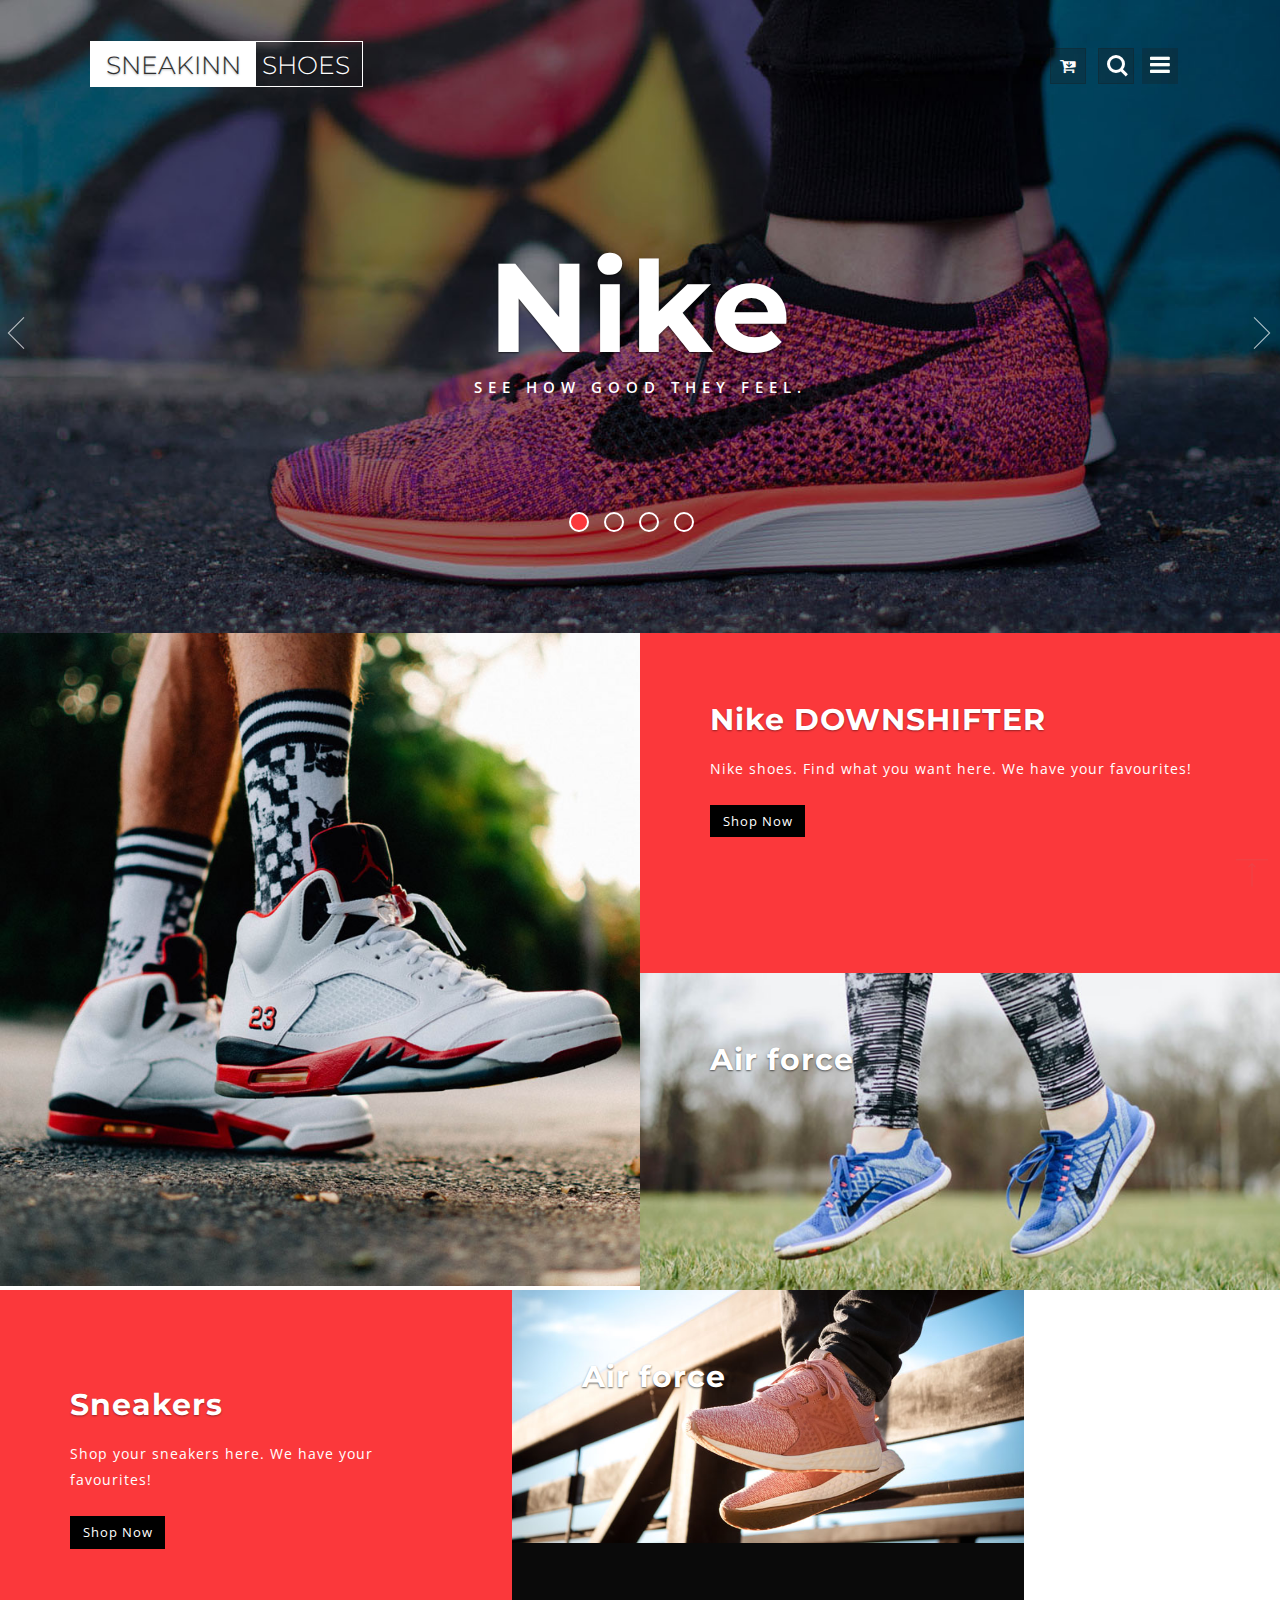
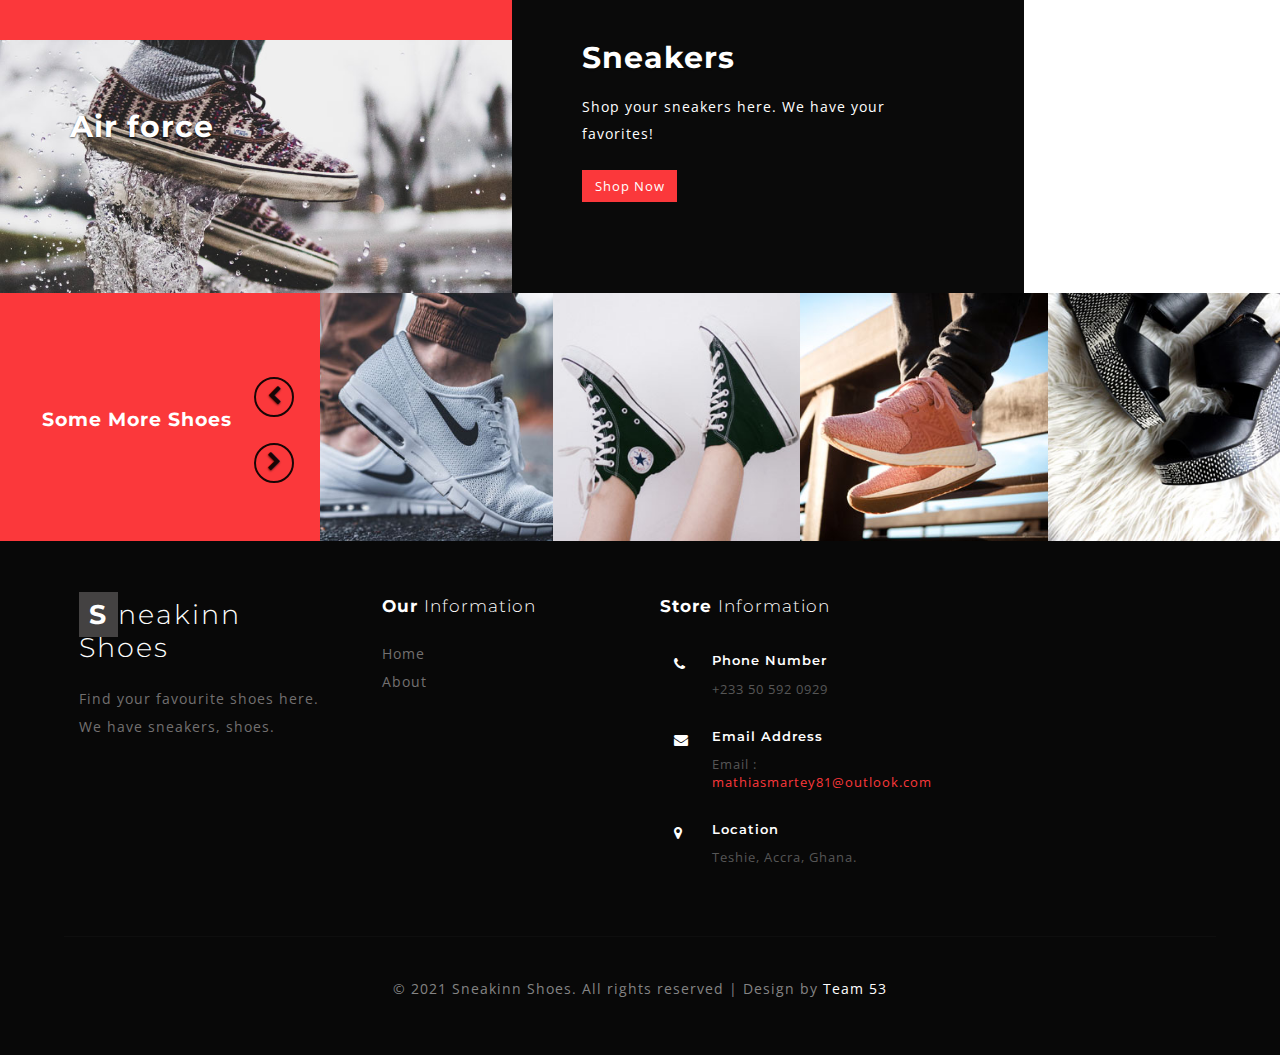
<file: index.html>
<!--
author: Team 53, Unity Code
-->
<!DOCTYPE html>
<html lang= "eng">

<head>
	<title>Sneakinn Shoes | Home</title>
	<!-- custom-theme -->
	<meta name="viewport" content="width=device-width, initial-scale=1">
	<meta http-equiv="Content-Type" content="text/html; charset=utf-8" />
	<meta name="keywords" content="Sneakinn Shoes, sneakers, shop, ecommerce, buy " />
	<script type="application/x-javascript">
		addEventListener("load", function () {
			setTimeout(hideURLbar, 0);
		}, false);

		function hideURLbar() {
			window.scrollTo(0, 1);
		}
	</script>
	<!-- //custom-theme -->
	<link href="css/bootstrap.css" rel="stylesheet" type="text/css" media="all" />
	<link rel="stylesheet" href="css/shop.css" type="text/css" media="screen" property="" />
	<link href="css/style7.css" rel="stylesheet" type="text/css" media="all" />
	<link href="css/style.css" rel="stylesheet" type="text/css" media="all" />
	<!-- font-awesome-icons -->
	<link href="css/font-awesome.css" rel="stylesheet">
	<!-- //font-awesome-icons -->
	<link href="//fonts.googleapis.com/css?family=Montserrat:100i,200,200i,300,300i,400,400i,500,500i,600,600i,700,700i,800"
	    rel="stylesheet">
	<link href="//fonts.googleapis.com/css?family=Open+Sans:300,300i,400,400i,600,600i,700,700i,800" rel="stylesheet">
</head>

<body>
	<!-- banner -->
	<div class="banner_top" id="home">
		<div class="wrapper_top_w3layouts">

			<div class="header_agileits">
				<div class="logo">
					<h1><a class="navbar-brand" href="index.html"><span>Sneakinn</span> <i>Shoes</i></a></h1>
				</div>
				<div class="overlay overlay-contentpush">
					<button type="button" class="overlay-close"><i class="fa fa-times" aria-hidden="true"></i></button>

					<nav>
						<ul>
							<li><a href="index.html" class="active">Home</a></li>
							<li><a href="about.html">About</a></li>
							<!--<li><a href="404.html">Team</a></li>-->
							<li><a href="shop.html">Shop Now</a></li>
							<!--<li><a href="contact.html">Contact</a></li>-->
						</ul>
					</nav>
				</div>
				<div class="mobile-nav-button">
					<button id="trigger-overlay" type="button"><i class="fa fa-bars" aria-hidden="true"></i></button>
				</div>
				<!-- cart details -->
				<div class="top_nav_right">
					<div class="shoecart shoecart2 cart cart box_1">
						<form action="#" method="post" class="last">
							<input type="hidden" name="cmd" value="_cart">
							<input type="hidden" name="display" value="1">
							<button class="top_shoe_cart" type="submit" name="submit" value=""><i class="fa fa-cart-arrow-down" aria-hidden="true"></i></button>
						</form>
					</div>

				</div>
				<!-- //cart details -->
				<!-- search -->
				<div class="search_w3ls_agileinfo">
					<div class="cd-main-header">
						<ul class="cd-header-buttons">
							<li><a class="cd-search-trigger" href="#cd-search"> <span></span></a></li>
						</ul>
					</div>
					<div id="cd-search" class="cd-search">
						<form action="#" method="post">
							<input name="Search" type="search" placeholder="Click enter after typing...">
						</form>
					</div>
				</div>
				<!-- //search -->

				<div class="clearfix"></div>
			</div>
			<!-- /slider -->
			<div class="slider">
				<div class="callbacks_container">
					<ul class="rslides callbacks callbacks1" id="slider4">

						<li>
							<div class="banner-top2">
								<div class="banner-info-wthree">
									<h3>Nike</h3>
									<p>See how good they feel.</p>

								</div>

							</div>
						</li>
						<li>
							<div class="banner-top3">
								<div class="banner-info-wthree">
									<h3>Heels</h3>
									<p>For All Walks of Life.</p>

								</div>

							</div>
						</li>
						<li>
							<div class="banner-top">
								<div class="banner-info-wthree">
									<h3>Sneakers</h3>
									<p>See how good they feel.</p>

								</div>

							</div>
						</li>
						<li>
							<div class="banner-top1">
								<div class="banner-info-wthree">
									<h3>Adidas</h3>
									<p>For All Walks of Life.</p>

								</div>

							</div>
						</li>
					</ul>
				</div>
				<div class="clearfix"> </div>
			</div>
			<!-- //slider -->
			<ul class="top_icons">
				<!--<li><a href="#"><span class="fa fa-facebook" aria-hidden="true"></span></a></li>
				<li><a href="#"><span class="fa fa-twitter" aria-hidden="true"></span></a></li>
				<li><a href="#"><span class="fa fa-linkedin" aria-hidden="true"></span></a></li>
				<li><a href="#"><span class="fa fa-google-plus" aria-hidden="true"></span></a></li>-->

			</ul>
		</div>
	</div>
	<!-- //banner -->
	<!-- /girds_bottom-->
	<div class="grids_bottom">
		<div class="style-grids">
			<div class="col-md-6 style-grid style-grid-1">
				<img src="images/b1.jpg" alt="shoe">
			</div>
		</div>
		<div class="col-md-6 style-grid style-grid-2">
			<div class="style-image-1_info">
				<div class="style-grid-2-text_info">
					<h3>Nike DOWNSHIFTER</h3>
					<p>Nike shoes. Find what you want here. We have your favourites!</p>
					<div class="shop-button">
						<a href="shop.html">Shop Now</a>
					</div>
				</div>
			</div>
			<div class="style-image-2">
				<img src="images/b2.jpg" alt="shoe">
				<div class="style-grid-2-text">
					<h3>Air force</h3>
				</div>
			</div>
		</div>
		<div class="clearfix"></div>
	</div>
	</div>
	<!-- //grids_bottom-->
	<!-- /girds_bottom2-->
	<div class="grids_sec_2">
		<div class="style-grids_main">
			<div class="col-md-6 grids_sec_2_left">
				<div class="grid_sec_info">
					<div class="style-grid-2-text_info">
						<h3>Sneakers</h3>
						<p>Shop your sneakers here. We have your favourites!</p>
						<div class="shop-button">
							<a href="shop.html">Shop Now</a>
						</div>
					</div>
				</div>
				<div class="style-image-2">
					<img src="images/b4.jpg" alt="shoe">
					<div class="style-grid-2-text">
						<h3>Air force</h3>
					</div>
				</div>
			</div>
			<div class="col-md-6 grids_sec_2_left">

				<div class="style-image-2">
					<img src="images/b3.jpg" alt="shoe">
					<div class="style-grid-2-text">
						<h3>Air force</h3>
					</div>
				</div>
				<div class="grid_sec_info last">
					<div class="style-grid-2-text_info">
						<h3>Sneakers</h3>
						<p>Shop your sneakers here. We have your favorites!</p>
						<div class="shop-button two">
							<a href="shop.html">Shop Now</a>
						</div>
					</div>
				</div>
			</div>
			<div class="clearfix"></div>
		</div>
	</div>
	<!-- //grids_bottom2-->
	<!-- /Properties -->
	<div class="mid_slider_w3lsagile">
		<div class="col-md-3 mid_slider_text">
			<h5>Some More Shoes</h5>
		</div>
		<div class="col-md-9 mid_slider_info">
			<div id="myCarousel" class="carousel slide" data-ride="carousel">
				<!-- Indicators -->
				<ol class="carousel-indicators">
					<li data-target="#myCarousel" data-slide-to="0" class="active"></li>
					<li data-target="#myCarousel" data-slide-to="1" class=""></li>
					<li data-target="#myCarousel" data-slide-to="2" class=""></li>
					<li data-target="#myCarousel" data-slide-to="3" class=""></li>
				</ol>
				<div class="carousel-inner" role="listbox">
					<div class="item active">
						<div class="row">
							<div class="col-md-3 col-sm-3 col-xs-3 slidering">
								<div class="thumbnail"><img src="images/g1.jpg" alt="Image" style="max-width:100%;"></div>
							</div>
							<div class="col-md-3 col-sm-3 col-xs-3 slidering">
								<div class="thumbnail"><img src="images/g2.jpg" alt="Image" style="max-width:100%;"></div>
							</div>
							<div class="col-md-3 col-sm-3 col-xs-3 slidering">
								<div class="thumbnail"><img src="images/g3.jpg" alt="Image" style="max-width:100%;"></div>
							</div>
							<div class="col-md-3 col-sm-3 col-xs-3 slidering">
								<div class="thumbnail"><img src="images/g4.jpg" alt="Image" style="max-width:100%;"></div>
							</div>
						</div>
					</div>
					<div class="item">
						<div class="row">
							<div class="col-md-3 col-sm-3 col-xs-3 slidering">
								<div class="thumbnail"><img src="images/g5.jpg" alt="Image" style="max-width:100%;"></div>
							</div>
							<div class="col-md-3 col-sm-3 col-xs-3 slidering">
								<div class="thumbnail"><img src="images/g6.jpg" alt="Image" style="max-width:100%;"></div>
							</div>
							<div class="col-md-3 col-sm-3 col-xs-3 slidering">
								<div class="thumbnail"><img src="images/g2.jpg" alt="Image" style="max-width:100%;"></div>
							</div>
							<div class="col-md-3 col-sm-3 col-xs-3 slidering">
								<div class="thumbnail"><img src="images/g1.jpg" alt="Image" style="max-width:100%;"></div>
							</div>
						</div>
					</div>
					<div class="item">
						<div class="row">
							<div class="col-md-3 col-sm-3 col-xs-3 slidering">
								<div class="thumbnail"><img src="images/g1.jpg" alt="Image" style="max-width:100%;"></div>
							</div>
							<div class="col-md-3 col-sm-3 col-xs-3 slidering">
								<div class="thumbnail"><img src="images/g2.jpg" alt="Image" style="max-width:100%;"></div>
							</div>
							<div class="col-md-3 col-sm-3 col-xs-3 slidering">
								<div class="thumbnail"><img src="images/g3.jpg" alt="Image" style="max-width:100%;"></div>
							</div>
							<div class="col-md-3 col-sm-3 col-xs-3 slidering">
								<div class="thumbnail"><img src="images/g4.jpg" alt="Image" style="max-width:100%;"></div>
							</div>
						</div>
					</div>
					<div class="item">
						<div class="row">
							<div class="col-md-3 col-sm-3 col-xs-3 slidering">
								<div class="thumbnail"><img src="images/g1.jpg" alt="Image" style="max-width:100%;"></div>
							</div>
							<div class="col-md-3 col-sm-3 col-xs-3 slidering">
								<div class="thumbnail"><img src="images/g2.jpg" alt="Image" style="max-width:100%;"></div>
							</div>
							<div class="col-md-3 col-sm-3 col-xs-3 slidering">
								<div class="thumbnail"><img src="images/g3.jpg" alt="Image" style="max-width:100%;"></div>
							</div>
							<div class="col-md-3 col-sm-3 col-xs-3 slidering">
								<div class="thumbnail"><img src="images/g4.jpg" alt="Image" style="max-width:100%;"></div>
							</div>
						</div>
					</div>
				</div>
				<a class="left carousel-control" href="#myCarousel" role="button" data-slide="prev">
			<span class="fa fa-chevron-left" aria-hidden="true"></span>
			<span class="sr-only">Previous</span>
		</a>
				<a class="right carousel-control" href="#myCarousel" role="button" data-slide="next">
			<span class="fa fa-chevron-right" aria-hidden="true"></span>
			<span class="sr-only">Next</span>
		</a>
				<!-- The Modal -->

			</div>
		</div>

		<div class="clearfix"> </div>
	</div>
	<!--//banner -->

	<!-- /newsletter-->
	<!--<div class="newsletter_w3layouts_agile">
		<div class="col-sm-6 newsleft">
			<h3>Sign up for Newsletter !</h3>
		</div>
		<div class="col-sm-6 newsright">
			<form action="#" method="post">
				<input type="email" placeholder="Enter your email..." name="email" required="">
				<input type="submit" value="Submit">
			</form>
		</div>

		<div class="clearfix"></div>
	</div>-->
	<!-- //newsletter-->

	<!-- footer -->
	<div class="footer_agileinfo_w3">
		<div class="footer_inner_info_w3ls_agileits">
			<div class="col-md-3 footer-left">
				<h2><a href="index.html"><span>S</span>neakinn Shoes </a></h2>
				<p>Find your favourite shoes here. We have sneakers, shoes.</p>
				
				<!--
				<ul class="social-nav model-3d-0 footer-social social two">
					<li>
						<a href="#" class="facebook">
							<div class="front"><i class="fa fa-facebook" aria-hidden="true"></i></div>
							<div class="back"><i class="fa fa-facebook" aria-hidden="true"></i></div>
						</a>
					</li>
					<li>
						<a href="#" class="twitter">
							<div class="front"><i class="fa fa-twitter" aria-hidden="true"></i></div>
							<div class="back"><i class="fa fa-twitter" aria-hidden="true"></i></div>
						</a>
					</li>
					<li>
						<a href="#" class="instagram">
							<div class="front"><i class="fa fa-instagram" aria-hidden="true"></i></div>
							<div class="back"><i class="fa fa-instagram" aria-hidden="true"></i></div>
						</a>
					</li>
					<li>
						<a href="#" class="pinterest">
							<div class="front"><i class="fa fa-linkedin" aria-hidden="true"></i></div>
							<div class="back"><i class="fa fa-linkedin" aria-hidden="true"></i></div>
						</a>
					</li>
				</ul>
				-->

			</div>
			<div class="col-md-9 footer-right">
				<div class="sign-grds">
					<div class="col-md-4 sign-gd">
						<h4>Our <span>Information</span> </h4>
						<ul>
							<li><a href="index.html">Home</a></li>
							<li><a href="about.html">About</a></li>
							<!--<li><a href="404.html">Services</a></li>
							<li><a href="404.html">Short Codes</a></li>
							<li><a href="contact.html">Contact</a></li>-->
						</ul>
					</div>

					<div class="col-md-5 sign-gd-two">
						<h4>Store <span>Information</span></h4>
						<div class="address">
							<div class="address-grid">
								<div class="address-left">
									<i class="fa fa-phone" aria-hidden="true"></i>
								</div>
								<div class="address-right">
									<h6>Phone Number</h6>
									<p>+233 50 592 0929</p>
								</div>
								<div class="clearfix"> </div>
							</div>
							<div class="address-grid">
								<div class="address-left">
									<i class="fa fa-envelope" aria-hidden="true"></i>
								</div>
								<div class="address-right">
									<h6>Email Address</h6>
									<p>Email :<a href="mailto:mathiasmartey81@outlook.com"> mathiasmartey81@outlook.com </a></p>
								</div>
								<div class="clearfix"> </div>
							</div>
							<div class="address-grid">
								<div class="address-left">
									<i class="fa fa-map-marker" aria-hidden="true"></i>
								</div>
								<div class="address-right">
									<h6>Location</h6>
									<p>Teshie, Accra, Ghana.

									</p>
								</div>
								<div class="clearfix"> </div>
							</div>
						</div>
					</div>
					<!--
					<div class="col-md-3 sign-gd flickr-post">
						<h4>Flickr <span>Posts</span></h4>
						<ul>
							<li><a href="single.html"><img src="images/t1.jpg" alt=" " class="img-responsive" /></a></li>
							<li><a href="single.html"><img src="images/t2.jpg" alt=" " class="img-responsive" /></a></li>
							<li><a href="single.html"><img src="images/t3.jpg" alt=" " class="img-responsive" /></a></li>
							<li><a href="single.html"><img src="images/t4.jpg" alt=" " class="img-responsive" /></a></li>
							<li><a href="single.html"><img src="images/t1.jpg" alt=" " class="img-responsive" /></a></li>
							<li><a href="single.html"><img src="images/t2.jpg" alt=" " class="img-responsive" /></a></li>
							<li><a href="single.html"><img src="images/t3.jpg" alt=" " class="img-responsive" /></a></li>
							<li><a href="single.html"><img src="images/t2.jpg" alt=" " class="img-responsive" /></a></li>
							<li><a href="single.html"><img src="images/t4.jpg" alt=" " class="img-responsive" /></a></li>
						</ul>
					</div>
					-->
					<div class="clearfix"></div>
				</div>
			</div>
			<div class="clearfix"></div>

			<p class="copy-right-w3ls-agileits">&copy 2021 Sneakinn Shoes. All rights reserved | Design by <a href="#">Team 53</a></p>
		</div>
	</div>
	</div>
	<!-- //footer -->
    <a href="#home" id="toTop" class="scroll" style="display: block;"> <span id="toTopHover" style="opacity: 1;"> </span></a>
	<!-- js -->
	<script type="text/javascript" src="js/jquery-2.1.4.min.js"></script>
	<!-- //js -->
	<!-- /nav -->
	<script src="js/modernizr-2.6.2.min.js"></script>
	<script src="js/classie.js"></script>
	<script src="js/demo1.js"></script>
	<!-- //nav -->
	<!-- cart-js -->
	<script src="js/minicart.js"></script>
	<script>
		shoe.render();

		shoe.cart.on('shoe_checkout', function (evt) {
			var items, len, i;

			if (this.subtotal() > 0) {
				items = this.items();

				for (i = 0, len = items.length; i < len; i++) {}
			}
		});
	</script>
	<!-- //cart-js -->
	<!--search-bar-->
	<script src="js/search.js"></script>
	<!--//search-bar-->
	<script src="js/responsiveslides.min.js"></script>
	<script>
		$(function () {
			$("#slider4").responsiveSlides({
				auto: true,
				pager: true,
				nav: true,
				speed: 1000,
				namespace: "callbacks",
				before: function () {
					$('.events').append("<li>before event fired.</li>");
				},
				after: function () {
					$('.events').append("<li>after event fired.</li>");
				}
			});
		});
	</script>
	<!-- js for portfolio lightbox -->
	<!-- start-smoth-scrolling -->
	<script type="text/javascript" src="js/move-top.js"></script>
	<script type="text/javascript" src="js/easing.js"></script>
	<script type="text/javascript">
		jQuery(document).ready(function ($) {
			$(".scroll").click(function (event) {
				event.preventDefault();
				$('html,body').animate({
					scrollTop: $(this.hash).offset().top
				}, 1000);
			});
		});
	</script>
	<!-- //end-smoth-scrolling -->

	<script type="text/javascript" src="js/bootstrap-3.1.1.min.js"></script>


</body>

</html>
</file>
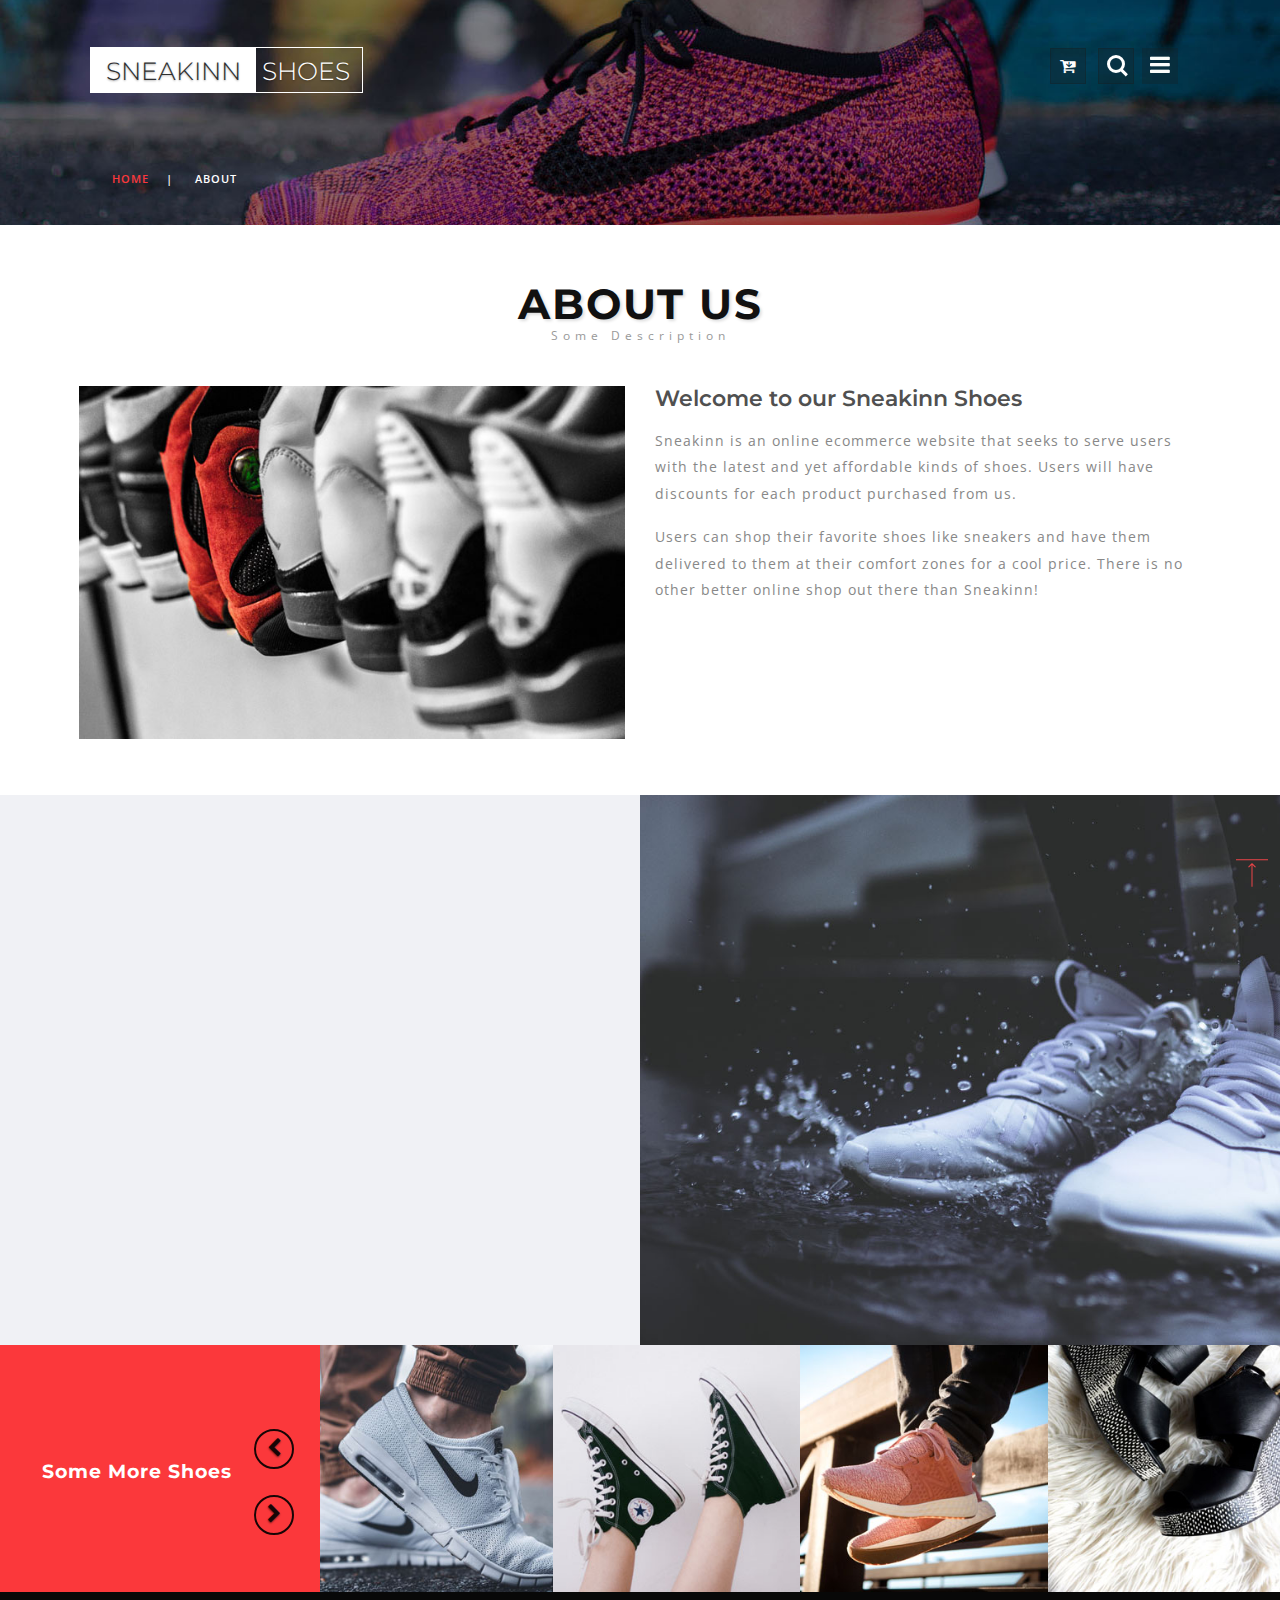
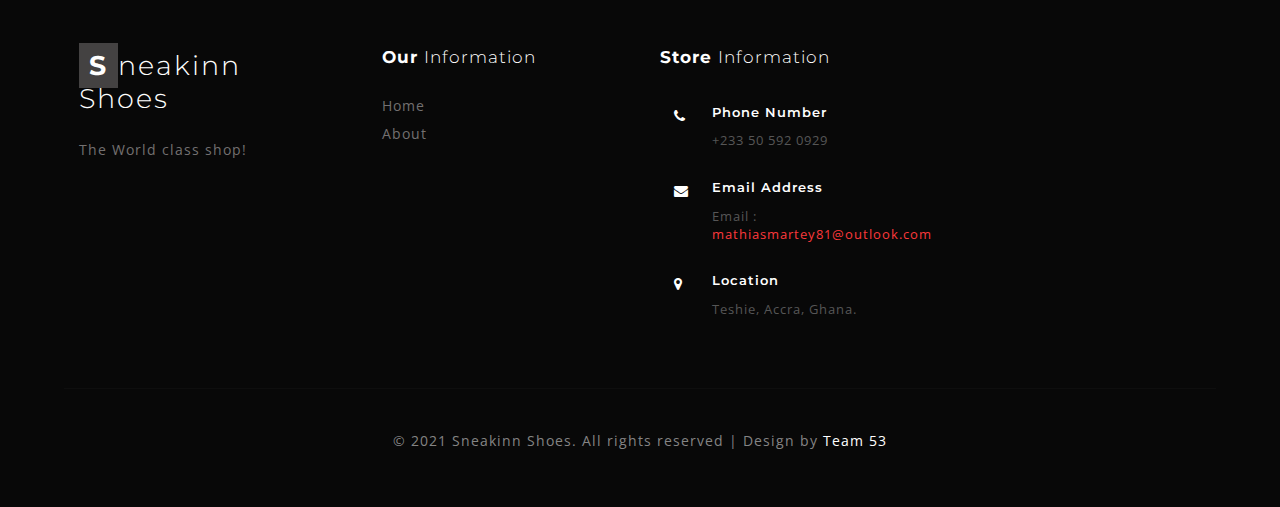
<file: about.html>
<!--
author: Team 53, Unity Code
-->
<!DOCTYPE html>
<html lang="zxx">

<head>
	<title>Sneakinn Shoes | About</title>
	<meta name="viewport" content="width=device-width, initial-scale=1">
	<meta http-equiv="Content-Type" content="text/html; charset=utf-8" />
	<meta name="keywords" content="Sneakinn, shoes, shop, online, buy, sneakers, ecommerce, sell" />
	<script type="application/x-javascript">
		addEventListener("load", function () {
			setTimeout(hideURLbar, 0);
		}, false);

		function hideURLbar() {
			window.scrollTo(0, 1);
		}
	</script>
	<!-- //custom-theme -->
	<link href="css/bootstrap.css" rel="stylesheet" type="text/css" media="all" />
	<link rel="stylesheet" href="css/about.css" type="text/css" media="screen" property="" />
	<link rel="stylesheet" href="css/shop.css" type="text/css" media="screen" property="" />
	<link href="css/style7.css" rel="stylesheet" type="text/css" media="all" />
	<link href="css/style.css" rel="stylesheet" type="text/css" media="all" />
	<!-- font-awesome-icons -->
	<link href="css/font-awesome.css" rel="stylesheet">
	<!-- //font-awesome-icons -->
	<link href="//fonts.googleapis.com/css?family=Montserrat:100i,200,200i,300,300i,400,400i,500,500i,600,600i,700,700i,800"
	    rel="stylesheet">
	<link href="//fonts.googleapis.com/css?family=Open+Sans:300,300i,400,400i,600,600i,700,700i,800" rel="stylesheet">
</head>

<body>
	<!-- banner -->
<div class="banner_top innerpage" id="home">
		<div class="wrapper_top_w3layouts">
			<div class="header_agileits">
				<div class="logo inner_page_log">
					<h1><a class="navbar-brand" href="index.html"><span>Sneakinn</span> <i>Shoes</i></a></h1>
				</div>
				<div class="overlay overlay-contentpush">
					<button type="button" class="overlay-close"><i class="fa fa-times" aria-hidden="true"></i></button>

					<nav>
						<ul>
							<li><a href="index.html" class="active">Home</a></li>
							<li><a href="about.html">About</a></li>
							
						</ul>
					</nav>
				</div>
				<div class="mobile-nav-button">
					<button id="trigger-overlay" type="button"><i class="fa fa-bars" aria-hidden="true"></i></button>
				</div>
				<!-- cart details -->
				<div class="top_nav_right">
					<div class="shoecart shoecart2 cart cart box_1">
						<form action="#" method="post" class="last">
							<input type="hidden" name="cmd" value="_cart">
							<input type="hidden" name="display" value="1">
							<button class="top_shoe_cart" type="submit" name="submit" value=""><i class="fa fa-cart-arrow-down" aria-hidden="true"></i></button>
						</form>
					</div>
				</div>
			</div>
		</div>
		<!-- //cart details -->
		<!-- search -->
		<div class="search_w3ls_agileinfo">
			<div class="cd-main-header">
				<ul class="cd-header-buttons">
					<li><a class="cd-search-trigger" href="#cd-search"> <span></span></a></li>
				</ul>
			</div>
			<div id="cd-search" class="cd-search">
				<form action="#" method="post">
					<input name="Search" type="search" placeholder="Click enter after typing...">
				</form>
			</div>
		</div>
		<!-- //search -->
		<div class="clearfix"></div>
		<!-- /banner_inner -->
		<div class="services-breadcrumb_w3ls_agileinfo">
			<div class="inner_breadcrumb_agileits_w3">

				<ul class="short">
					<li><a href="index.html">Home</a><i>|</i></li>
					<li>About</li>
				</ul>
			</div>
		</div>
		<!-- //banner_inner -->
	</div>

	<!-- //banner -->
	<!-- top Products -->
	<div class="ads-grid_shop">
		<div class="shop_inner_inf">
			<h3 class="head">About Us</h3>
			<p class="head_para">Some Description</p>
			<div class="inner_section_w3ls">
				<div class="col-md-6 news-left">
					<img src="images/ab.jpg" alt=" " class="img-responsive">
				</div>
				<div class="col-md-6 news-right">
					<h4>Welcome to our Sneakinn Shoes</h4>
					<p class="sub_p">Sneakinn is an online ecommerce website that seeks to serve users with the latest and yet affordable kinds of shoes. Users will have discounts for each product purchased from us. 
					</p>
					<p>Users can shop their favorite shoes like sneakers and have them delivered to them at their comfort zones for a cool price.
					There is no other better online shop out there than Sneakinn!
					</p>
				</div>
				<div class="clearfix"> </div>
			</div>
		</div>

	</div>
	<div class="mid_services">
		<div class="col-md-6 according_inner_grids">
		</div>
		<div class="col-md-6 mid_services_img">

		</div>
		<div class="clearfix"> </div>
	</div>
	<!-- /Properties -->
	<div class="mid_slider_w3lsagile">
		<div class="col-md-3 mid_slider_text">
			<h5>Some More Shoes</h5>
		</div>
		<div class="col-md-9 mid_slider_info">
			<div id="myCarousel" class="carousel slide" data-ride="carousel">
				<!-- Indicators -->
				<ol class="carousel-indicators">
					<li data-target="#myCarousel" data-slide-to="0" class="active"></li>
					<li data-target="#myCarousel" data-slide-to="1" class=""></li>
					<li data-target="#myCarousel" data-slide-to="2" class=""></li>
					<li data-target="#myCarousel" data-slide-to="3" class=""></li>
				</ol>
				<div class="carousel-inner" role="listbox">
					<div class="item active">
						<div class="row">
							<div class="col-md-3 col-sm-3 col-xs-3 slidering">
								<div class="thumbnail"><img src="images/g1.jpg" alt="Image" style="max-width:100%;"></div>
							</div>
							<div class="col-md-3 col-sm-3 col-xs-3 slidering">
								<div class="thumbnail"><img src="images/g2.jpg" alt="Image" style="max-width:100%;"></div>
							</div>
							<div class="col-md-3 col-sm-3 col-xs-3 slidering">
								<div class="thumbnail"><img src="images/g3.jpg" alt="Image" style="max-width:100%;"></div>
							</div>
							<div class="col-md-3 col-sm-3 col-xs-3 slidering">
								<div class="thumbnail"><img src="images/g4.jpg" alt="Image" style="max-width:100%;"></div>
							</div>
						</div>
					</div>
					<div class="item">
						<div class="row">
							<div class="col-md-3 col-sm-3 col-xs-3 slidering">
								<div class="thumbnail"><img src="images/g5.jpg" alt="Image" style="max-width:100%;"></div>
							</div>
							<div class="col-md-3 col-sm-3 col-xs-3 slidering">
								<div class="thumbnail"><img src="images/g6.jpg" alt="Image" style="max-width:100%;"></div>
							</div>
							<div class="col-md-3 col-sm-3 col-xs-3 slidering">
								<div class="thumbnail"><img src="images/g2.jpg" alt="Image" style="max-width:100%;"></div>
							</div>
							<div class="col-md-3 col-sm-3 col-xs-3 slidering">
								<div class="thumbnail"><img src="images/g1.jpg" alt="Image" style="max-width:100%;"></div>
							</div>
						</div>
					</div>
					<div class="item">
						<div class="row">
							<div class="col-md-3 col-sm-3 col-xs-3 slidering">
								<div class="thumbnail"><img src="images/g1.jpg" alt="Image" style="max-width:100%;"></div>
							</div>
							<div class="col-md-3 col-sm-3 col-xs-3 slidering">
								<div class="thumbnail"><img src="images/g2.jpg" alt="Image" style="max-width:100%;"></div>
							</div>
							<div class="col-md-3 col-sm-3 col-xs-3 slidering">
								<div class="thumbnail"><img src="images/g3.jpg" alt="Image" style="max-width:100%;"></div>
							</div>
							<div class="col-md-3 col-sm-3 col-xs-3 slidering">
								<div class="thumbnail"><img src="images/g4.jpg" alt="Image" style="max-width:100%;"></div>
							</div>
						</div>
					</div>
					<div class="item">
						<div class="row">
							<div class="col-md-3 col-sm-3 col-xs-3 slidering">
								<div class="thumbnail"><img src="images/g1.jpg" alt="Image" style="max-width:100%;"></div>
							</div>
							<div class="col-md-3 col-sm-3 col-xs-3 slidering">
								<div class="thumbnail"><img src="images/g2.jpg" alt="Image" style="max-width:100%;"></div>
							</div>
							<div class="col-md-3 col-sm-3 col-xs-3 slidering">
								<div class="thumbnail"><img src="images/g3.jpg" alt="Image" style="max-width:100%;"></div>
							</div>
							<div class="col-md-3 col-sm-3 col-xs-3 slidering">
								<div class="thumbnail"><img src="images/g4.jpg" alt="Image" style="max-width:100%;"></div>
							</div>
						</div>
					</div>
				</div>
				<a class="left carousel-control" href="#myCarousel" role="button" data-slide="prev">
			<span class="fa fa-chevron-left" aria-hidden="true"></span>
			<span class="sr-only">Previous</span>
		</a>
				<a class="right carousel-control" href="#myCarousel" role="button" data-slide="next">
			<span class="fa fa-chevron-right" aria-hidden="true"></span>
			<span class="sr-only">Next</span>
		</a>
				<!-- The Modal -->

			</div>
		</div>

		<div class="clearfix"> </div>
	</div>
	<!--//banner -->

	<!-- footer -->
	<div class="footer_agileinfo_w3">
		<div class="footer_inner_info_w3ls_agileits">
			<div class="col-md-3 footer-left">
				<h2><a href="index.html"><span>S</span>neakinn Shoes </a></h2>
				<p>The World class shop!</p>
			</div>
			<div class="col-md-9 footer-right">
				<div class="sign-grds">
					<div class="col-md-4 sign-gd">
						<h4>Our <span>Information</span> </h4>
						<ul>
							<li><a href="index.html">Home</a></li>
							<li><a href="about.html">About</a></li>
						</ul>
					</div>

					<div class="col-md-5 sign-gd-two">
						<h4>Store <span>Information</span></h4>
						<div class="address">
							<div class="address-grid">
								<div class="address-left">
									<i class="fa fa-phone" aria-hidden="true"></i>
								</div>
								<div class="address-right">
									<h6>Phone Number</h6>
									<p>+233 50 592 0929</p>
								</div>
								<div class="clearfix"> </div>
							</div>
							<div class="address-grid">
								<div class="address-left">
									<i class="fa fa-envelope" aria-hidden="true"></i>
								</div>
								<div class="address-right">
									<h6>Email Address</h6>
									<p>Email :<a href="mailto:mathiasmartey81@outlook.com"> mathiasmartey81@outlook.com </a></p>
								</div>
								<div class="clearfix"> </div>
							</div>
							<div class="address-grid">
								<div class="address-left">
									<i class="fa fa-map-marker" aria-hidden="true"></i>
								</div>
								<div class="address-right">
									<h6>Location</h6>
									<p>Teshie, Accra, Ghana.

									</p>
								</div>
								<div class="clearfix"> </div>
							</div>
						</div>
					</div>
					<div class="col-md-3 sign-gd flickr-post">
					
					</div>
					<div class="clearfix"></div>
				</div>
			</div>
			<div class="clearfix"></div>

			<p class="copy-right-w3ls-agileits">&copy 2021 Sneakinn Shoes. All rights reserved | Design by <a href="#">Team 53</a></p>
		</div>
	</div>
	</div>
	<!-- //footer -->
<a href="#home" id="toTop" class="scroll" style="display: block;"> <span id="toTopHover" style="opacity: 1;"> </span></a>
	<!-- js -->
	<script type="text/javascript" src="js/jquery-2.1.4.min.js"></script>
	<!-- //js -->
	<!-- cart-js -->
	<script src="js/minicart.js"></script>
	<script>
		shoe.render();

		shoe.cart.on('shoe_checkout', function (evt) {
			var items, len, i;

			if (this.subtotal() > 0) {
				items = this.items();

				for (i = 0, len = items.length; i < len; i++) {}
			}
		});
	</script>
	<!-- //cart-js -->
	<!-- /nav -->
	<script src="js/modernizr-2.6.2.min.js"></script>
	<script src="js/classie.js"></script>
	<script src="js/demo1.js"></script>
	<!-- //nav -->
	<!-- cart-js -->
	<script src="js/minicart.js"></script>
	<script>
		shoe.render();

		shoe.cart.on('shoe_checkout', function (evt) {
			var items, len, i;

			if (this.subtotal() > 0) {
				items = this.items();

				for (i = 0, len = items.length; i < len; i++) {}
			}
		});
	</script>
	<!-- //cart-js -->
	<!-- script for responsive tabs -->
	<script src="js/easy-responsive-tabs.js"></script>
	<script>
		$(document).ready(function () {
			$('#horizontalTab').easyResponsiveTabs({
				type: 'default', //Types: default, vertical, accordion           
				width: 'auto', //auto or any width like 600px
				fit: true, // 100% fit in a container
				closed: 'accordion', // Start closed if in accordion view
				activate: function (event) { // Callback function if tab is switched
					var $tab = $(this);
					var $info = $('#tabInfo');
					var $name = $('span', $info);
					$name.text($tab.text());
					$info.show();
				}
			});
			$('#verticalTab').easyResponsiveTabs({
				type: 'vertical',
				width: 'auto',
				fit: true
			});
		});
	</script>
	<!--search-bar-->
	<script src="js/search.js"></script>
	<!--//search-bar-->
	<!-- start-smoth-scrolling -->
	<script type="text/javascript" src="js/move-top.js"></script>
	<script type="text/javascript" src="js/easing.js"></script>
	<script type="text/javascript">
		jQuery(document).ready(function ($) {
			$(".scroll").click(function (event) {
				event.preventDefault();
				$('html,body').animate({
					scrollTop: $(this.hash).offset().top
				}, 1000);
			});
		});
	</script>
	<!-- //end-smoth-scrolling -->
	<script type="text/javascript" src="js/bootstrap-3.1.1.min.js"></script>


</body>

</html>
</file>
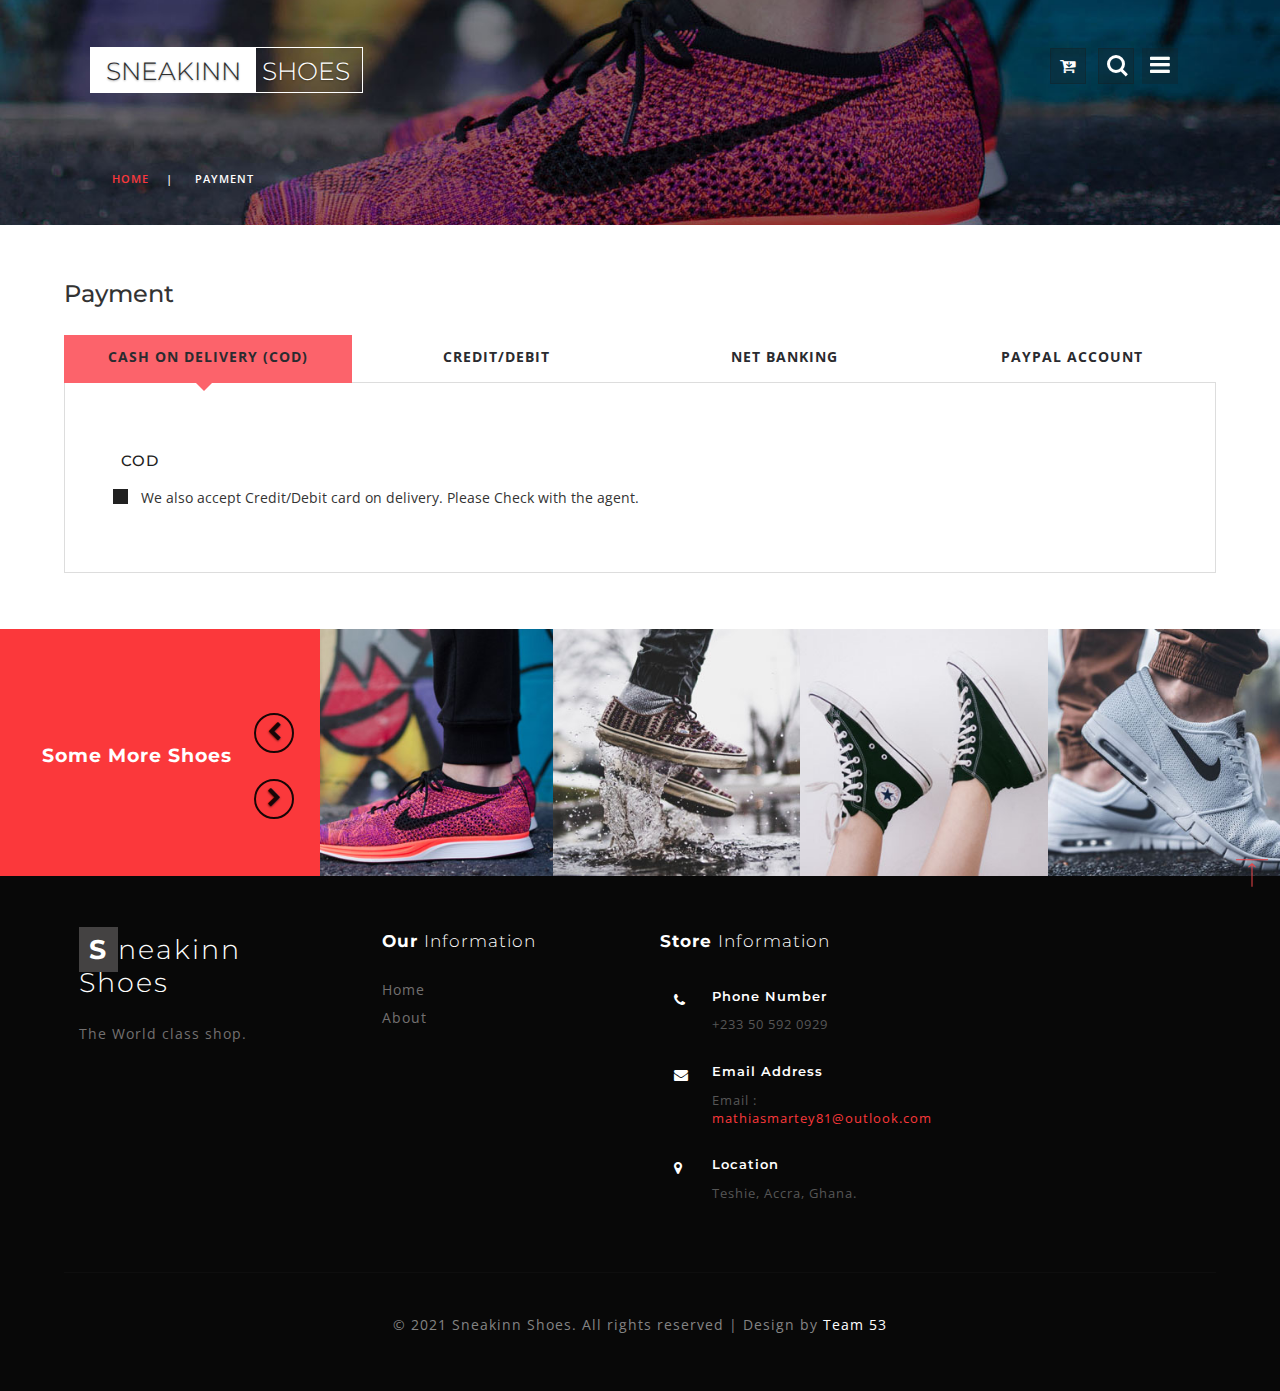
<file: payment.html>
<!--
author: Team 53, Unity Code
-->
<!DOCTYPE html>
<html lang="eng">

<head>
	<title>Sneakinn Shoes | Paymennt</title>
	<meta name="viewport" content="width=device-width, initial-scale=1">
	<meta http-equiv="Content-Type" content="text/html; charset=utf-8" />
	<meta name="keywords" content="Sneakinn, shoes, buy, ecommerce, shop, sneakers" />
	<script type="application/x-javascript">
		addEventListener("load", function () {
			setTimeout(hideURLbar, 0);
		}, false);

		function hideURLbar() {
			window.scrollTo(0, 1);
		}
	</script>
	<!-- //custom-theme -->
	<link href="css/bootstrap.css" rel="stylesheet" type="text/css" media="all" />
	<link rel="stylesheet" href="css/shop.css" type="text/css" media="screen" property="" />
	<link href="css/style7.css" rel="stylesheet" type="text/css" media="all" />
	<!-- Owl-carousel-CSS -->
	<link href="css/easy-responsive-tabs.css" rel='stylesheet' type='text/css' />

	<link rel="stylesheet" type="text/css" href="css/checkout.css">
	<link href="css/style.css" rel="stylesheet" type="text/css" media="all" />
	<!-- font-awesome-icons -->
	<link href="css/font-awesome.css" rel="stylesheet">
	<!-- //font-awesome-icons -->
	<link href="//fonts.googleapis.com/css?family=Montserrat:100i,200,200i,300,300i,400,400i,500,500i,600,600i,700,700i,800"
	    rel="stylesheet">
	<link href="//fonts.googleapis.com/css?family=Open+Sans:300,300i,400,400i,600,600i,700,700i,800" rel="stylesheet">
</head>

<body>
	<!-- banner -->
<div class="banner_top innerpage" id="home">
		<div class="wrapper_top_w3layouts">
			<div class="header_agileits">
				<div class="logo inner_page_log">
					<h1><a class="navbar-brand" href="index.html"><span>Sneakinn</span> <i>Shoes</i></a></h1>
				</div>
				<div class="overlay overlay-contentpush">
					<button type="button" class="overlay-close"><i class="fa fa-times" aria-hidden="true"></i></button>

					<nav>
						<ul>
							<li><a href="index.html" class="active">Home</a></li>
							<li><a href="about.html">About</a></li>
							<!--
							<li><a href="404.html">Team</a></li>
							<li><a href="shop.html">Shop Now</a></li>
							<li><a href="contact.html">Contact</a></li>
							-->
						</ul>
					</nav>
				</div>
				<div class="mobile-nav-button">
					<button id="trigger-overlay" type="button"><i class="fa fa-bars" aria-hidden="true"></i></button>
				</div>
				<!-- cart details -->
				<div class="top_nav_right">
					<div class="shoecart shoecart2 cart cart box_1">
						<form action="#" method="post" class="last">
							<input type="hidden" name="cmd" value="_cart">
							<input type="hidden" name="display" value="1">
							<button class="top_shoe_cart" type="submit" name="submit" value=""><i class="fa fa-cart-arrow-down" aria-hidden="true"></i></button>
						</form>
					</div>
				</div>
			</div>
		</div>
		<!-- //cart details -->
		<!-- search -->
		<div class="search_w3ls_agileinfo">
			<div class="cd-main-header">
				<ul class="cd-header-buttons">
					<li><a class="cd-search-trigger" href="#cd-search"> <span></span></a></li>
				</ul>
			</div>
			<div id="cd-search" class="cd-search">
				<form action="#" method="post">
					<input name="Search" type="search" placeholder="Click enter after typing...">
				</form>
			</div>
		</div>
		<!-- //search -->
		<div class="clearfix"></div>
		<!-- /banner_inner -->
		<div class="services-breadcrumb_w3ls_agileinfo">
			<div class="inner_breadcrumb_agileits_w3">

				<ul class="short">
					<li><a href="index.html">Home</a><i>|</i></li>
					<li>Payment</li>
				</ul>
			</div>
		</div>
		<!-- //banner_inner -->
	</div>

	<!-- //banner -->
	<!-- top Products -->
	<div class="ads-grid_shop">
		<div class="shop_inner_inf">
			<div class="privacy about">
				<h3>Pay<span>ment</span></h3>
				<!--/tabs-->
				<div class="responsive_tabs">
					<div id="horizontalTab">
						<ul class="resp-tabs-list">
							<li>Cash on delivery (COD)</li>
							<li>Credit/Debit</li>
							<li>Net Banking</li>
							<li>Paypal Account</li>
						</ul>
						<div class="resp-tabs-container">
							<!--/tab_one-->
							<div class="tab1">
								<div class="pay_info">
									<div class="vertical_post check_box_agile">
										<h5>COD</h5>
										<div class="checkbox">
											<div class="check_box_one cashon_delivery">
												<label class="anim">
																<input type="checkbox" class="checkbox">
																 <span> We also accept Credit/Debit card on delivery. Please Check with the agent.</span> 
															</label>
											</div>

										</div>
									</div>
								</div>

							</div>
							<!--//tab_one-->
							<div class="tab2">
								<div class="pay_info">
									<form action="#" method="post" class="creditly-card-form agileinfo_form">
										<section class="creditly-wrapper wthree, w3_agileits_wrapper">
											<div class="credit-card-wrapper">
												<div class="first-row form-group">
													<div class="controls">
														<label class="control-label">Name on Card</label>
														<input class="billing-address-name form-control" type="text" name="name" placeholder="John Smith">
													</div>
													<div class="w3_agileits_card_number_grids">
														<div class="w3_agileits_card_number_grid_left">
															<div class="controls">
																<label class="control-label">Card Number</label>
																<input class="number credit-card-number form-control" type="text" name="number" inputmode="numeric" autocomplete="cc-number"
																    autocompletetype="cc-number" x-autocompletetype="cc-number" placeholder="&#149;&#149;&#149;&#149; &#149;&#149;&#149;&#149; &#149;&#149;&#149;&#149; &#149;&#149;&#149;&#149;">
															</div>
														</div>
														<div class="w3_agileits_card_number_grid_right">
															<div class="controls">
																<label class="control-label">CVV</label>
																<input class="security-code form-control" Â· inputmode="numeric" type="text" name="security-code" placeholder="&#149;&#149;&#149;">
															</div>
														</div>
														<div class="clear"> </div>
													</div>
													<div class="controls">
														<label class="control-label">Expiration Date</label>
														<input class="expiration-month-and-year form-control" type="text" name="expiration-month-and-year" placeholder="MM / YY">
													</div>
												</div>
												<button class="submit"><span>Make a payment </span></button>
											</div>
										</section>
									</form>

								</div>
							</div>
							<div class="tab3">

								<div class="pay_info">
									<div class="vertical_post">
										<form action="#" method="post">
											<h5>Select From Popular Banks</h5>
											<div class="swit-radio">
												<div class="check_box_one">
													<div class="radio_one"> <label><input type="radio" name="radio" checked=""><i></i>Syndicate Bank</label> </div>
												</div>
												<div class="check_box_one">
													<div class="radio_one"> <label><input type="radio" name="radio"><i></i>Bank of Baroda</label> </div>
												</div>
												<div class="check_box_one">
													<div class="radio_one"> <label><input type="radio" name="radio"><i></i>Canara Bank</label> </div>
												</div>
												<div class="check_box_one">
													<div class="radio_one"> <label><input type="radio" name="radio"><i></i>ICICI Bank</label> </div>
												</div>
												<div class="check_box_one">
													<div class="radio_one"> <label><input type="radio" name="radio"><i></i>State Bank Of India</label> </div>
												</div>
												<div class="clearfix"></div>
											</div>
											<h5>Or SELECT OTHER BANK</h5>
											<div class="section_room_pay">
												<select class="year"><option value="">=== Other Banks ===</option><option value="ALB-NA">Allahabad Bank NetBanking</option><option value="ADB-NA">Andhra Bank</option><option value="BBK-NA">Bank of Bahrain and Kuwait NetBanking</option><option value="BBC-NA">Bank of Baroda Corporate NetBanking</option><option value="BBR-NA">Bank of Baroda Retail NetBanking</option><option value="BOI-NA">Bank of India NetBanking</option><option value="BOM-NA">Bank of Maharashtra NetBanking</option><option value="CSB-NA">Catholic Syrian Bank NetBanking</option><option value="CBI-NA">Central Bank of India</option><option value="CUB-NA">City Union Bank NetBanking</option><option value="CRP-NA">Corporation Bank</option><option value="DBK-NA">Deutsche Bank NetBanking</option><option value="DCB-NA">Development Credit Bank</option><option value="DC2-NA">Development Credit Bank - Corporate</option><option value="DLB-NA">Dhanlaxmi Bank NetBanking</option><option value="FBK-NA">Federal Bank NetBanking</option><option value="IDS-NA">Indusind Bank NetBanking</option><option value="IOB-NA">Indian Overseas Bank</option><option value="ING-NA">ING Vysya Bank (now Kotak)</option><option value="JKB-NA">Jammu and Kashmir NetBanking</option><option value="JSB-NA">Janata Sahakari Bank Limited</option><option value="KBL-NA">Karnataka Bank NetBanking</option><option value="KVB-NA">Karur Vysya Bank NetBanking</option><option value="LVR-NA">Lakshmi Vilas Bank NetBanking</option><option value="OBC-NA">Oriental Bank of Commerce NetBanking</option><option value="CPN-NA">PNB Corporate NetBanking</option><option value="PNB-NA">PNB NetBanking</option><option value="RSD-DIRECT">Rajasthan State Co-operative Bank-Debit Card</option><option value="RBS-NA">RBS (The Royal Bank of Scotland)</option><option value="SWB-NA">Saraswat Bank NetBanking</option><option value="SBJ-NA">SB Bikaner and Jaipur NetBanking</option><option value="SBH-NA">SB Hyderabad NetBanking</option><option value="SBM-NA">SB Mysore NetBanking</option><option value="SBT-NA">SB Travancore NetBanking</option><option value="SVC-NA">Shamrao Vitthal Co-operative Bank</option><option value="SIB-NA">South Indian Bank NetBanking</option><option value="SBP-NA">State Bank of Patiala NetBanking</option><option value="SYD-NA">Syndicate Bank NetBanking</option><option value="TNC-NA">Tamil Nadu State Co-operative Bank NetBanking</option><option value="UCO-NA">UCO Bank NetBanking</option><option value="UBI-NA">Union Bank NetBanking</option><option value="UNI-NA">United Bank of India NetBanking</option><option value="VJB-NA">Vijaya Bank NetBanking</option></select>
											</div>
											<input type="submit" value="PAY NOW">
										</form>
									</div>
								</div>
							</div>
							<div class="tab4">
								<div class="pay_info">
									<div class="col-md-6 tab-grid">
										<img class="pp-img" src="images/paypal.png" alt="Image Alternative text" title="Image Title">
										<p>Important: You will be redirected to PayPal's website to securely complete your payment.</p><a class="btn btn-primary">Checkout via Paypal</a>
									</div>
									<div class="col-md-6">
										<form class="cc-form">
											<div class="clearfix">
												<div class="form-group form-group-cc-number">
													<label>Card Number</label>
													<input class="form-control" placeholder="xxxx xxxx xxxx xxxx" type="text"><span class="cc-card-icon"></span>
												</div>
												<div class="form-group form-group-cc-cvc">
													<label>CVV</label>
													<input class="form-control" placeholder="xxxx" type="text">
												</div>
											</div>
											<div class="clearfix">
												<div class="form-group form-group-cc-name">
													<label>Card Holder Name</label>
													<input class="form-control" type="text">
												</div>
												<div class="form-group form-group-cc-date">
													<label>Valid Thru</label>
													<input class="form-control" placeholder="mm/yy" type="text">
												</div>
											</div>
											<div class="checkbox checkbox-small">
												<label>
                                        <input class="i-check" type="checkbox" checked="">Add to My Cards</label>
											</div>
											<input class="btn btn-primary submit" type="submit" value="Proceed Payment">
										</form>
									</div>
									<div class="clearfix"></div>
								</div>
							</div>
						</div>
					</div>
				</div>
				<!--//tabs-->
			</div>

		</div>
		<!-- //payment -->

		<div class="clearfix"></div>
	</div>
	<!-- //top products -->
	<div class="mid_slider_w3lsagile">
		<div class="col-md-3 mid_slider_text">
			<h5>Some More Shoes</h5>
		</div>
		<div class="col-md-9 mid_slider_info">
			<div id="myCarousel" class="carousel slide" data-ride="carousel">
				<!-- Indicators -->
				<ol class="carousel-indicators">
					<li data-target="#myCarousel" data-slide-to="0" class=""></li>
					<li data-target="#myCarousel" data-slide-to="1" class="active"></li>
					<li data-target="#myCarousel" data-slide-to="2" class=""></li>
					<li data-target="#myCarousel" data-slide-to="3" class=""></li>
				</ol>
				<div class="carousel-inner" role="listbox">
					<div class="item">
						<div class="row">
							<div class="col-md-3 col-sm-3 col-xs-3 slidering">
								<div class="thumbnail"><img src="images/g1.jpg" alt="Image" style="max-width:100%;"></div>
							</div>
							<div class="col-md-3 col-sm-3 col-xs-3 slidering">
								<div class="thumbnail"><img src="images/g2.jpg" alt="Image" style="max-width:100%;"></div>
							</div>
							<div class="col-md-3 col-sm-3 col-xs-3 slidering">
								<div class="thumbnail"><img src="images/g3.jpg" alt="Image" style="max-width:100%;"></div>
							</div>
							<div class="col-md-3 col-sm-3 col-xs-3 slidering">
								<div class="thumbnail"><img src="images/g4.jpg" alt="Image" style="max-width:100%;"></div>
							</div>
						</div>
					</div>
					<div class="item active">
						<div class="row">
							<div class="col-md-3 col-sm-3 col-xs-3 slidering">
								<div class="thumbnail"><img src="images/g5.jpg" alt="Image" style="max-width:100%;"></div>
							</div>
							<div class="col-md-3 col-sm-3 col-xs-3 slidering">
								<div class="thumbnail"><img src="images/g6.jpg" alt="Image" style="max-width:100%;"></div>
							</div>
							<div class="col-md-3 col-sm-3 col-xs-3 slidering">
								<div class="thumbnail"><img src="images/g2.jpg" alt="Image" style="max-width:100%;"></div>
							</div>
							<div class="col-md-3 col-sm-3 col-xs-3 slidering">
								<div class="thumbnail"><img src="images/g1.jpg" alt="Image" style="max-width:100%;"></div>
							</div>
						</div>
					</div>
					<div class="item">
						<div class="row">
							<div class="col-md-3 col-sm-3 col-xs-3 slidering">
								<div class="thumbnail"><img src="images/g1.jpg" alt="Image" style="max-width:100%;"></div>
							</div>
							<div class="col-md-3 col-sm-3 col-xs-3 slidering">
								<div class="thumbnail"><img src="images/g2.jpg" alt="Image" style="max-width:100%;"></div>
							</div>
							<div class="col-md-3 col-sm-3 col-xs-3 slidering">
								<div class="thumbnail"><img src="images/g3.jpg" alt="Image" style="max-width:100%;"></div>
							</div>
							<div class="col-md-3 col-sm-3 col-xs-3 slidering">
								<div class="thumbnail"><img src="images/g4.jpg" alt="Image" style="max-width:100%;"></div>
							</div>
						</div>
					</div>
					<div class="item">
						<div class="row">
							<div class="col-md-3 col-sm-3 col-xs-3 slidering">
								<div class="thumbnail"><img src="images/g1.jpg" alt="Image" style="max-width:100%;"></div>
							</div>
							<div class="col-md-3 col-sm-3 col-xs-3 slidering">
								<div class="thumbnail"><img src="images/g2.jpg" alt="Image" style="max-width:100%;"></div>
							</div>
							<div class="col-md-3 col-sm-3 col-xs-3 slidering">
								<div class="thumbnail"><img src="images/g3.jpg" alt="Image" style="max-width:100%;"></div>
							</div>
							<div class="col-md-3 col-sm-3 col-xs-3 slidering">
								<div class="thumbnail"><img src="images/g4.jpg" alt="Image" style="max-width:100%;"></div>
							</div>
						</div>
					</div>
				</div>
				<a class="left carousel-control" href="#myCarousel" role="button" data-slide="prev">
			<span class="fa fa-chevron-left" aria-hidden="true"></span>
			<span class="sr-only">Previous</span>
		</a>
				<a class="right carousel-control" href="#myCarousel" role="button" data-slide="next">
			<span class="fa fa-chevron-right" aria-hidden="true"></span>
			<span class="sr-only">Next</span>
		</a>
				<!-- The Modal -->

			</div>
		</div>

		<div class="clearfix"> </div>
	</div>

	<!-- /newsletter-->
	<!--
	<div class="newsletter_w3layouts_agile">
		<div class="col-sm-6 newsleft">
			<h3>Sign up for Newsletter !</h3>
		</div>
		<div class="col-sm-6 newsright">
			<form action="#" method="post">
				<input type="email" placeholder="Enter your email..." name="email" required="">
				<input type="submit" value="Submit">
			</form>
		</div>

		<div class="clearfix"></div>
	</div>
	-->
	<!-- //newsletter-->
	
	<!-- footer -->
	<div class="footer_agileinfo_w3">
		<div class="footer_inner_info_w3ls_agileits">
			<div class="col-md-3 footer-left">
				<h2><a href="index.html"><span>S</span>neakinn Shoes </a></h2>
				<p>The World class shop.</p>
				<!--
				<ul class="social-nav model-3d-0 footer-social social two">
					<li>
						<a href="#" class="facebook">
							<div class="front"><i class="fa fa-facebook" aria-hidden="true"></i></div>
							<div class="back"><i class="fa fa-facebook" aria-hidden="true"></i></div>
						</a>
					</li>
					<li>
						<a href="#" class="twitter">
							<div class="front"><i class="fa fa-twitter" aria-hidden="true"></i></div>
							<div class="back"><i class="fa fa-twitter" aria-hidden="true"></i></div>
						</a>
					</li>
					<li>
						<a href="#" class="instagram">
							<div class="front"><i class="fa fa-instagram" aria-hidden="true"></i></div>
							<div class="back"><i class="fa fa-instagram" aria-hidden="true"></i></div>
						</a>
					</li>
					<li>
						<a href="#" class="pinterest">
							<div class="front"><i class="fa fa-linkedin" aria-hidden="true"></i></div>
							<div class="back"><i class="fa fa-linkedin" aria-hidden="true"></i></div>
						</a>
					</li>
				</ul>
				-->
			</div>
			<div class="col-md-9 footer-right">
				<div class="sign-grds">
					<div class="col-md-4 sign-gd">
						<h4>Our <span>Information</span> </h4>
						<ul>
							<li><a href="index.html">Home</a></li>
							<li><a href="about.html">About</a></li>
							<!--
							<li><a href="404.html">Services</a></li>
							<li><a href="404.html">Short Codes</a></li>
							<li><a href="contact.html">Contact</a></li>
							-->
						</ul>
					</div>

					<div class="col-md-5 sign-gd-two">
						<h4>Store <span>Information</span></h4>
						<div class="address">
							<div class="address-grid">
								<div class="address-left">
									<i class="fa fa-phone" aria-hidden="true"></i>
								</div>
								<div class="address-right">
									<h6>Phone Number</h6>
									<p>+233 50 592 0929</p>
								</div>
								<div class="clearfix"> </div>
							</div>
							<div class="address-grid">
								<div class="address-left">
									<i class="fa fa-envelope" aria-hidden="true"></i>
								</div>
								<div class="address-right">
									<h6>Email Address</h6>
									<p>Email :<a href="mailto:mathiasmartey81@outlook.com"> mathiasmartey81@outlook.com </a></p>
								</div>
								<div class="clearfix"> </div>
							</div>
							<div class="address-grid">
								<div class="address-left">
									<i class="fa fa-map-marker" aria-hidden="true"></i>
								</div>
								<div class="address-right">
									<h6>Location</h6>
									<p>Teshie, Accra, Ghana.

									</p>
								</div>
								<div class="clearfix"> </div>
							</div>
						</div>
					</div>
					<!--
					<div class="col-md-3 sign-gd flickr-post">
						<h4>Flickr <span>Posts</span></h4>
						<ul>
							<li><a href="single.html"><img src="images/t1.jpg" alt=" " class="img-responsive" /></a></li>
							<li><a href="single.html"><img src="images/t2.jpg" alt=" " class="img-responsive" /></a></li>
							<li><a href="single.html"><img src="images/t3.jpg" alt=" " class="img-responsive" /></a></li>
							<li><a href="single.html"><img src="images/t4.jpg" alt=" " class="img-responsive" /></a></li>
							<li><a href="single.html"><img src="images/t1.jpg" alt=" " class="img-responsive" /></a></li>
							<li><a href="single.html"><img src="images/t2.jpg" alt=" " class="img-responsive" /></a></li>
							<li><a href="single.html"><img src="images/t3.jpg" alt=" " class="img-responsive" /></a></li>
							<li><a href="single.html"><img src="images/t2.jpg" alt=" " class="img-responsive" /></a></li>
							<li><a href="single.html"><img src="images/t4.jpg" alt=" " class="img-responsive" /></a></li>
						</ul>
					</div>
					-->
					<div class="clearfix"></div>
				</div>
			</div>
			<div class="clearfix"></div>

			<p class="copy-right-w3ls-agileits">&copy 2021 Sneakinn Shoes. All rights reserved | Design by <a href="#">Team 53</a></p>
		</div>
	</div>
	</div>
	<!-- //footer -->
   <a href="#home" id="toTop" class="scroll" style="display: block;"> <span id="toTopHover" style="opacity: 1;"> </span></a>
	<!-- js -->
	<script type="text/javascript" src="js/jquery-2.1.4.min.js"></script>
	<!-- //js -->
	<!-- cart-js -->
	<script src="js/minicart.js"></script>
	<script>
		shoe.render();

		shoe.cart.on('shoe_checkout', function (evt) {
			var items, len, i;

			if (this.subtotal() > 0) {
				items = this.items();

				for (i = 0, len = items.length; i < len; i++) {}
			}
		});
	</script>
	<!-- //cart-js -->
	<!-- /nav -->
	<script src="js/modernizr-2.6.2.min.js"></script>
	<script src="js/classie.js"></script>
	<script src="js/demo1.js"></script>
	<!-- //nav -->
	<!--search-bar-->
	<script src="js/search.js"></script>
	<!--//search-bar-->
	<!-- easy-responsive-tabs -->
	<script src="js/easy-responsive-tabs.js"></script>
	<script>
		$(document).ready(function () {
			$('#horizontalTab').easyResponsiveTabs({
				type: 'default', //Types: default, vertical, accordion           
				width: 'auto', //auto or any width like 600px
				fit: true, // 100% fit in a container
				closed: 'accordion', // Start closed if in accordion view
				activate: function (event) { // Callback function if tab is switched
					var $tab = $(this);
					var $info = $('#tabInfo');
					var $name = $('span', $info);
					$name.text($tab.text());
					$info.show();
				}
			});
			$('#verticalTab').easyResponsiveTabs({
				type: 'vertical',
				width: 'auto',
				fit: true
			});
		});
	</script>

	<!-- credit-card -->
	<script type="text/javascript" src="js/creditly.js"></script>
	<link rel="stylesheet" href="css/creditly.css" type="text/css" media="all" />

	<script type="text/javascript">
		$(function () {
			var creditly = Creditly.initialize(
				'.creditly-wrapper .expiration-month-and-year',
				'.creditly-wrapper .credit-card-number',
				'.creditly-wrapper .security-code',
				'.creditly-wrapper .card-type');

			$(".creditly-card-form .submit").click(function (e) {
				e.preventDefault();
				var output = creditly.validate();
				if (output) {
					// Your validated credit card output
					console.log(output);
				}
			});
		});
	</script>
	<!-- //credit-card -->


	<!-- start-smoth-scrolling -->
	<script type="text/javascript" src="js/move-top.js"></script>
	<script type="text/javascript" src="js/easing.js"></script>
	<script type="text/javascript">
		jQuery(document).ready(function ($) {
			$(".scroll").click(function (event) {
				event.preventDefault();
				$('html,body').animate({
					scrollTop: $(this.hash).offset().top
				}, 1000);
			});
		});
	</script>
	<!-- //end-smoth-scrolling -->
	<script type="text/javascript" src="js/bootstrap-3.1.1.min.js"></script>


</body>

</html>
</file>
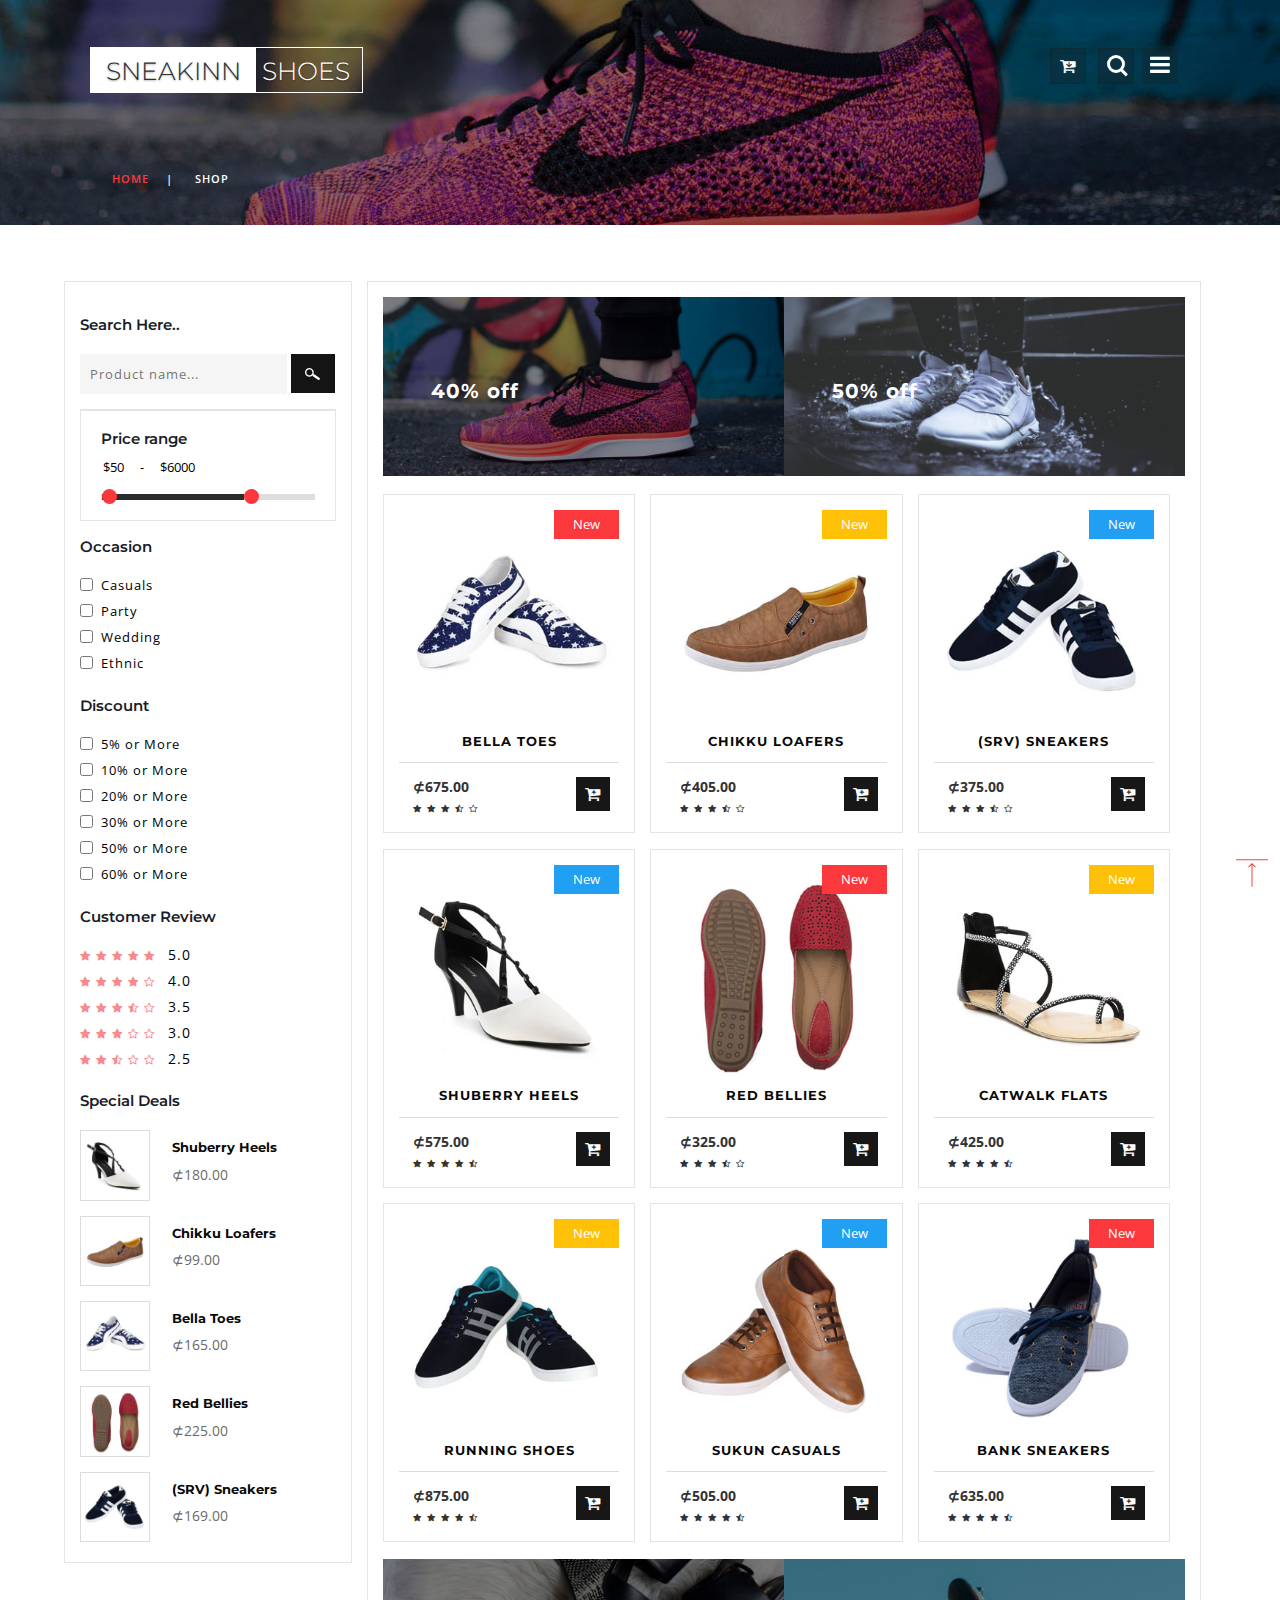
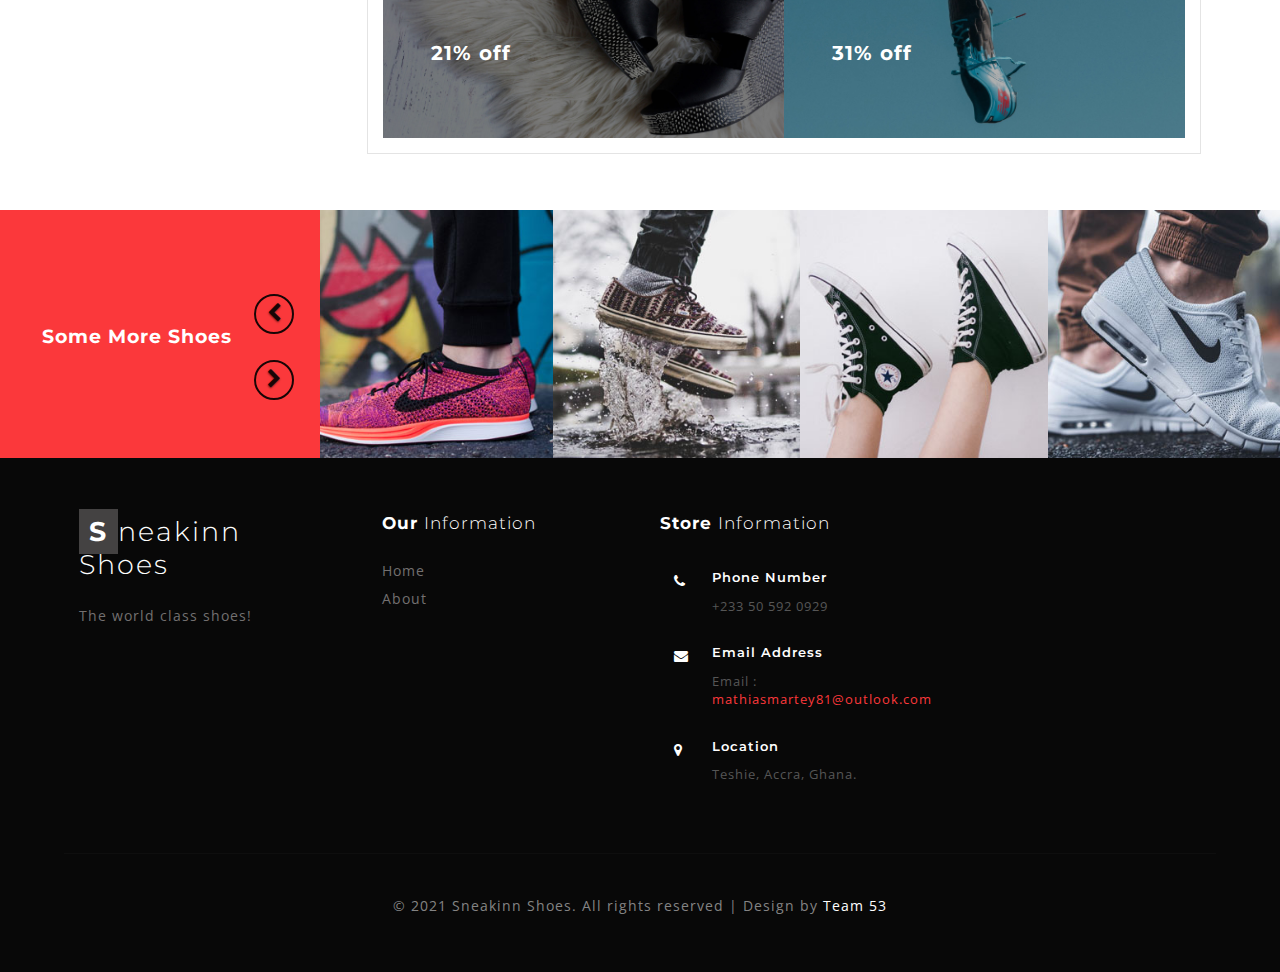
<file: shop.html>
<!--
author: Team 53, Unity Code
-->
<!DOCTYPE html>
<html lang="eng">

<head>
	<title>Sneakinn Shoes | Shop</title>
	<meta name="viewport" content="width=device-width, initial-scale=1">
	<meta http-equiv="Content-Type" content="text/html; charset=utf-8" />
	<meta name="keywords" content="Sneakinn, shoes, sneakers, shop, buy, ecommerce" />
	<script type="application/x-javascript">
		addEventListener("load", function () {
			setTimeout(hideURLbar, 0);
		}, false);

		function hideURLbar() {
			window.scrollTo(0, 1);
		}
	</script>
	<!-- //custom-theme -->
	<link href="css/bootstrap.css" rel="stylesheet" type="text/css" media="all" />
	<link rel="stylesheet" href="css/shop.css" type="text/css" media="screen" property="" />
	<link href="css/style7.css" rel="stylesheet" type="text/css" media="all" />
	<!-- Owl-carousel-CSS -->
	<link rel="stylesheet" type="text/css" href="css/jquery-ui1.css">
	<link href="css/style.css" rel="stylesheet" type="text/css" media="all" />
	<!-- font-awesome-icons -->
	<link href="css/font-awesome.css" rel="stylesheet">
	<!-- //font-awesome-icons -->
	<link href="//fonts.googleapis.com/css?family=Montserrat:100i,200,200i,300,300i,400,400i,500,500i,600,600i,700,700i,800"
	    rel="stylesheet">
	<link href="//fonts.googleapis.com/css?family=Open+Sans:300,300i,400,400i,600,600i,700,700i,800" rel="stylesheet">
</head>

<body>
	<!-- banner -->
<div class="banner_top innerpage" id="home">
		<div class="wrapper_top_w3layouts">
			<div class="header_agileits">
				<div class="logo inner_page_log">
					<h1><a class="navbar-brand" href="index.html"><span>Sneakinn</span> <i>Shoes</i></a></h1>
				</div>
				<div class="overlay overlay-contentpush">
					<button type="button" class="overlay-close"><i class="fa fa-times" aria-hidden="true"></i></button>

					<nav>
						<ul>
							<li><a href="index.html" class="active">Home</a></li>
							<li><a href="about.html">About</a></li>
							<!--<li><a href="404.html">Team</a></li>-->
							<li><a href="shop.html">Shop Now</a></li>
							<!--<li><a href="contact.html">Contact</a></li>-->
						</ul>
					</nav>
				</div>
				<div class="mobile-nav-button">
					<button id="trigger-overlay" type="button"><i class="fa fa-bars" aria-hidden="true"></i></button>
				</div>
				<!-- cart details -->
				<div class="top_nav_right">
					<div class="shoecart shoecart2 cart cart box_1">
						<form action="#" method="post" class="last">
							<input type="hidden" name="cmd" value="_cart">
							<input type="hidden" name="display" value="1">
							<button class="top_shoe_cart" type="submit" name="submit" value=""><i class="fa fa-cart-arrow-down" aria-hidden="true"></i></button>
						</form>
					</div>
				</div>
			</div>
		</div>
		<!-- //cart details -->
		<!-- search -->
		<div class="search_w3ls_agileinfo">
			<div class="cd-main-header">
				<ul class="cd-header-buttons">
					<li><a class="cd-search-trigger" href="#cd-search"> <span></span></a></li>
				</ul>
			</div>
			<div id="cd-search" class="cd-search">
				<form action="#" method="post">
					<input name="Search" type="search" placeholder="Click enter after typing...">
				</form>
			</div>
		</div>
		<!-- //search -->
		<div class="clearfix"></div>
		<!-- /banner_inner -->
		<div class="services-breadcrumb_w3ls_agileinfo">
			<div class="inner_breadcrumb_agileits_w3">

				<ul class="short">
					<li><a href="index.html">Home</a><i>|</i></li>
					<li>Shop</li>
				</ul>
			</div>
		</div>
		<!-- //banner_inner -->
	</div>

	<!-- //banner -->
	<!-- top Products -->
	<div class="ads-grid_shop">
		<div class="shop_inner_inf">
			<!-- tittle heading -->

			<!-- //tittle heading -->
			<!-- product left -->
			<div class="side-bar col-md-3">
				<div class="search-hotel">
					<h3 class="agileits-sear-head">Search Here..</h3>
					<form action="#" method="post">
						<input type="search" placeholder="Product name..." name="search" required="">
						<input type="submit" value=" ">
					</form>
				</div>
				<!-- price range -->
				<div class="range">
					<h3 class="agileits-sear-head">Price range</h3>
					<ul class="dropdown-menu6">
						<li>

							<div id="slider-range"></div>
							<input type="text" id="amount" style="border: 0; color: #ffffff; font-weight: normal;" />
						</li>
					</ul>
				</div>
				<!-- //price range -->
				<!--preference -->
				<div class="left-side">
					<h3 class="agileits-sear-head">Occasion</h3>
					<ul>
						<li>
							<input type="checkbox" class="checked">
							<span class="span">Casuals</span>
						</li>
						<li>
							<input type="checkbox" class="checked">
							<span class="span">Party</span>
						</li>
						<li>
							<input type="checkbox" class="checked">
							<span class="span">Wedding</span>
						</li>
						<li>
							<input type="checkbox" class="checked">
							<span class="span">Ethnic</span>
						</li>
					</ul>
				</div>
				<!-- // preference -->
				<!-- discounts -->
				<div class="left-side">
					<h3 class="agileits-sear-head">Discount</h3>
					<ul>
						<li>
							<input type="checkbox" class="checked">
							<span class="span">5% or More</span>
						</li>
						<li>
							<input type="checkbox" class="checked">
							<span class="span">10% or More</span>
						</li>
						<li>
							<input type="checkbox" class="checked">
							<span class="span">20% or More</span>
						</li>
						<li>
							<input type="checkbox" class="checked">
							<span class="span">30% or More</span>
						</li>
						<li>
							<input type="checkbox" class="checked">
							<span class="span">50% or More</span>
						</li>
						<li>
							<input type="checkbox" class="checked">
							<span class="span">60% or More</span>
						</li>
					</ul>
				</div>
				<!-- //discounts -->
				<!-- reviews -->
				<div class="customer-rev left-side">
					<h3 class="agileits-sear-head">Customer Review</h3>
					<ul>
						<li>
							<a href="#">
								<i class="fa fa-star" aria-hidden="true"></i>
								<i class="fa fa-star" aria-hidden="true"></i>
								<i class="fa fa-star" aria-hidden="true"></i>
								<i class="fa fa-star" aria-hidden="true"></i>
								<i class="fa fa-star" aria-hidden="true"></i>
								<span>5.0</span>
							</a>
						</li>
						<li>
							<a href="#">
								<i class="fa fa-star" aria-hidden="true"></i>
								<i class="fa fa-star" aria-hidden="true"></i>
								<i class="fa fa-star" aria-hidden="true"></i>
								<i class="fa fa-star" aria-hidden="true"></i>
								<i class="fa fa-star-o" aria-hidden="true"></i>
								<span>4.0</span>
							</a>
						</li>
						<li>
							<a href="#">
								<i class="fa fa-star" aria-hidden="true"></i>
								<i class="fa fa-star" aria-hidden="true"></i>
								<i class="fa fa-star" aria-hidden="true"></i>
								<i class="fa fa-star-half-o" aria-hidden="true"></i>
								<i class="fa fa-star-o" aria-hidden="true"></i>
								<span>3.5</span>
							</a>
						</li>
						<li>
							<a href="#">
								<i class="fa fa-star" aria-hidden="true"></i>
								<i class="fa fa-star" aria-hidden="true"></i>
								<i class="fa fa-star" aria-hidden="true"></i>
								<i class="fa fa-star-o" aria-hidden="true"></i>
								<i class="fa fa-star-o" aria-hidden="true"></i>
								<span>3.0</span>
							</a>
						</li>
						<li>
							<a href="#">
								<i class="fa fa-star" aria-hidden="true"></i>
								<i class="fa fa-star" aria-hidden="true"></i>
								<i class="fa fa-star-half-o" aria-hidden="true"></i>
								<i class="fa fa-star-o" aria-hidden="true"></i>
								<i class="fa fa-star-o" aria-hidden="true"></i>
								<span>2.5</span>
							</a>
						</li>
					</ul>
				</div>
				<!-- //reviews -->
				<!-- deals -->
				<div class="deal-leftmk left-side">
					<h3 class="agileits-sear-head">Special Deals</h3>
					<div class="special-sec1">
						<div class="col-xs-4 img-deals">
							<img src="images/s4.jpg" alt="">
						</div>
						<div class="col-xs-8 img-deal1">
							<h3>Shuberry Heels</h3>
							<a href="single.html">⊄180.00</a>
						</div>
						<div class="clearfix"></div>
					</div>
					<div class="special-sec1">
						<div class="col-xs-4 img-deals">
							<img src="images/s2.jpg" alt="">
						</div>
						<div class="col-xs-8 img-deal1">
							<h3>Chikku Loafers</h3>
							<a href="single.html">⊄99.00</a>
						</div>
						<div class="clearfix"></div>
					</div>
					<div class="special-sec1">
						<div class="col-xs-4 img-deals">
							<img src="images/s1.jpg" alt="">
						</div>
						<div class="col-xs-8 img-deal1">
							<h3>Bella Toes</h3>
							<a href="single.html">⊄165.00</a>
						</div>
						<div class="clearfix"></div>
					</div>
					<div class="special-sec1">
						<div class="col-xs-4 img-deals">
							<img src="images/s5.jpg" alt="">
						</div>
						<div class="col-xs-8 img-deal1">
							<h3>Red Bellies</h3>
							<a href="single.html">⊄225.00</a>
						</div>
						<div class="clearfix"></div>
					</div>
					<div class="special-sec1">
						<div class="col-xs-4 img-deals">
							<img src="images/s3.jpg" alt="">
						</div>
						<div class="col-xs-8 img-deal1">
							<h3>(SRV) Sneakers</h3>
							<a href="single.html">⊄169.00</a>
						</div>
						<div class="clearfix"></div>
					</div>
				</div>
				<!-- //deals -->

			</div>
			<!-- //product left -->
			<!-- product right -->
			<div class="left-ads-display col-md-9">
				<div class="wrapper_top_shop">
					<div class="col-md-6 shop_left">
						<img src="images/banner3.jpg" alt="">
						<h6>40% off</h6>
					</div>
					<div class="col-md-6 shop_right">
						<img src="images/banner2.jpg" alt="">
						<h6>50% off</h6>
					</div>
					<div class="clearfix"></div>
					<!-- product-sec1 -->
					<div class="product-sec1">
						<!--/mens-->
						<div class="col-md-4 product-men">
							<div class="product-shoe-info shoe">
								<div class="men-pro-item">
									<div class="men-thumb-item">
										<img src="images/s1.jpg" alt="">
										<div class="men-cart-pro">
											<div class="inner-men-cart-pro">
												<a href="bellaToes_S1.html" class="link-product-add-cart">Quick View</a>
											</div>
										</div>
										<span class="product-new-top">New</span>
									</div>
									<div class="item-info-product">
										<h4>
											<a href="bellaToes_S1.html">Bella Toes </a>
										</h4>
										<div class="info-product-price">
											<div class="grid_meta">
												<div class="product_price">
													<div class="grid-price ">
														<span class="money ">⊄675.00</span>
													</div>
												</div>
												<ul class="stars">
													<li><a href="#"><i class="fa fa-star" aria-hidden="true"></i></a></li>
													<li><a href="#"><i class="fa fa-star" aria-hidden="true"></i></a></li>
													<li><a href="#"><i class="fa fa-star" aria-hidden="true"></i></a></li>
													<li><a href="#"><i class="fa fa-star-half-o" aria-hidden="true"></i></a></li>
													<li><a href="#"><i class="fa fa-star-o" aria-hidden="true"></i></a></li>
												</ul>
											</div>
											<div class="shoe single-item hvr-outline-out">
												<form action="#" method="post">
													<input type="hidden" name="cmd" value="_cart">
													<input type="hidden" name="add" value="1">
													<input type="hidden" name="shoe_item" value="Bella Toes">
													<input type="hidden" name="amount" value="675.00">
													<button type="submit" class="shoe-cart pshoe-cart"><i class="fa fa-cart-plus" aria-hidden="true"></i></button>

													<a href="#" data-toggle="modal" data-target="#myModal1"></a>
												</form>

											</div>
										</div>
										<div class="clearfix"></div>
									</div>
								</div>
							</div>
						</div>
						<div class="col-md-4 product-men">
							<div class="product-shoe-info shoe">
								<div class="men-pro-item">
									<div class="men-thumb-item">
										<img src="images/s2.jpg" alt="">
										<div class="men-cart-pro">
											<div class="inner-men-cart-pro">
												<a href="chikkuLoafers.html" class="link-product-add-cart">Quick View</a>
											</div>
										</div>
										<span class="product-new-top">New</span>
									</div>
									<div class="item-info-product">
										<h4>
											<a href="single.html">Chikku Loafers </a>
										</h4>
										<div class="info-product-price">
											<div class="grid_meta">
												<div class="product_price">
													<div class="grid-price ">
														<span class="money ">⊄405.00</span>
													</div>
												</div>
												<ul class="stars">
													<li><a href="#"><i class="fa fa-star" aria-hidden="true"></i></a></li>
													<li><a href="#"><i class="fa fa-star" aria-hidden="true"></i></a></li>
													<li><a href="#"><i class="fa fa-star" aria-hidden="true"></i></a></li>
													<li><a href="#"><i class="fa fa-star-half-o" aria-hidden="true"></i></a></li>
													<li><a href="#"><i class="fa fa-star-o" aria-hidden="true"></i></a></li>
												</ul>
											</div>
											<div class="shoe single-item hvr-outline-out">
												<form action="#" method="post">
													<input type="hidden" name="cmd" value="_cart">
													<input type="hidden" name="add" value="1">
													<input type="hidden" name="shoe_item" value="Chikku Loafers">
													<input type="hidden" name="amount" value="405.00">
													<button type="submit" class="shoe-cart pshoe-cart"><i class="fa fa-cart-plus" aria-hidden="true"></i></button>

													<a href="#" data-toggle="modal" data-target="#myModal1"></a>
												</form>

											</div>
										</div>
										<div class="clearfix"></div>
									</div>
								</div>
							</div>
						</div>
						<div class="col-md-4 product-men">
							<div class="product-shoe-info shoe">
								<div class="men-pro-item">
									<div class="men-thumb-item">
										<img src="images/s3.jpg" alt="">
										<div class="men-cart-pro">
											<div class="inner-men-cart-pro">
												<a href="single.html" class="link-product-add-cart">Quick View</a>
											</div>
										</div>
										<span class="product-new-top">New</span>
									</div>
									<div class="item-info-product">
										<h4>
											<a href="single.html">(SRV) Sneakers </a>
										</h4>
										<div class="info-product-price">
											<div class="grid_meta">
												<div class="product_price">
													<div class="grid-price ">
														<span class="money ">⊄375.00</span>
													</div>
												</div>
												<ul class="stars">
													<li><a href="#"><i class="fa fa-star" aria-hidden="true"></i></a></li>
													<li><a href="#"><i class="fa fa-star" aria-hidden="true"></i></a></li>
													<li><a href="#"><i class="fa fa-star" aria-hidden="true"></i></a></li>
													<li><a href="#"><i class="fa fa-star-half-o" aria-hidden="true"></i></a></li>
													<li><a href="#"><i class="fa fa-star-o" aria-hidden="true"></i></a></li>
												</ul>
											</div>
											<div class="shoe single-item hvr-outline-out">
												<form action="#" method="post">
													<input type="hidden" name="cmd" value="_cart">
													<input type="hidden" name="add" value="1">
													<input type="hidden" name="shoe_item" value="(SRV) Sneakers">
													<input type="hidden" name="amount" value="375.00">
													<button type="submit" class="shoe-cart pshoe-cart"><i class="fa fa-cart-plus" aria-hidden="true"></i></button>

													<a href="#" data-toggle="modal" data-target="#myModal1"></a>
												</form>

											</div>
										</div>
										<div class="clearfix"></div>
									</div>
								</div>
							</div>
						</div>
						<!-- //mens -->
						<!-- /womens -->
						<div class="col-md-4 product-men women_two">
							<div class="product-shoe-info shoe">
								<div class="men-pro-item">
									<div class="men-thumb-item">
										<img src="images/s4.jpg" alt="">
										<div class="men-cart-pro">
											<div class="inner-men-cart-pro">
												<a href="shuberryHeels.html" class="link-product-add-cart">Quick View</a>
											</div>
										</div>
										<span class="product-new-top">New</span>
									</div>
									<div class="item-info-product">
										<h4>
											<a href="shuberryHeels.html">Shuberry Heels </a>
										</h4>
										<div class="info-product-price">
											<div class="grid_meta">
												<div class="product_price">
													<div class="grid-price ">
														<span class="money ">⊄575.00</span>
													</div>
												</div>
												<ul class="stars">
													<li><a href="#"><i class="fa fa-star" aria-hidden="true"></i></a></li>
													<li><a href="#"><i class="fa fa-star" aria-hidden="true"></i></a></li>
													<li><a href="#"><i class="fa fa-star" aria-hidden="true"></i></a></li>
													<li><a href="#"><i class="fa fa-star" aria-hidden="true"></i></a></li>
													<li><a href="#"><i class="fa fa-star-half-o" aria-hidden="true"></i></a></li>
												</ul>
											</div>
											<div class="shoe single-item hvr-outline-out">
												<form action="#" method="post">
													<input type="hidden" name="cmd" value="_cart">
													<input type="hidden" name="add" value="1">
													<input type="hidden" name="shoe_item" value="Shuberry Heels">
													<input type="hidden" name="amount" value="575.00">
													<button type="submit" class="shoe-cart pshoe-cart"><i class="fa fa-cart-plus" aria-hidden="true"></i></button>

													<a href="#" data-toggle="modal" data-target="#myModal1"></a>
												</form>

											</div>
										</div>
										<div class="clearfix"></div>
									</div>
								</div>
							</div>
						</div>
						<div class="col-md-4 product-men women_two">
							<div class="product-shoe-info shoe">
								<div class="men-pro-item">
									<div class="men-thumb-item">
										<img src="images/s5.jpg" alt="">
										<div class="men-cart-pro">
											<div class="inner-men-cart-pro">
												<a href="redBellies.html" class="link-product-add-cart">Quick View</a>
											</div>
										</div>
										<span class="product-new-top">New</span>
									</div>
									<div class="item-info-product">
										<h4>
											<a href="redBellies.html">Red Bellies </a>
										</h4>
										<div class="info-product-price">
											<div class="grid_meta">
												<div class="product_price">
													<div class="grid-price ">
														<span class="money ">⊄325.00</span>
													</div>
												</div>
												<ul class="stars">
													<li><a href="#"><i class="fa fa-star" aria-hidden="true"></i></a></li>
													<li><a href="#"><i class="fa fa-star" aria-hidden="true"></i></a></li>
													<li><a href="#"><i class="fa fa-star" aria-hidden="true"></i></a></li>
													<li><a href="#"><i class="fa fa-star-half-o" aria-hidden="true"></i></a></li>
													<li><a href="#"><i class="fa fa-star-o" aria-hidden="true"></i></a></li>
												</ul>
											</div>
											<div class="shoe single-item hvr-outline-out">
												<form action="#" method="post">
													<input type="hidden" name="cmd" value="_cart">
													<input type="hidden" name="add" value="1">
													<input type="hidden" name="shoe_item" value="Red Bellies">
													<input type="hidden" name="amount" value="325.00">
													<button type="submit" class="shoe-cart pshoe-cart"><i class="fa fa-cart-plus" aria-hidden="true"></i></button>

													<a href="#" data-toggle="modal" data-target="#myModal1"></a>
												</form>

											</div>
										</div>
										<div class="clearfix"></div>
									</div>
								</div>
							</div>
						</div>
						<div class="col-md-4 product-men women_two">
							<div class="product-shoe-info shoe">
								<div class="men-pro-item">
									<div class="men-thumb-item">
										<img src="images/s6.jpg" alt="">
										<div class="men-cart-pro">
											<div class="inner-men-cart-pro">
												<a href="single.html" class="link-product-add-cart">Quick View</a>
											</div>
										</div>
										<span class="product-new-top">New</span>
									</div>
									<div class="item-info-product">
										<h4>
											<a href="single.html">Catwalk Flats</a>
										</h4>
										<div class="info-product-price">
											<div class="grid_meta">
												<div class="product_price">
													<div class="grid-price ">
														<span class="money ">⊄425.00</span>
													</div>
												</div>
												<ul class="stars">
													<li><a href="#"><i class="fa fa-star" aria-hidden="true"></i></a></li>
													<li><a href="#"><i class="fa fa-star" aria-hidden="true"></i></a></li>
													<li><a href="#"><i class="fa fa-star" aria-hidden="true"></i></a></li>
													<li><a href="#"><i class="fa fa-star" aria-hidden="true"></i></a></li>
													<li><a href="#"><i class="fa fa-star-half-o" aria-hidden="true"></i></a></li>
												</ul>
											</div>
											<div class="shoe single-item hvr-outline-out">
												<form action="#" method="post">
													<input type="hidden" name="cmd" value="_cart">
													<input type="hidden" name="add" value="1">
													<input type="hidden" name="shoe_item" value="Catwalk Flats">
													<input type="hidden" name="amount" value="425.00">
													<button type="submit" class="shoe-cart pshoe-cart"><i class="fa fa-cart-plus" aria-hidden="true"></i></button>

													<a href="#" data-toggle="modal" data-target="#myModal1"></a>
												</form>

											</div>
										</div>
										<div class="clearfix"></div>
									</div>
								</div>
							</div>
						</div>
						<!-- //womens -->
						<!-- /mens -->
						<div class="col-md-4 product-men">
							<div class="product-shoe-info shoe">
								<div class="men-pro-item">
									<div class="men-thumb-item">
										<img src="images/s7.jpg" alt="">
										<div class="men-cart-pro">
											<div class="inner-men-cart-pro">
												<a href="single.html" class="link-product-add-cart">Quick View</a>
											</div>
										</div>
										<span class="product-new-top">New</span>
									</div>
									<div class="item-info-product">
										<h4>
											<a href="single.html">Running Shoes</a>
										</h4>
										<div class="info-product-price">
											<div class="grid_meta">
												<div class="product_price">
													<div class="grid-price ">
														<span class="money ">⊄875.00</span>
													</div>
												</div>
												<ul class="stars">
													<li><a href="#"><i class="fa fa-star" aria-hidden="true"></i></a></li>
													<li><a href="#"><i class="fa fa-star" aria-hidden="true"></i></a></li>
													<li><a href="#"><i class="fa fa-star" aria-hidden="true"></i></a></li>
													<li><a href="#"><i class="fa fa-star" aria-hidden="true"></i></a></li>
													<li><a href="#"><i class="fa fa-star-half-o" aria-hidden="true"></i></a></li>
												</ul>
											</div>
											<div class="shoe single-item hvr-outline-out">
												<form action="#" method="post">
													<input type="hidden" name="cmd" value="_cart">
													<input type="hidden" name="add" value="1">
													<input type="hidden" name="shoe_item" value="Running Shoes">
													<input type="hidden" name="amount" value="875.00">
													<button type="submit" class="shoe-cart pshoe-cart"><i class="fa fa-cart-plus" aria-hidden="true"></i></button>

													<a href="#" data-toggle="modal" data-target="#myModal1"></a>
												</form>

											</div>
										</div>
										<div class="clearfix"></div>
									</div>
								</div>
							</div>
						</div>
						<div class="col-md-4 product-men">
							<div class="product-shoe-info shoe">
								<div class="men-pro-item">
									<div class="men-thumb-item">
										<img src="images/s8.jpg" alt="">
										<div class="men-cart-pro">
											<div class="inner-men-cart-pro">
												<a href="single.html" class="link-product-add-cart">Quick View</a>
											</div>
										</div>
										<span class="product-new-top">New</span>
									</div>
									<div class="item-info-product">
										<h4>
											<a href="single.html">Sukun Casuals</a>
										</h4>
										<div class="info-product-price">
											<div class="grid_meta">
												<div class="product_price">
													<div class="grid-price ">
														<span class="money ">⊄505.00</span>
													</div>
												</div>
												<ul class="stars">
													<li><a href="#"><i class="fa fa-star" aria-hidden="true"></i></a></li>
													<li><a href="#"><i class="fa fa-star" aria-hidden="true"></i></a></li>
													<li><a href="#"><i class="fa fa-star" aria-hidden="true"></i></a></li>
													<li><a href="#"><i class="fa fa-star" aria-hidden="true"></i></a></li>
													<li><a href="#"><i class="fa fa-star-half-o" aria-hidden="true"></i></a></li>
												</ul>
											</div>
											<div class="shoe single-item hvr-outline-out">
												<form action="#" method="post">
													<input type="hidden" name="cmd" value="_cart">
													<input type="hidden" name="add" value="1">
													<input type="hidden" name="shoe_item" value="Sukun Casuals">
													<input type="hidden" name="amount" value="505.00">
													<button type="submit" class="shoe-cart pshoe-cart"><i class="fa fa-cart-plus" aria-hidden="true"></i></button>

													<a href="#" data-toggle="modal" data-target="#myModal1"></a>
												</form>

											</div>
										</div>
										<div class="clearfix"></div>
									</div>
								</div>
							</div>
						</div>
						<div class="col-md-4 product-men">
							<div class="product-shoe-info shoe">
								<div class="men-pro-item">
									<div class="men-thumb-item">
										<img src="images/s9.jpg" alt="">
										<div class="men-cart-pro">
											<div class="inner-men-cart-pro">
												<a href="single.html" class="link-product-add-cart">Quick View</a>
											</div>
										</div>
										<span class="product-new-top">New</span>
									</div>
									<div class="item-info-product">
										<h4>
											<a href="single.html">Bank Sneakers</a>
										</h4>
										<div class="info-product-price">
											<div class="grid_meta">
												<div class="product_price">
													<div class="grid-price ">
														<span class="money ">⊄635.00</span>
													</div>
												</div>
												<ul class="stars">
													<li><a href="#"><i class="fa fa-star" aria-hidden="true"></i></a></li>
													<li><a href="#"><i class="fa fa-star" aria-hidden="true"></i></a></li>
													<li><a href="#"><i class="fa fa-star" aria-hidden="true"></i></a></li>
													<li><a href="#"><i class="fa fa-star" aria-hidden="true"></i></a></li>
													<li><a href="#"><i class="fa fa-star-half-o" aria-hidden="true"></i></a></li>
												</ul>
											</div>
											<div class="shoe single-item hvr-outline-out">
												<form action="#" method="post">
													<input type="hidden" name="cmd" value="_cart">
													<input type="hidden" name="add" value="1">
													<input type="hidden" name="shoe_item" value="Bank Sneakers">
													<input type="hidden" name="amount" value="635.00">
													<button type="submit" class="shoe-cart pshoe-cart"><i class="fa fa-cart-plus" aria-hidden="true"></i></button>

													<a href="#" data-toggle="modal" data-target="#myModal1"></a>
												</form>

											</div>
										</div>
										<div class="clearfix"></div>
									</div>
								</div>
							</div>
						</div>
						<!-- //mens -->
						<div class="clearfix"></div>

					</div>

					<!-- //product-sec1 -->
					<div class="col-md-6 shop_left shp">
						<img src="images/banner4.jpg" alt="">
						<h6>21% off</h6>
					</div>
					<div class="col-md-6 shop_right shp">
						<img src="images/banner1.jpg" alt="">
						<h6>31% off</h6>
					</div>
					<div class="clearfix"></div>
				</div>
			</div>
			<div class="clearfix"></div>
		</div>
	</div>
	<!-- //top products -->
	<div class="mid_slider_w3lsagile">
		<div class="col-md-3 mid_slider_text">
			<h5>Some More Shoes</h5>
		</div>
		<div class="col-md-9 mid_slider_info">
			<div id="myCarousel" class="carousel slide" data-ride="carousel">
				<!-- Indicators -->
				<ol class="carousel-indicators">
					<li data-target="#myCarousel" data-slide-to="0" class=""></li>
					<li data-target="#myCarousel" data-slide-to="1" class="active"></li>
					<li data-target="#myCarousel" data-slide-to="2" class=""></li>
					<li data-target="#myCarousel" data-slide-to="3" class=""></li>
				</ol>
				<div class="carousel-inner" role="listbox">
					<div class="item">
						<div class="row">
							<div class="col-md-3 col-sm-3 col-xs-3 slidering">
								<div class="thumbnail"><img src="images/g1.jpg" alt="Image" style="max-width:100%;"></div>
							</div>
							<div class="col-md-3 col-sm-3 col-xs-3 slidering">
								<div class="thumbnail"><img src="images/g2.jpg" alt="Image" style="max-width:100%;"></div>
							</div>
							<div class="col-md-3 col-sm-3 col-xs-3 slidering">
								<div class="thumbnail"><img src="images/g3.jpg" alt="Image" style="max-width:100%;"></div>
							</div>
							<div class="col-md-3 col-sm-3 col-xs-3 slidering">
								<div class="thumbnail"><img src="images/g4.jpg" alt="Image" style="max-width:100%;"></div>
							</div>
						</div>
					</div>
					<div class="item active">
						<div class="row">
							<div class="col-md-3 col-sm-3 col-xs-3 slidering">
								<div class="thumbnail"><img src="images/g5.jpg" alt="Image" style="max-width:100%;"></div>
							</div>
							<div class="col-md-3 col-sm-3 col-xs-3 slidering">
								<div class="thumbnail"><img src="images/g6.jpg" alt="Image" style="max-width:100%;"></div>
							</div>
							<div class="col-md-3 col-sm-3 col-xs-3 slidering">
								<div class="thumbnail"><img src="images/g2.jpg" alt="Image" style="max-width:100%;"></div>
							</div>
							<div class="col-md-3 col-sm-3 col-xs-3 slidering">
								<div class="thumbnail"><img src="images/g1.jpg" alt="Image" style="max-width:100%;"></div>
							</div>
						</div>
					</div>
					<div class="item">
						<div class="row">
							<div class="col-md-3 col-sm-3 col-xs-3 slidering">
								<div class="thumbnail"><img src="images/g1.jpg" alt="Image" style="max-width:100%;"></div>
							</div>
							<div class="col-md-3 col-sm-3 col-xs-3 slidering">
								<div class="thumbnail"><img src="images/g2.jpg" alt="Image" style="max-width:100%;"></div>
							</div>
							<div class="col-md-3 col-sm-3 col-xs-3 slidering">
								<div class="thumbnail"><img src="images/g3.jpg" alt="Image" style="max-width:100%;"></div>
							</div>
							<div class="col-md-3 col-sm-3 col-xs-3 slidering">
								<div class="thumbnail"><img src="images/g4.jpg" alt="Image" style="max-width:100%;"></div>
							</div>
						</div>
					</div>
					<div class="item">
						<div class="row">
							<div class="col-md-3 col-sm-3 col-xs-3 slidering">
								<div class="thumbnail"><img src="images/g1.jpg" alt="Image" style="max-width:100%;"></div>
							</div>
							<div class="col-md-3 col-sm-3 col-xs-3 slidering">
								<div class="thumbnail"><img src="images/g2.jpg" alt="Image" style="max-width:100%;"></div>
							</div>
							<div class="col-md-3 col-sm-3 col-xs-3 slidering">
								<div class="thumbnail"><img src="images/g3.jpg" alt="Image" style="max-width:100%;"></div>
							</div>
							<div class="col-md-3 col-sm-3 col-xs-3 slidering">
								<div class="thumbnail"><img src="images/g4.jpg" alt="Image" style="max-width:100%;"></div>
							</div>
						</div>
					</div>
				</div>
				<a class="left carousel-control" href="#myCarousel" role="button" data-slide="prev">
			<span class="fa fa-chevron-left" aria-hidden="true"></span>
			<span class="sr-only">Previous</span>
		</a>
				<a class="right carousel-control" href="#myCarousel" role="button" data-slide="next">
			<span class="fa fa-chevron-right" aria-hidden="true"></span>
			<span class="sr-only">Next</span>
		</a>
				<!-- The Modal -->

			</div>
		</div>

		<div class="clearfix"> </div>
	</div>
	<!-- /newsletter-->
	<!--
	<div class="newsletter_w3layouts_agile">
		<div class="col-sm-6 newsleft">
			<h3>Sign up for Newsletter !</h3>
		</div>
		<div class="col-sm-6 newsright">
			<form action="#" method="post">
				<input type="email" placeholder="Enter your email..." name="email" required="">
				<input type="submit" value="Submit">
			</form>
		</div>

		<div class="clearfix"></div>
	</div>
	-->
	<!-- //newsletter-->
	<!-- footer -->
	<div class="footer_agileinfo_w3">
		<div class="footer_inner_info_w3ls_agileits">
			<div class="col-md-3 footer-left">
				<h2><a href="index.html"><span>S</span>neakinn Shoes </a></h2>
				<p> The world class shoes!</p>
				<!--
				<ul class="social-nav model-3d-0 footer-social social two">
					<li>
						<a href="#" class="facebook">
							<div class="front"><i class="fa fa-facebook" aria-hidden="true"></i></div>
							<div class="back"><i class="fa fa-facebook" aria-hidden="true"></i></div>
						</a>
					</li>
					<li>
						<a href="#" class="twitter">
							<div class="front"><i class="fa fa-twitter" aria-hidden="true"></i></div>
							<div class="back"><i class="fa fa-twitter" aria-hidden="true"></i></div>
						</a>
					</li>
					<li>
						<a href="#" class="instagram">
							<div class="front"><i class="fa fa-instagram" aria-hidden="true"></i></div>
							<div class="back"><i class="fa fa-instagram" aria-hidden="true"></i></div>
						</a>
					</li>
					<li>
						<a href="#" class="pinterest">
							<div class="front"><i class="fa fa-linkedin" aria-hidden="true"></i></div>
							<div class="back"><i class="fa fa-linkedin" aria-hidden="true"></i></div>
						</a>
					</li>
				</ul>
				-->
			</div>
			<div class="col-md-9 footer-right">
				<div class="sign-grds">
					<div class="col-md-4 sign-gd">
						<h4>Our <span>Information</span> </h4>
						<ul>
							<li><a href="index.html">Home</a></li>
							<li><a href="about.html">About</a></li>
							<!--
							<li><a href="404.html">Services</a></li>
							<li><a href="404.html">Short Codes</a></li>
							<li><a href="contact.html">Contact</a></li>
							-->
						</ul>
					</div>

					<div class="col-md-5 sign-gd-two">
						<h4>Store <span>Information</span></h4>
						<div class="address">
							<div class="address-grid">
								<div class="address-left">
									<i class="fa fa-phone" aria-hidden="true"></i>
								</div>
								<div class="address-right">
									<h6>Phone Number</h6>
									<p>+233 50 592 0929</p>
								</div>
								<div class="clearfix"> </div>
							</div>
							<div class="address-grid">
								<div class="address-left">
									<i class="fa fa-envelope" aria-hidden="true"></i>
								</div>
								<div class="address-right">
									<h6>Email Address</h6>
									<p>Email :<a href="mailto:mathiasmartey81@outlook.com"> mathiasmartey81@outlook.com </a></p>
								</div>
								<div class="clearfix"> </div>
							</div>
							<div class="address-grid">
								<div class="address-left">
									<i class="fa fa-map-marker" aria-hidden="true"></i>
								</div>
								<div class="address-right">
									<h6>Location</h6>
									<p>Teshie, Accra, Ghana.

									</p>
								</div>
								<div class="clearfix"> </div>
							</div>
						</div>
					</div>
					<div class="col-md-3 sign-gd flickr-post">
					<!--
						<h4>Flickr <span>Posts</span></h4>
						<ul>
							<li><a href="single.html"><img src="images/t1.jpg" alt=" " class="img-responsive" /></a></li>
							<li><a href="single.html"><img src="images/t2.jpg" alt=" " class="img-responsive" /></a></li>
							<li><a href="single.html"><img src="images/t3.jpg" alt=" " class="img-responsive" /></a></li>
							<li><a href="single.html"><img src="images/t4.jpg" alt=" " class="img-responsive" /></a></li>
							<li><a href="single.html"><img src="images/t1.jpg" alt=" " class="img-responsive" /></a></li>
							<li><a href="single.html"><img src="images/t2.jpg" alt=" " class="img-responsive" /></a></li>
							<li><a href="single.html"><img src="images/t3.jpg" alt=" " class="img-responsive" /></a></li>
							<li><a href="single.html"><img src="images/t2.jpg" alt=" " class="img-responsive" /></a></li>
							<li><a href="single.html"><img src="images/t4.jpg" alt=" " class="img-responsive" /></a></li>
						</ul>
						-->
					</div>
					<div class="clearfix"></div>
				</div>
			</div>
			<div class="clearfix"></div>

			<p class="copy-right-w3ls-agileits">&copy 2021 Sneakinn Shoes. All rights reserved | Design by <a href="#">Team 53</a></p>
		</div>
	</div>
	</div>
	<!-- //footer -->
<a href="#home" id="toTop" class="scroll" style="display: block;"> <span id="toTopHover" style="opacity: 1;"> </span></a>
	<!-- js -->
	<script type="text/javascript" src="js/jquery-2.1.4.min.js"></script>
	<!-- //js -->
	<!-- cart-js -->
	<script src="js/minicart.js"></script>
	<script>
		shoe.render();

		shoe.cart.on('shoe_checkout', function (evt) {
			var items, len, i;

			if (this.subtotal() > 0) {
				items = this.items();

				for (i = 0, len = items.length; i < len; i++) {}
			}
		});
	</script>
	<!-- //cart-js -->
	<!-- /nav -->
	<script src="js/modernizr-2.6.2.min.js"></script>
	<script src="js/classie.js"></script>
	<script src="js/demo1.js"></script>
	<!-- //nav -->
	<!--search-bar-->
	<script src="js/search.js"></script>
	<!--//search-bar-->
	<!-- price range (top products) -->
	<script src="js/jquery-ui.js"></script>
	<script>
		//<![CDATA[ 
		$(window).load(function () {
			$("#slider-range").slider({
				range: true,
				min: 0,
				max: 9000,
				values: [50, 6000],
				slide: function (event, ui) {
					$("#amount").val("$" + ui.values[0] + " - $" + ui.values[1]);
				}
			});
			$("#amount").val("$" + $("#slider-range").slider("values", 0) + " - $" + $("#slider-range").slider("values", 1));

		}); //]]>
	</script>
	<!-- //price range (top products) -->

	<!-- start-smoth-scrolling -->
	<script type="text/javascript" src="js/move-top.js"></script>
	<script type="text/javascript" src="js/easing.js"></script>
	<script type="text/javascript">
		jQuery(document).ready(function ($) {
			$(".scroll").click(function (event) {
				event.preventDefault();
				$('html,body').animate({
					scrollTop: $(this.hash).offset().top
				}, 1000);
			});
		});
	</script>
	<!-- //end-smoth-scrolling -->
	<script type="text/javascript" src="js/bootstrap-3.1.1.min.js"></script>


</body>

</html>
</file>
<file: css/shop.css>
/*-- Shopping-Cart-PopUp --*/

div#my-cart-modal {
	background-color: rgba(0,0,0,0.50);
}

div#my-cart-modal .modal-dialog {
	width: 50%;
	margin: 100px auto 0;
}

div#my-cart-modal .modal-content {
	background-color: #F5F5F5;
	box-shadow: none!important;
	border: none!important;
	border-radius: 0;
	padding: 30px;
}

div#my-cart-modal .modal-header {
	padding: 0 15px 15px;
	border-bottom: 3px solid #333;
}

div#my-cart-modal h4#myModalLabel {
	font-size: 20px;
	color: #c41228;
}

div#my-cart-modal .modal-body {
	padding: 0;
}

div#my-cart-modal .table {
	margin: 0;
}

div#my-cart-modal .table > thead > tr > th, .table > tbody > tr > th, .table > tfoot > tr > th, .table > thead > tr > td, .table > tbody > tr > td, .table > tfoot > tr > td {
	padding: 10px;
	vertical-align: middle;
	border: none;
}

div#my-cart-modal .table > tbody > tr {
	border-top: 1px solid #CCC;
}

div#my-cart-modal .table > tbody > tr:nth-child(1) {
	border: none;
}

div#my-cart-modal .btn-danger {
	color: #000;
	background-color: #FFF;
	border-color: #000;
}

div#my-cart-modal .btn-danger:hover {
	color: #fff;
	background-color: #c9302c;
	border-color: #c9302c;
}

div#my-cart-modal strong {
	font-family: 'Montserrat', sans-serif;
	color: #000;
	font-size: 15px;
}

div#my-cart-modal .modal-footer {
	border-top: 3px solid #000;
}

div#my-cart-modal button.btn.btn-default, div#my-cart-modal button.btn.btn-primary {
	padding: 8px 0;
	width: 15%;
	font-family: 'Montserrat', sans-serif;
	font-size: 14px;
	border: none;
	border-radius: 0;
	outline: none;
	background-color: #333;
	color: #FFF;
}

div#my-cart-modal button.btn.btn-default:hover {
	background-color: #c41228;
}

div#my-cart-modal button.btn.btn-primary a {
	color: #FFF;
}

div#my-cart-modal button.btn.btn-primary:hover {
	background-color: #c41228;
}

div#my-cart-modal .alert-danger {
	color: #FFF;
	text-align: center;
	background-color: #c41228;
	font-family: 'Montserrat', sans-serif;
	font-size: 15px;
	margin: 20px;
	border: none;
	border-radius: 0;
}

div#my-cart-modal .close {
	font-size: 25px;
	opacity: 1;
}

div#my-cart-modal .close:hover, .close:focus {
	opacity: 1;
	color: #c41228;
}

/*-- //Shopping-Cart-PopUp --*/
/*-- cart-button --*/ 
/*-- cart-css --*/ 
#staplesbmincart form {
    position: relative;
    padding: 1em;
    background: #fbfbfb;
	-webkit-border-radius: 4px;
	-moz-border-radius: 4px;
	-o-border-radius: 4px;
	-ms-border-radius: 4px;
    border-radius: 4px;
    color: #333;
	-webkit-box-shadow: 0px 0px 5px 2px #9a9a9a;
	-moz-box-shadow: 0px 0px 5px 2px #9a9a9a;
	-o-box-shadow: 0px 0px 5px 2px #9a9a9a;
	-ms-box-shadow: 0px 0px 5px 2px #9a9a9a;
    box-shadow: 0px 0px 5px 2px #9a9a9a;
}
#staplesbmincart form  ul {
    overflow-y: scroll;
    max-height: 300px;
}
#staplesbmincart {
    display: none;
    position: fixed;
    left: 68%;
    top:16.9%;
	width: 420px;
} 
.sbmincart-showing #staplesbmincart {
    display: block;
    z-index: 9999; 
    -webkit-animation: zoomIn .3s ease;
	-moz-animation: zoomIn .3s ease;
	-o-animation: zoomIn .3s ease;
	-ms-animation: zoomIn .3s ease;
	animation: zoomIn .3s ease;
}
#staplesbmincart form.sbmincart-empty {    font-size: 16px;    font-weight: bold;}
#staplesbmincart ul {    clear: both;    float: left;    width: 100%;    margin: 5px 0 20px;    padding: 1em;    list-style-type: none;    background: #fff;    border: 1px solid #ccc;    border-radius: 4px;    box-shadow: 1px 1px 3px rgba(0, 0, 0, 0.2);}
#staplesbmincart .sbmincart-empty ul {    display: none;}
#staplesbmincart .sbmincart-closer {
    float: right;
    margin:-3px -10px 0;
    padding: 0 10px;
    background: 0;
    border: 0;
    font-size: 25px;
    cursor: pointer;
    font-weight: bold;
    outline: none;
}
#staplesbmincart .sbmincart-item {
    clear: left;
    padding: 7px 0;
    min-height: 35px;
	font-size: 1em;
}
#staplesbmincart .sbmincart-item + .sbmincart-item {    border-top: 1px solid #f2f2f2;}
#staplesbmincart .sbmincart-item a {    color: #333;    text-decoration: none;}
#staplesbmincart .sbmincart-details-name {    float: left;    width: 62%;}
#staplesbmincart .sbmincart-details-quantity {    float: left;    width: 15%;}
#staplesbmincart .sbmincart-details-remove {    float: left;    width: 7%;}
#staplesbmincart .sbmincart-details-price {    float: left;    width: 16%;    text-align: right;}
#staplesbmincart .sbmincart-attributes {
    margin: 0;
    padding: 0;
    background: transparent;
    border: 0;
    border-radius: 0;
    box-shadow: none;
    color: #999;
    font-size: 12px;
    line-height: 22px;
    overflow: inherit;
    height: inherit;
}
#staplesbmincart .sbmincart-attributes li {    display: inline;}
#staplesbmincart .sbmincart-attributes li:after {    content: ",";}
#staplesbmincart .sbmincart-attributes li:last-child:after {    content: "";}
#staplesbmincart .sbmincart-quantity {    width: 30px;    height: 18px;    padding: 2px 4px;    border: 1px solid #ccc;    border-radius: 4px;    box-shadow: inset 0 1px 1px rgba(0, 0, 0, 0.075);    font-size: 13px;    text-align: right;    transition: border linear 0.2s, box-shadow linear 0.2s;    -webkit-transition: border linear 0.2s, box-shadow linear 0.2s;    -moz-transition: border linear 0.2s, box-shadow linear 0.2s;}
#staplesbmincart .sbmincart-quantity:hover {    border-color: #0078C1;}
#staplesbmincart .sbmincart-quantity:focus {    border-color: #0078C1;    outline: 0;    box-shadow: inset 0 1px 1px rgba(0, 0, 0, 0.075), 0 0 3px rgba(0, 120, 193, 0.4);}
#staplesbmincart .sbmincart-remove {    width: 18px;    height: 19px;    margin: 2px 0 0;    padding: 0;    background: #b7b7b7;    border: 1px solid #a3a3a3;    border-radius: 3px;    color: #fff;    font-size: 13px;    opacity: 0.70;    cursor: pointer;}
#staplesbmincart .sbmincart-remove:hover {    opacity: 1;}
#staplesbmincart .sbmincart-footer {
    clear: left;
    text-align: center;
	margin-right: 1.5em;
    position: relative;
}
p.sbmincart-empty-text {
    color: #f44336;
    font-weight: 500;
}
#staplesbmincart .sbmincart-subtotal {
    bottom: 3px;
    padding-left: 0;
    font-size: 14px;
    font-weight: bold;
    display: block;
    text-align: left;
    letter-spacing: 1px;
}
#staplesbmincart .sbmincart-submit {
    margin-right: 6px;
    padding: 0;
    border: none;
    color: #ff5063;
    background: none;
    outline: none;
    font-size: 0.87em;
    font-weight: 700;
    position: absolute;
    text-transform: uppercase;
    right: 0;
    top: 0;
} 
/* Let's get this party started */
#staplesbmincart form  ul::-webkit-scrollbar {
    width: 5px;
} 
/* Track */
#staplesbmincart form  ul::-webkit-scrollbar-track { 
	-webkit-box-shadow: inset 0 0 6px #999; 
	-moz-box-shadow: inset 0 0 6px #999;
	-o-box-shadow: inset 0 0 6px #999;
	-ms-box-shadow: inset 0 0 6px #999; 
	box-shadow: inset 0 0 6px #999; 
	-webkit-border-radius: 10px;
	-moz-border-radius: 10px;
	-o-border-radius: 10px;
	-ms-border-radius: 10px;
	border-radius: 10px;
} 
/* Handle */
#staplesbmincart form  ul::-webkit-scrollbar-thumb {
    -webkit-border-radius: 10px;
	-moz-border-radius: 10px;
	-o-border-radius: 10px;
	-ms-border-radius: 10px;
    border-radius: 10px;
    background: #3c43a4; 
	-moz-box-shadow: inset 0 0 6px #3c43a4;
	-o-box-shadow: inset 0 0 6px #3c43a4; 
	-ms-box-shadow: inset 0 0 6px #3c43a4; 
    -webkit-box-shadow: inset 0 0 6px #3c43a4;
	box-shadow: inset 0 0 6px #3c43a4; 	
} 
/*-- //cart-css --*/ 
/*-- cart-button --*/ 
.back form {
    margin-top: 0.5em;
}
.shoe-cart {
    font-size: 1em;
    color: #fff;
    margin: 0;
    text-decoration: none;
    text-transform: capitalize;
    border: none;
    background: none;
    outline: none;
    -webkit-transition: .5s all;
    -moz-transition: .5s all;
    transition: .5s all;
    padding:5px 7px;
} 
.shoe-cart:hover,.back a:hover {
	-webkit-box-shadow: 0 0 9px 2px rgba(224, 224, 224, 0.5);
	-moz-box-shadow: 0 0 9px 2px rgba(224, 224, 224, 0.5);
	-o-box-shadow: 0 0 9px 2px rgba(224, 224, 224, 0.5);
	-ms-box-shadow: 0 0 9px 2px rgba(224, 224, 224, 0.5);
    box-shadow: 0 0 9px 2px rgba(224, 224, 224, 0.5);
}
.back a {
    font-size: 1em;
    color: #fff;
    padding: 4px 7px;
    display: inline-block;
}
.men-pro-item {
    position: relative;
}
.product-men {
    padding-left: 0;
}
/*-- Model-Slider --*/
/*-- effect on products --*/
.img-deals img {
    width: 100%;
    border: 1px solid #ddd;
}
.men-cart-pro {
	bottom: 0;
	left: 0;
	margin: auto;
	opacity: 0;
	overflow: hidden;
	position: absolute;
	right: 0;
	text-align: center;
	top: 0;
	transition: all 0.5s ease-out 0s;
	visibility: hidden;
}

.product-men:nth-child(2) .product-new-top,.product-men:nth-child(6) .product-new-top,.product-men:nth-child(7) .product-new-top  {
	background: #FFC107;
}

.product-men:nth-child(4) .product-new-top,.product-men:nth-child(8) .product-new-top,.product-new-top,.product-men:nth-child(3) .product-new-top  {
	background: #219ff3;
}

.product-new-top {
    background: #fb383b;
    color: #fff;
    right: 0;
    position: absolute;
    top: 0;
    width: 80px;
    font-size: 13px;
    height: 29px;
    text-align: center;
    line-height: 2.3;
}
span.money {
    font-size: 1em;
    font-weight: 700;
}
.inner-men-cart-pro {
	height: 100%;
	position: relative;
	width: 100%;
	transition: all 0.5s ease-out 0s;
}

.inner-men-cart-pro ul {
	left: 0;
	margin: -60px 0 0;
	padding: 0;
	position: absolute;
	top: 45%;
	width: 100%;
	transition: all 0.5s ease-out 0s;
}

.link-product-add-cart {
    background: #0c0c0c;
    color: #fff;
    display: inline-block;
    height: 37px;
    line-height: 37px;
    text-transform: uppercase;
    transition: all 0.5s ease-out 0s;
    font-size: 0.9em;
}

.inner-men-cart-pro>ul>li {
	display: inline-block;
}

.inner-men-cart-pro ul li a {
	color: #fff;
	transition: all 0.5s ease-out 0s;
	display: block;
	width: 40px;
	height: 40px;
	text-align: center;
}

.men-thumb-item:hover {
	cursor: pointer;
}

.men-thumb-item:hover::before {
	opacity: 1;
	visibility: visible;
}

.men-thumb-item:hover .men-cart-pro {
	opacity: 1;
	visibility: visible;
}

.men-thumb-item:hover .inner-men-cart-pro ul {
	margin: 20px 0 0;
}

.inner-men-cart-pro ul li a:hover {
	background: #ffc229 none repeat scroll 0 0;
}

.inner-men-cart-pro .link-product-add-cart {
    width: 51%;
    top: 0px;
    left: 25%;
	margin: 0 auto;
	position: absolute;
	transition: all 0.5s ease-out 0s;
}

.men-thumb-item:hover .inner-men-cart-pro .link-product-add-cart {
    top: 49%;
}

.link-product-add-cart:hover {
    background: #fb383b;
	color: #fff;
}

ul.stars i {
	font-size: 9px;
}
ul.stars li {
  list-style:none;
  display:inline-block;
}
ul.stars li a {
	color:#333;
}
ul.stars li a:hover {
	color:#fb383b;
}
.product-shoe-info {
    padding: 15px;
    border: 1px solid #e4e4e4;
}
/*-- //effect on products --*/


/*-- product left --*/

.ads-list {
	width: 33.333%;
	float: left;
}

.select-box {
	background: rgba(255, 76, 76, 0.66);
	padding: 30px 30px;
	margin: 40px 0;
	border-radius: 6px;
	-webkit-border-radius: 6px;
	-moz-border-radius: 6px;
	-ms-border-radius: 6px;
	-o-border-radius: 6px;
}

.ads-list label {
	display: block;
	font-size: 14px;
	font-weight: 400;
	color: #000;
	margin-bottom: 6px;
}

.ads-list select {
	width: 70%;
	outline: none;
	color: #000;
	font-size: 15px;
	border: 1px solid #eee;
	padding: 7px 8px;
}

.btn-group.bootstrap-select.show-tick button {
	padding: 8px 10px;
}

.bootstrap-select:not([class*="col-"]):not([class*="form-control"]):not(.input-group-btn) {
	width: 260px;
}

#custom-search-input {
	padding: 3px;
	border: solid 1px #D1E0EE;
	border-radius: 0;
	-webkit-border-radius: 0px;
	-moz-border-radius: 0px;
	-ms-border-radius: 0px;
	-o-border-radius: 0px;
	background-color: #fff;
	width: 80%;
	color: #000;
}

#custom-search-input input {
	border: 0;
	box-shadow: none;
}

#custom-search-input button {
	margin: 2px 0 0 0;
	background: none;
	box-shadow: none;
	border: 0;
	color: #666666;
	padding: 0 8px 0 10px;
	border-left: solid 1px #ccc;
}

#custom-search-input button:hover {
	border: 0;
	box-shadow: none;
	border-left: solid 1px #ccc;
}

#custom-search-input .glyphicon-search {
	font-size: 23px;
}

.input-lg {
	height: 29px;
	padding: 0px 10px;
	font-size: 15px;
	line-height: 1.3333333;
	border-radius: 0;
	-webkit-border-radius: 0px;
	-moz-border-radius: 0px;
	-ms-border-radius: 0px;
	-o-border-radius: 0px;
}

#custom-search-input .glyphicon-search {
	font-size: 16px;
}

.btn-default {
	border-color: #D1E0EE;
}

.btn {
	display: inline-block;
}

.search-hotel input[type="search"] {
    background: #f5f5f5;
    border: none;
    width: 81%;
    outline: none;
    padding: 11px 10px 10px 10px;
    font-size: 13px;
    color: #c4c4c4;
    letter-spacing: 1px;
}

.search-hotel form input[type="submit"] {
    background: url(../images/search.png) no-repeat 7px 6px #151414;
    width: 44px;
    height: 39px;
    border: none;
    padding: 0;
    margin-top: 0;
}

.search-grid-left {
	padding: 15px;
	background: #f5f4f0;
}
h3.agileits-sear-head {
    color: #181c27;
    margin-bottom: 20px;
    font-size: 1.1em;
    font-weight: 600;
}
.search-hotel {
	padding: 15px 0;
	border-bottom: 1px solid #e5e3db;
}


/*-- Slider range --*/

ul.dropdown-menu6,
ul.dropdown-menu5 {
	margin: 0;
	position: relative;
}

ul.dropdown-menu6 li {
	list-style: none;
}

ul.dropdown-menu6 li p {
	width: 100%;
}

span.amount {
	color: #ffffff;
	font-size: 16px;
}

input#amount,
input#amount1 {
	font-size: 13px;
	outline: none;
	background: none;
	word-spacing: 1em;
	color: #000 !important;
	position: absolute;
	left: 0%;
	top: -27px;
	margin-top: -10px;
}

.range,
.w3-brand-select,
.w3ls-featured-ads {
    padding: 20px 20px;
    border: 1px solid #e4e4e4;
}

.side-bar {
    padding: 20px 15px;
    border: 1px solid #e4e4e4;
}
.shop_left img,.shop_right img  {
    width: 100%;
}
.shop_left,.shop_right {
    padding: 0;
	margin-bottom: 1.3em; 
    position: relative;
}
.shop_left.shp,.shop_right.shp {
    margin-bottom: 0;
    margin-top:1.2em;
}
.shop_left h6,.shop_right h6{
    font-size: 20px;
    margin-top: 15px;
    color: #fff;
    letter-spacing: 1px;
    font-weight: 700;
    position: absolute;
    top: 38%;
    left: 12%;
}
/*-- //Slider range --*/
.product-men.women_two {
    margin: 1.1em 0;
}

/*-- check input --*/

.left-side ul li {
	display: inline-block;
	width: 100%;
	margin-bottom: 6px;
}

input.checked {
	display: inline-block;
	margin: 0;
	cursor: pointer;
}

.left-side ul li span {
	font-size: 13px;
	color: #000;
	letter-spacing: 1px;
	margin-left: 3px;
	vertical-align: top;
}

.left-side {
	margin-top: 18px;
}


/*-- //check input --*/

/*-- customer --*/

.customer-rev ul li i {
    color: #f58b8d;
    font-size: 0.8em
}

.customer-rev ul li {
	list-style: none;
}

.customer-rev ul li a span {
	color: #000;
	font-weight: normal;
	font-size: 14px;
	margin-left: 8px;
}


/*-- //customer --*/


/*-- special deals --*/

.img-deal1 {
	padding: 0 .5em;
	margin-top: 10px;
}

.img-deal1 h3 {
    color: #080808;
    font-size: 13px;
    margin-bottom: 10px;
    font-weight: 700;
}

.img-deal1 a {
    font-size: 14px;
    color: #6d6c6c;
}

.special-sec1:nth-child(3),
.special-sec1:nth-child(5) {
	margin: 15px 0;
}

.wrapper_top_shop {
    padding: 15px;
    border: 1px solid #e4e4e4;
}
/*-- //special deals --*/

/*-- nuts --*/
.men-thumb-item {
    text-align: center;
    position: relative;
}
.item-info-product {
	text-align: center;
}

.item-info-product h4 a {
    color: #080808;
    font-size: 15px;
    letter-spacing: 1px;
    text-transform: uppercase;
    font-weight: 700;
}

.info-product-price {
	margin: 12px 0;
}

span.item_price {
	font-size: 18px;
	color: #d60404;
}

.info-product-price del {
	font-weight: 300;
	margin-left: 13px;
	font-size: 15px;
}

.product-sec1.product-sec2 {
	background: url(../images/bg1.jpg)no-repeat 0px 0px;
	background-attachment: fixed;
	background-size: cover;
	-webkit-background-size: cover;
	-o-background-size: cover;
	-moz-background-size: cover;
	-ms-background-size: cover;
	position: relative;
}

.effect-bg {
	margin-top: 40px;
}

.effect-bg h3 {
	color: #fff;
	font-size: 47px;
	letter-spacing: 3px;
	font-weight: 600;
}

.effect-bg h6 {
	font-size: 18px;
	letter-spacing: 2px;
	margin: 18px 0;
	color: #fff;
}

.effect-bg p {
	color: #000;
}
.product-men img {
    width: 100%;
}
.grid_meta {
    float: left;
    width: 80%;
	text-align: left;
}
.info-product-price {
	margin: 12px 0;
	padding: 1em;
	border-top: 1px solid #ddd;
}
button.shoe-cart {
    font-size: 1.2em;
    color: #fff;
    border:none;
    text-align: center;
    border-left:none!important;
    background: none;
	background: #171717;
    width: 34px;
    height: 34px;
}
button.shoe-cart:hover {
	    background: #fb383b;
}
/*-- single-page --*/
.single-right-left h3 {
    text-transform: capitalize;
    font-size: 23px;
    color: #fb383b;
    margin: 0;
    letter-spacing: 1px;
    font-weight: 600;
}
.single-right-left p{
    color: #000;
    font-size: 20px;
    margin: .5em 0 1em;
}
.single-right-left del {
    color: #555;
    margin-left: 10px;
    font-weight: 300;
    font-size: 0.8em;
}
.description{
	margin:1.5em 0;
}
.description h5 {
    color: #545454;
    font-size: 0.9em;
	margin-bottom:12px;
	letter-spacing: 1px;
}
.description p{
color: #545454;
	line-height:1.8em;
	margin:0.5em 0 0;
	font-size:0.9em;
}
.occasional{
	margin:2em 0;
}
.color-quality-right h5,.occasional h5 {
color: #000;
    font-size: 16px;
    margin: 0 0 12px;
    letter-spacing: 1px;
}
.color-quality-right select {
    padding: 5px 21px;
}
.colr {
    width: 33.333%;
    float: left;
}
.description input[type="text"]{
	padding:8px 8px;
	color:#ccc;
	font-size:13px;
	width:45%;
	outline:none;	
	letter-spacing:1px;
}
.description input[type="submit"]{
    color: #fff;
    font-size: 16px;
    background: #000000;
    border: none;
    outline: none;
    padding: 7px 17px 9px;
    letter-spacing: 2px;
    text-transform: uppercase;
}
.description input[type="submit"]:hover{
    background: #fb383b;
}
.occasion-cart a{
    padding: 8px 20px;
    text-decoration: none;
    color: #fff;
    font-size: 15px;
    letter-spacing: 1px;
}
.bootstrap-tab {
    margin: 5em 0 0;
}
.bootstrap-tab-text p{
	font-size:14px;
	color:#999;
	line-height:1.8em;
}
.bootstrap-tab-text h5,.add-review h4{
    text-transform: uppercase;
    font-size: 1em;
    color: #212121;
    margin: 2em 0 1em 0;
    font-weight: 600;
    letter-spacing: 1px;
}
.bootstrap-tab-text p span{
	display:block;
	margin:2em 0 0;
}
.bootstrap-tab-text-grid-left{
	float:left;
	width:14%;
}
.bootstrap-tab-text-grid-right{
	float:right;
	width:83%;
}
.bootstrap-tab-text-grid-right ul li{
	display:inline-block;
}
.bootstrap-tab-text-grid-right ul li:nth-child(2){
	float:right;
}
.bootstrap-tab-text-grid-right ul li a{
    font-size: 1em;
    color: #fb383b;
    text-transform: uppercase;
    text-decoration: none;
    font-weight: 600;
}
.bootstrap-tab-text-grid-right ul li a:hover{
	color: #212121;
}
.bootstrap-tab-text-grid-right ul li a i{
	left:-1em;
}
.bootstrap-tab-text-grids{
	margin:3em 0 0 0em;
}
.bootstrap-tab-text-grid-right p{
	margin:2em 0 0;
    color: #545454;
    font-size: 0.9em;
    line-height:2sem;
}
.bootstrap-tab-text-grid:nth-child(2){
	margin:3em 0 0;
}
.add-review form{
	margin:2em 0 0;
}
.add-review input[type="text"],.add-review input[type="email"],.add-review textarea{
    outline: none;
    padding: 10px;
    border: 1px solid #D2D2D2;
    width: 49%;
    font-size: 15px;
    color: #888;
}
.add-review input[type="email"]{
    margin-left: 1.55%;
}
.add-review textarea{
    width: 100% !important;
    min-height: 120px;
    margin: 1em 0;
    resize: none;
}
.add-review input[type="text"]:nth-child(3){
	width:100%;
	margin:1em 0;
}
.add-review input[type="submit"]{
    outline: none;
    padding: 14px 0;
    background: #fb383b;
    border: none;
    width: 20%;
    font-size: 1em;
    color: #fff;
    font-weight: 700;
    letter-spacing: 2px;
}
.add-review input[type="submit"]:hover{
    background: #000;
}
.nav .open > a, .nav .open > a:hover, .nav .open > a:focus {
    background-color: #fb383b;
	color:#fff;
}
.product-men.single {
    margin: 0;
}
.w3_agile_latest_arrivals {
    margin: 4em auto 0;
}
.responsive_tabs_agileits {
    margin-top: 3em;
}
.shoe.single-item {
    float: right;
}
.single_page h6 {
    font-size: 1.2em;
    font-weight: 700;
    letter-spacing: 1px;
    color: #4e4c4c;
    margin-bottom: 1em;
}
.single_page p {
	line-height: 2em;
    color: #888;
}
p.para {
    margin-top: 1em;
}
span.item_price {
    font-size: 19px;
    color: #212020;
    font-weight: 600;
}
input.button.add {
    font-size: 13px;
    color: #fff;
    background: #1d1d1d;
    text-decoration: none;
    position: relative;
    border: none;
    border-radius: 0;
    text-transform: uppercase;
    padding: .7em 1em;
    outline: none;
    letter-spacing: 1px;
    font-weight: 600;
}
.responsive_tabs {
    margin-top: 2em;
}
.new_arrivals h3 {
    font-size: 1.4em;
    color: #080808;
    font-size: 1.4em;
    letter-spacing: 1px;
    text-transform: uppercase;
    font-weight: 700;
    margin: 3em 0 1em 0;
}
    .shoe.single-item.single_page_b {
        float: left;
        margin-bottom: 2em;
        width: 100%;
    }
/*-- /Responsive --*/
@media(max-width:1280px){
	.item-info-product h4 a {
		font-size: 13px;
	}
	.shoe.single-item {
		float: right;
		width: 15%;
	}
	.inner-men-cart-pro .link-product-add-cart {
		width: 70%;
		top: 0px;
		left: 16%;
		margin: 0 auto;
		font-size: 0.9em;
		height: 37px;
	}
	.product-new-top {
		right: 0;
		top: 0;
		width: 65px;
		font-size: 13px;
		height: 29px;
		line-height: 2.3;
	}
	.img-deals {
		padding-left: 0;
	}
	#staplesbmincart {
		left: 52%;
		top: 16.9%;
		width: 420px;
	}
}

@media(max-width:991px){
	.single-right-left.simpleCart_shelfItem {
		margin-top: 2em;
	}
	.single-right-left {
		width: 80%;
	}
	.responsive_tabs {
		margin-top: 3em;
	}

}
@media(max-width:800px){
	.single_page h6 {
		font-size: 1.2em;
		margin: 1em 0;
	}
	.bootstrap-tab-text-grid-right p {
       margin: 1em 0 0;
	}
	.product-shoe-info {
		padding: 15px;
		width: 47%;
		margin: 0.5em;
		float: left;
	}
	#staplesbmincart {
		left: 52%;
		top: 16.9%;
		width: 343px;
	}
}
@media(max-width:600px){
	.colr {
		width: 47.333%;
		float: left;
	}
	.new_arrivals h3 {
        font-size: 1.2em;
	}
	 .imagezoom-cursor ,.imagezoom-view{
		display: none;
	}
}
/*-- //Responsive --*/
</file>
<file: css/style7.css>
/* Overlay style */

.overlay {
	position: fixed;
	width: 50%;
	height: 100%;
	top: 0;
	left: 0;
	z-index: 99999;
}


/* Overlay closing cross */

.overlay .overlay-close {
    width: 40px;
    height: 40px;
    position: absolute;
    right: 20px;
    top: 20px;
    overflow: hidden;
    background: none;
    color: #100f0f;
    border: 1px solid #dcddde;
}

button#trigger-overlay {
    outline: none;
    border: none;
    background: none;
    text-align: center;
    color: #fbfdfb;
    font-size: 1.65em;
    padding: 0 8px;
}


/* Menu style */

.overlay nav {
	text-align: center;
	position: relative;
	top: 20%;
	height: 0%;
	-webkit-transform: translateY(-50%);
	transform: translateY(-50%);
}

.overlay ul {
	list-style: none;
	padding: 0;
	margin: 0 auto;
	display: inline-block;
	height: 100%;
	position: relative;
}

.overlay ul li {
	display: block;
	-webkit-backface-visibility: hidden;
	backface-visibility: hidden;
	line-height: 2.5em;
}

.overlay ul li a {
    font-size: 1em;
    font-weight: 600;
    display: block;
    color: #333;
    -webkit-transition: color 0.2s;
    transition: color 0.2s;
    letter-spacing: 1px;
    padding: 0.5em 0;
}

.overlay ul li a:hover,
.overlay ul li a:focus {
    color: #fb383b;
}


/* Effects */

html,
body {
	overflow-x: hidden;
}

.container.overlay-open {
	/* Effects *
	-webkit-transform: translateX(50%);
	transform: translateX(50%);
	/* Effects */
}

.container::after {
	content: '';
	opacity: 0;
	visibility: hidden;
	position: absolute;
	top: 0;
	left: 0;
	width: 100%;
	height: 100%;
	background:#fff;
	-webkit-transition: opacity 0.5s, visibility 0s 0.5s;
	transition: opacity 0.5s, visibility 0s 0.5s;
}

.container.overlay-open::after {
	visibility: visible;
	opacity: 1;
	-webkit-transition: opacity 0.5s;
	transition: opacity 0.5s;
}

.overlay-contentpush {
	background:#fff;
	visibility: hidden;
	-webkit-backface-visibility: hidden;
	backface-visibility: hidden;
	-webkit-transform: translateX(-100%);
	transform: translateX(-100%);
	-webkit-transition: -webkit-transform 0.5s, visibility 0s 0.5s;
	transition: transform 0.5s, visibility 0s 0.5s;
}

.overlay-contentpush.open {
	visibility: visible;
	-webkit-transform: translateX(0%);
	transform: translateX(0%);
	-webkit-transition: -webkit-transform 0.5s;
	transition: transform 0.5s;
}

@media screen and (max-height: 30.5em) {
	.overlay nav {
		height: 70%;
		font-size: 34px;
	}
	.overlay ul li {
		min-height: 34px;
	}
}

@media (max-width:600px) {
	.overlay ul li a {
		font-size: 15px;
	}
	.overlay ul li {
		line-height: 2em;
	}
}
</file>
<file: css/style.css>
body {
    margin: 0;
    padding: 0;
    background: #fff;
    font-family: 'Open Sans', sans-serif;
}

h1,
h2,
h3,
h4,
h5,
h6 {
    margin: 0;
    font-family: 'Montserrat', sans-serif;
}

p {
    margin: 0;
    letter-spacing: 1px;
}

ul {
    margin: 0;
    padding: 0;
}

p,
ul,
ol {
    font-size: 14px;
    letter-spacing: 1px;
}

.background-video {
    position: fixed;
    background-size: cover;
    -webkit-background-size: cover;
    -moz-background-size: cover;
    -o-background-size: cover;
    width: 100%;
    height: 100%;
}

input[type="submit"],
a,
.nbs-flexisel-nav-left,
.nbs-flexisel-nav-right {
    transition: .5s ease-in;
    -webkit-transition: .5s ease-in;
    -moz-transition: .5s ease-in;
    -o-transition: .5s ease-in;
    -ms-transition: .5s ease-in;
}

a:hover {
    text-decoration: none;
}

a:focus {
    outline: none;
    text-decoration: none;
}

/*-- banner --*/
.wrapper_top_w3layouts {
    position: relative;
}
.logo {
    position: absolute;
    z-index: 99;
    left:7%;
    top: 6.5%;
}
.logo.inner_page_log {
    position: absolute;
    z-index: 99;
    left: 7%;
    margin-top: 47px;
}
.navbar-brand {
    font-size: 0.7em;
    color: #fff;
    text-decoration: none;
    border:1px solid #fff;
    text-transform: uppercase;
    font-weight: 300;
    display: block;
    padding: 0;
    height: 46px;
    text-shadow: 0 1px 2px rgba(0, 0, 0, 0.31);
}
.navbar-brand span {
    padding: 0.496em .6em;
    display: inline-block;
    background: #fff;
    color: #2e2f2f;
}
.navbar-brand i {
    padding: 0.5em 0.5em 0.5em 0em;
    font-style: normal;
    display: inline-block;
}
a.navbar-brand:hover {
    color: #fff;
}
 ul.top_icons {
    position: absolute;
    z-index: 9;
    left: 45%;
    margin-top: 3em;
    bottom: 29%;
}
ul.top_icons li{
	display:inline-block;
	margin-right:16px;
}
ul.top_icons li a {
    color: #fff;
    font-size:14px;
}
ul.top_icons li a:hover {
    color: #fb383b;
}
.top_nav_right {
    width: 17%;
    margin-top: 47px;
    position: absolute;
    z-index: 99;
    right: -2%;
}
/*-- menu --*/
.mobile-nav-button {
    position: fixed;
    margin: 47px 0 0 0;
    right: 8%;
    top: 0;
    z-index: 9999;
    cursor: pointer;
    width: 36px;
    height: 36px;
    background: rgba(27, 25, 25, 0.27);
}

.mobile-menu ul li {
    list-style: none;
    margin-bottom: 2em;
    display: block;
}

.mobile-menu ul li a {
    width: 100%;
    margin: 0 auto;
    display: block;
    text-align: center;
    text-decoration: none;
    color: #fff;
    font-size: 1em;
    font-weight: bold;
    overflow: hidden;
    position: relative;
    padding: 1em 0;
    text-transform: uppercase;
    letter-spacing: 3px;
}

.open>ul.dropdown-menu.agile_short_dropdown {
    display: block;
    transform: none !important;
    min-width: 65%;
    border: none;
    box-shadow: none;
    border-radius: 0;
    left: 18%;
}

.open>ul.dropdown-menu.agile_short_dropdown li {
    margin: 0 !important;
}

ul.dropdown-menu.agile_short_dropdown>li>a:hover {
    background: none;
}

.mobile-menu ul li a:after {
    content: '';
    background: #7aba1e;
    width: 100%;
    height: 100%;
    position: absolute;
    right: -100%;
    top: 0;
    z-index: -1;
    transition: 0.4s ease;
}

.mobile-menu ul li a:hover,
.mobile-menu ul li.active a {
    color: #fff;
}

.mobile-menu ul li a:hover:after,
.mobile-menu ul li.active a:after {
    right: 0;
}

li.dropdown.act a.w3_icons_act {
    background: #0e0e0e;
    color: #fff;
}

.mobile-menu img {
    position: absolute;
    width: 150px;
    display: block;
    left: 50%;
    top: 3rem;
    transform: translatex(-50%);
    -webkit-transform: translatex(-50%);
    -moz-transform: translatex(-50%);
    -o-transform: translatex(-50%);
    -ms-transform: translatex(-50%);
    padding: 0;
    text-align: center;
}

.mobile-menu--open {
    opacity: 1;
    right: 0%;
}

.dropdown.active.open a ul.dropdown-menu.agile_short_dropdown li a.w3_icon_1:after {
    background: none !important;
}

/*-- //menu --*/
/*-- /search --*/

.cd-header-buttons {
    position: fixed;
    display: inline-block;
    top: 47px;
    right: 196px;
    z-index: 99;
}
.cd-header-buttons li {
	display: inline-block;
}

.cd-search-trigger,
.cd-nav-trigger {
	position: relative;
	display: block;
	width: 36px;
    height:36px;
	overflow: hidden;
	white-space: nowrap;
	color: transparent;
	z-index: 3;
	background:rgba(27, 25, 25, 0.27);
	border: 1px solid rgba(27, 25, 25, 0.27);
}

.cd-search-trigger::before,
.cd-search-trigger::after {
	/* search icon */
	content: '';
	position: absolute;
	-webkit-transition: opacity 0.3s;
	-moz-transition: opacity 0.3s;
	transition: opacity 0.3s;
	/* Force Hardware Acceleration in WebKit */
	-webkit-transform: translateZ(0);
	-moz-transform: translateZ(0);
	-ms-transform: translateZ(0);
	-o-transform: translateZ(0);
	transform: translateZ(0);
	-webkit-backface-visibility: hidden;
	backface-visibility: hidden;
}

.cd-search-trigger::before {
    top: 6px;
    left: 8px;
    width: 18px;
    height: 18px;
    -webkit-border-radius: 50%;
    -moz-border-radius: 50%;
    border-radius: 50%;
    border: 3px solid #fff;
}

.cd-search-trigger::after {
    height: 3px;
    width: 8px;
    background: #fff;
    bottom: 9px;
    right: 5px;
	-webkit-transform: rotate(45deg);
	-moz-transform: rotate(45deg);
	-ms-transform: rotate(45deg);
	-o-transform: rotate(45deg);
	transform: rotate(45deg);
}

.cd-search-trigger span {
	/* container for the X icon */
	position: absolute;
	height: 100%;
	width: 100%;
	top: 0;
	left: 0;
}

.cd-search-trigger span::before,
.cd-search-trigger span::after {
	/* close icon */
	content: '';
	position: absolute;
	display: inline-block;
	height: 3px;
	width: 22px;
	top: 50%;
	margin-top: -2px;
	left: 50%;
	margin-left: -11px;
	background: #fff;
	opacity: 0;
	/* Force Hardware Acceleration in WebKit */
	-webkit-transform: translateZ(0);
	-moz-transform: translateZ(0);
	-ms-transform: translateZ(0);
	-o-transform: translateZ(0);
	transform: translateZ(0);
	-webkit-backface-visibility: hidden;
	backface-visibility: hidden;
	-webkit-transition: opacity 0.3s, -webkit-transform 0.3s;
	-moz-transition: opacity 0.3s, -moz-transform 0.3s;
	transition: opacity 0.3s, transform 0.3s;
}

.cd-search-trigger span::before {
	-webkit-transform: rotate(45deg);
	-moz-transform: rotate(45deg);
	-ms-transform: rotate(45deg);
	-o-transform: rotate(45deg);
	transform: rotate(45deg);
}

.cd-search-trigger span::after {
	-webkit-transform: rotate(-45deg);
	-moz-transform: rotate(-45deg);
	-ms-transform: rotate(-45deg);
	-o-transform: rotate(-45deg);
	transform: rotate(-45deg);
}

.cd-search-trigger.search-is-visible::before,
.cd-search-trigger.search-is-visible::after {
	/* hide search icon */
	-moz-opacity: 0;
	opacity: 0;
}

.cd-search-trigger.search-is-visible span::before,
.cd-search-trigger.search-is-visible span::after {
	/* show close icon */
	-moz-opacity: 1;
	opacity: 1;
}

.cd-search-trigger.search-is-visible span::before {
	-webkit-transform: rotate(135deg);
	-moz-transform: rotate(135deg);
	-ms-transform: rotate(135deg);
	-o-transform: rotate(135deg);
	transform: rotate(135deg);
}

.cd-search-trigger.search-is-visible span::after {
	-webkit-transform: rotate(45deg);
	-moz-transform: rotate(45deg);
	-ms-transform: rotate(45deg);
	-o-transform: rotate(45deg);
	transform: rotate(45deg);
}

.cd-search {
	position: absolute;
	width: 100%;
	top: 14%;
	left: 0;
	z-index: 3;
	opacity: 0;
	visibility: hidden;
	-webkit-transition: opacity .3s 0s, visibility 0s .3s;
	-moz-transition: opacity .3s 0s, visibility 0s .3s;
	transition: opacity .3s 0s, visibility 0s .3s;
}

.cd-search input {
	border-radius: 0;
	border: none;
	background: rgba(0, 0, 0, 0.75);
	width: 100%;
	-webkit-appearance: none;
	-moz-appearance: none;
	-ms-appearance: none;
	-o-appearance: none;
	appearance: none;
	font-size: 1em;
    padding: 2em 3em;
	color: #fff;
	letter-spacing: 3px;
    
}

.cd-search input::-webkit-input-placeholder {
	color: #fff !important;
}

.cd-search input::-moz-placeholder {
	color: #fff !important;
}

.cd-search input:-moz-placeholder {
	color: #fff !important;
}

.cd-search input:-ms-input-placeholder {
	color: #fff !important;
}

.cd-search input:focus {
	outline: none;
}

.cd-search.is-visible {
	-moz-opacity: 1;
	opacity: 1;
	visibility: visible;
	-webkit-transition: opacity .3s 0s, visibility 0s 0s;
	-moz-transition: opacity .3s 0s, visibility 0s 0s;
	transition: opacity .3s 0s, visibility 0s 0s;
}


/*-- //search --*/

/*-- banner-top --*/

.banner-top {
	background: url(../images/banner1.jpg) no-repeat 0px 0px;
	background-size: cover;
	-webkit-background-size: cover;
	-moz-background-size: cover;
	-o-background-size: cover;
	-moz-background-size: cover;
	min-height:750px;
}

.banner-top1 {
	background: url(../images/banner2.jpg) no-repeat 0px 0px;
	background-size: cover;
	-webkit-background-size: cover;
	-moz-background-size: cover;
	-o-background-size: cover;
	-moz-background-size: cover;
	min-height:750px;
}

.banner-top2 {
	background: url(../images/banner3.jpg) no-repeat 0px 0px;
	background-size: cover;
	-webkit-background-size: cover;
	-moz-background-size: cover;
	-o-background-size: cover;
	-moz-background-size: cover;
	min-height:750px;
}

.banner-top3 {
	background: url(../images/banner4.jpg) no-repeat 0px 0px;
	background-size: cover;
	-webkit-background-size: cover;
	-moz-background-size: cover;
	-o-background-size: cover;
	-moz-background-size: cover;
	min-height:750px;
}

.banner-info-wthree   {
    text-align: center;
    padding: 17em 0em 0 0em;
}
.banner-info-wthree   h3 {
	font-size:13em;
	color: #fff;
	font-weight:700;
	letter-spacing: 1px;
    text-shadow: 0 1px 2px rgba(0, 0, 0, .6);
}

.banner-info-wthree    p {
    font-size: 1.2em;
    color: #fff;
    margin: 0em 0;
    letter-spacing: 6px;
    font-weight: 600;
    text-transform: uppercase;
}
/*-- //banner-top --*/


/*--slider--*/

#slider2,
#slider3 {
	box-shadow: none;
	-moz-box-shadow: none;
	-webkit-box-shadow: none;
	margin: 0 auto;
}

.rslides_tabs li:first-child {
	margin-left: 0;
}

.rslides_tabs .rslides_here a {
	background: rgba(255, 255, 255, .1);
	color: #fff;
	font-weight: bold;
}

.events {
	list-style: none;
}

.callbacks_container {
	position: relative;
	float: left;
	width: 100%;
}

.callbacks {
	position: relative;
	list-style: none;
	overflow: hidden;
	width: 100%;
	padding: 0;
	margin: 0;
}

.callbacks li {
	position: absolute;
	width: 100%;
}

.callbacks img {
	position: relative;
	z-index: 1;
	height: auto;
	border: 0;
}

.callbacks .caption {
	display: block;
	position: absolute;
	z-index: 2;
	font-size: 20px;
	text-shadow: none;
	color: #fff;
	left: 0;
	right: 0;
	padding: 10px 20px;
	margin: 0;
	max-width: none;
	top: 10%;
	text-align: center;
}

.callbacks_nav {
	position: absolute;
	-webkit-tap-highlight-color: rgba(0, 0, 0, 0);
	top: 50%;
	left: 40px;
	opacity: 0.7;
	z-index: 3;
	text-indent: -9999px;
	overflow: hidden;
	text-decoration: none;
	height: 34px;
	width: 34px;
	background: url(../images/left.png) no-repeat 0px 0px;
}

.callbacks_nav.next {
	left: auto;
	background: url(../images/right.png) no-repeat 0px 0px;
	right: 0;
}

.callbacks_nav.prev {
	left: auto;
	background: url(../images/left.png) no-repeat 0px 0px;
	left: 0px;
}

#slider3-pager a {
	display: inline-block;
}

#slider3-pager span {
	float: left;
}

#slider3-pager span {
	width: 100px;
	height: 15px;
	background: #fff;
	display: inline-block;
	border-radius: 30em;
	opacity: 0.6;
}

#slider3-pager .rslides_here a {
	background: #FFF;
	border-radius: 30em;
	opacity: 1;
}

#slider3-pager a {
	padding: 0;
}

#slider3-pager li {
	display: inline-block;
}

.rslides {
	position: relative;
	list-style: none;
	overflow: hidden;
	width: 100%;
	padding: 0;
}

.rslides li {
	-webkit-backface-visibility: hidden;
	position: absolute;
	display: none;
	width: 100%;
	left: 0;
	top: 0;
}

.rslides li {
	position: relative;
	display:inline-block;
	float: left;
}

.rslides img {
	height: auto;
	border: 0;
}

.callbacks_tabs {
    list-style: none;
    position: absolute;
    bottom: 10%;
    left: 44%;
    padding: 0;
    margin: 0;
    display: block;
    z-index: 99;
}

.slider-top span {
	font-weight: 600;
}

.callbacks_tabs li {
	display:inline-block;
	margin:0px 3px;
}


/*----*/

.callbacks_tabs a {
	visibility: hidden;
}

.callbacks_tabs a:after {
	content: "\f111";
	font-size: 0;
	font-family: FontAwesome;
	visibility: visible;
	display: block;
    height: 20px;
    width: 20px;
    display: inline-block;
    background: none;
    border-radius: 50%;
    -webkit-border-radius: 50%;
    -o-border-radius: 50%;
    -moz-border-radius: 50%;
    -ms-border-radius: 50%;
    border:2px solid #fff;
}

.callbacks_here a:after {
	background: #fb383b;
}
/*-- //slider --*/
/*--/ grids_bottom --*/

.style-grid {
	padding: 0;
	position: relative;
}

.style-grid-1 img {
	height: 792px;
}

.style-grid-1-text, .style-grid-2-text {
    position: absolute;
    top: 0;
    left: 0;
    text-align: left;
    width: 100%;
    height: 100%;
    padding: 5em;
}

.style-grid-1-text h3, .style-grid-2-text h3 {
    font-size: 30px;
    text-align: left;
    color: #FFF;
    margin-bottom: 20px;
    font-weight: 700;
    letter-spacing: 1px;
    text-shadow: 0 1px 2px rgba(0, 0, 0, .6);
}

.style-grid-1-text p {
	color: #FFF;
	line-height: 30px;
}

.style-image-1 {
	position: relative;
}

.style-image-2 {
	position: relative;
}

.style-grid-2-text p {
	color: #FFF;
	font-size: 14px;
	line-height: 30px;
	padding-right: 100px;
}

.style-grid.style-grid-1 {
    float: left;
    width: 50%;
}
.style-grid.style-grid-2 {
    float: right;
    width: 50%;
}
.style-grid.style-grid-1 img,.style-grid.style-grid-2 img  {
    width: 100%;
}
.style-image-1_info {
    padding: 50px;
    height: 436px;
}

.style-image-1_info {
    padding: 7em 5em;
    height: 321px;
    background: #fb383b;
}
.style-grid-2-text_info h3 {
    font-size: 30px;
    text-align: left;
    color: #FFF;
    margin-bottom: 20px;
    font-weight: 700;
    letter-spacing: 1px;
    text-shadow: 0 1px 2px rgba(0, 0, 0, 0.41);
}
.style-grid-2-text_info p {
    color: #fff;
    font-size: 1em;
    letter-spacing: 1px;
    line-height: 1.9em;
	margin:1em 0 2em 0;
}
.shop-button a {
    background: #000;
    color: #fff;
    padding: 0.6em 1em;
    font-size: 0.9em;
    letter-spacing: 1px;
}
.shop-button a:hover,.shop-button.two a:hover {
    background: #fff;
    color: #000;
}
/*-- //grids_bottom --*/
/*-- /grids_bottom_sec --*/
.grids_sec_2_left {
    padding: 0;
    float: left;
    width: 50%;
}
.grids_sec_2_right {
    padding: 0;
    float: right;
}
.grids_sec_2_right img,.grids_sec_2_left img{
	width:100%;
}
.style-grids_main {
    width: 80%;
}
/*-- //grids_bottom_sec --*/

.grid_sec_info {
    padding: 7em 5em;
    background: #fb383b;
}
.grid_sec_info.last {
    background: #0a0a0a;
}
.shop-button.two a {
    background: #fb383b;
}
button.top_shoe_cart {
    font-size: 1.2em;
    color: #fff;
    border: none;
    text-align: center;
    background: none;
    width: 36px;
    height: 36px;
    background: rgba(27, 25, 25, 0.27);
    border: 1px solid rgba(27, 25, 25, 0.27);
}
.shop_inner_inf {
    width: 90%;
    margin: 0 auto;
}

/*-item_slider-*/

.carousel {
	margin-bottom: 0;
	padding: 0px;
}


/* The controlsy */

.carousel-control {
	left: -66px;
	height: 40px;
	width: 40px;
	background: none;
	border: 2px solid #000;
	border-radius: 50%;
	margin-top:84px;
	color: #000;
	box-shadow: none;
	background-image: none!important;
	opacity: 0.9;
	line-height: 34px;
}

.carousel-control.right {
    left: -66px;
    top: 66px;
}

/* The indicators */

.carousel-indicators {
	right: 50%;
	top: auto;
	bottom: -10px;
	margin-right: -19px;
}

.thumbnail img {
	width: 100%;
}
.mid_slider_info {
    margin: 0 auto;
    padding: 0;
}
.slidering {
    padding: 0;
}
.thumbnail {
    display: block;
    padding: 0;
    margin-bottom:0px;
    line-height: 1.42857143;
    background: none;
    border: none;
    border-radius: 0;

}
.mid_slider_w3lsagile{
    background: #fb383b;
}
.mid_slider_text h5 {
    font-size: 23px;
    margin-top: 121px;
    color: #fff;
    letter-spacing: 1px;
    font-weight: 700;
    text-align: left;
}
.mid_slider_text {
    padding: 0em 3em;
}
.carousel-indicators {
    position: absolute;
    bottom: 10px;
    left: 50%;
    z-index: 15;
    width: 60%;
    padding-left: 0;
    margin-left: -30%;
    text-align: center;
    list-style: none;
    display: none;
}
/*-//item_slider-*/

/*--/newsletter--*/
.newsletter_w3layouts_agile {
    padding: 3em 7em;
}
.newsright input[type="email"] {
    outline: none;
    width: 100%;
    padding: 10px 15px;
    color: #848484;
    font-size: 14px;
    border: 1px solid #ddd;
    width: 74%;
    letter-spacing:3px;
    background: none;
}
.newsright input[type="submit"]{
    border: none;
    padding: 10px 20px 11px;
    font-size: 15px;
    outline: none;
    text-transform: uppercase;
    margin: 0 0 0 -4px;
    font-weight: 600;
    letter-spacing: 1px;
    background: #fb383b;
	color:#fff;
}
.newsright input[type="submit"]:hover{
    background: #080808;
    color: #ffffff;
}
.newsleft h3 {
    font-size: 24px;
    margin-top: 15px;
    color: #333;
    letter-spacing: 3px;
    font-weight: 700;
}
/*--//newsletter--*/
/*-- footer --*/
.footer_agileinfo_w3{
    padding: 4em 0;
    background: #080808;
}
.footer_inner_info_w3ls_agileits{
    width: 90%;
    margin: 0 auto;
}
ul.social-nav.model-3d-0.footer-social.social.two {
    float: none;
}
.footer-left p{
    color: #737070;
    line-height: 2em;
    font-size: 14px;
    margin-top: 22px;
}

.sign-gd h4,.sign-gd-two h4 {
    color: #fff;
    font-size: 1.2em;
    margin-bottom: 25px;
    font-weight: 700;
    letter-spacing:1px;
}
.sign-gd h4 span,.sign-gd-two h4 span{
  font-weight:300;
}
.sign-gd ul li,.sign-gd-two ul li {
    color: #848484;
    line-height: 2em;
    font-size: 14px;
	list-style-type:none;
}
.sign-gd ul li a,.sign-gd-two ul li a{
    color: #737070;
    letter-spacing: 1px;
}
.sign-gd ul li a:hover,.sign-gd-two ul li a:hover{
    color: #ffffff;
}
.post-grid:nth-child(2){
	margin:1em 0;
}
.address-grid{
    background: #080808;
    padding: 1em;
}
.address-left{
	float:left;
	width:10%;
}
.address-left i.fa.fa-phone,.address-left i.fa.fa-envelope,.address-left i.fa.fa-map-marker{
    color: #FFFFFF;
    font-size: 1em;
}
.address-right{
	float: right;
    width: 87%;
}
.address-right h6{
    color: #FFFFFF;
    font-size: 0.9em;
    margin: 0;
    font-weight: 600;
    letter-spacing: 1px;
}
.address-right p{
    margin: 1em 0 0 0;
    font-size: .9em;
    color: #565656;
}
.address-right p a{
    color: #fb383b;
    text-decoration: none;
}
.address-right p a:hover{
	color:#b5b5b5;
}
.address-right p span{
	display:block;
	margin:.5em 0;
}
ul.social-nav.model-3d-0.footer-social.social.two {
    margin-top: 2em;
}
.social-nav li {
    display: inline-block;
    margin: 0 6px;
}
.social-nav a {
    display: inline-block;
    float: none;
    width: 30px;
    height: 30px;
    text-decoration: none;
    cursor: pointer;
    text-align: center;
    line-height: 30px;
    background: #000;
    position: relative;
    -webkit-transition: 0.5s;
    -moz-transition: 0.5s;
    -o-transition: 0.5s;
    transition: 0.5s;
}
.model-3d-0 a {
    background:#5C5B5B;
    -webkit-transform-style: preserve-3d;
    -moz-transform-style: preserve-3d;
    -ms-transform-style: preserve-3d;
    -o-transform-style: preserve-3d;
    transform-style: preserve-3d;
}
.model-3d-0 .front, .model-3d-0 .back {
    width: 30px;
    height: 30px;
    position: absolute;
    top: 0;
    left: 0;
    -webkit-transform: translateZ(18px);
    -moz-transform: translateZ(18px);
    -ms-transform: translateZ(18px);
    -o-transform: translateZ(18px);
    transform: translateZ(18px);
    -webkit-backface-visibility: visible;
    -moz-backface-visibility: visible;
    -ms-backface-visibility: visible;
    -o-backface-visibility: visible;
    backface-visibility: visible;
	color:#212121;
	font-size:12px;
}
.model-3d-0 .back {
    -webkit-transform: rotateX(90deg) translateZ(18px);
    -moz-transform: rotateX(90deg) translateZ(18px);
    -ms-transform: rotateX(90deg) translateZ(18px);
    -o-transform: rotateX(90deg) translateZ(18px);
    transform: rotateX(90deg) translateZ(18px);
    -webkit-backface-visibility: hidden;
    -moz-backface-visibility: hidden;
    -ms-backface-visibility: hidden;
    -o-backface-visibility: hidden;
    backface-visibility: hidden;
}
a.twitter .front {
    background: #00acee;
}
a.facebook .front {
    background: #3b5998;
}
a.instagram .front {
    background: #f77737;
}
a.pinterest .front {
    background: #bd081c;
}
.twitter .back,.facebook .back,.instagram .back,.pinterest .back{
    background:#fff;
}
.model-3d-0 a:hover {
    -webkit-transform: rotateX(-90deg);
    -moz-transform: rotateX(-90deg);
    -ms-transform: rotateX(-90deg);
    -o-transform: rotateX(-90deg);
    transform: rotateX(-90deg);
}
.model-3d-0 a:hover .back {
    -webkit-backface-visibility: visible;
    -moz-backface-visibility: visible;
    -ms-backface-visibility: visible;
    -o-backface-visibility: visible;
    backface-visibility: visible;
}
.social .front i{
	color: #fff;
    font-size: 12px;
}
.social .back i{
	color: #000;
    font-size: 12px;
}
/*--social icons--*/
.address-grid:nth-child(2){
    margin: 0.2em 0;
}
.flickr-post ul li{
	display:inline-block;
	margin:5px 5px;
}
.flickr-post ul li {
    display: inline-block;
    margin: 1% 1%;
    width: 28%;
}
p.copy-right-w3ls-agileits {
    color: #848484;
    text-align: center;
    margin-top: 55px;
    font-size: 14px;
    border-top: 1px solid #0e0e0e;
    padding-top: 3em;
}
p.copy-right-w3ls-agileits a{
    color: #ffffff;
	text-decoration:none;
}
p.copy-right-w3ls-agileits a:hover{
color: #2fdab8;	
}
.footer-left h2 a {
    font-size: 0.9em;
    color: #fff;
    font-weight: 300;
    letter-spacing: 2px;
}
.footer-left h2 a span {
    padding: 6px 10px;
    background: #444242;
    font-weight: 700;
}
/*-- //footer --*/
.banner_top.innerpage {
    background: url(../images/banner3.jpg) no-repeat 0px -221px;
    background-size: cover;
    -webkit-background-size: cover;
    -moz-background-size: cover;
    -o-background-size: cover;
    -moz-background-size: cover;
    min-height: 225px;
}
.ads-grid_shop {
    padding: 6em 0;
}
ul.short {
    text-align: left;
    padding:12em 0em 0 8em;
}
ul.short li {
    display: inline-block;
    text-transform: uppercase;
    color: #fff;
    font-size: 0.8em;
    font-weight:600;
    letter-spacing: 1px;
}
.services-breadcrumb_w3ls_agileinfo ul li i {
    padding: 0 1.5em;
}
ul.short li a {
    color: #fb383b;
    text-decoration: none;
}
.inner_section_w3ls {
    margin-top: 4em;
}
h3.head {
    text-align: center;
    color: #111;
    font-size: 3em;
    letter-spacing: 2px;
    font-weight: 700;
    text-shadow: rgba(0, 0, 0, 0.13) 2px 2px 3px;
    text-transform: uppercase;
}
p.head_para {
    color: #999;
    text-align: center;
    letter-spacing:5px;
    font-size:0.85em;
}
/*-- /error --*/

	.error_page h4 {
		font-size: 12em;
		font-weight: 700;
		color: #333;
		margin: 0;
		padding: 0;
	}

	a.b-home {
        background: #0c0c0c;
        padding: 0.7em 1.5em;
        display: inline-block;
        color: #FFF;
        text-decoration: none;
        margin: 2em 0 1em 0;
	}

	.error_page p {
        color: #848080;
        font-size: 0.8em;
        text-transform: uppercase;
        letter-spacing: 8px;
        margin: 1em 0 2em 0;
	}

	.error_page {
		margin: 0 auto;
		text-align: center;
	}

	.error_page form input[type="search"] {
		outline: none;
		border: 1px solid #c4c5c5;
		background: none;
		color: #212121;
		padding: 11px 15px;
		width: 80%;
		float: left;
		font-size: 16px;
		letter-spacing: 2px;
	}

	button.btn1 {
		color: #fff;
		border: none;
		padding: 13px 0;
		text-align: center;
		text-decoration: none;
	    background: #fb383b;
		-webkit-transition: 0.5s all;
		-moz-transition: 0.5s all;
		-o-transition: 0.5s all;
		-ms-transition: 0.5s all;
		transition: 0.5s all;
		float: right;
		width: 20%;
	}

	.error_page form {
		margin: 0 auto;
		width: 35%;
		text-align: center;
	}
	/*-- //error --*/
    #toTop {
    display: none;
    text-decoration: none;
    position: fixed;
    bottom: 10px;
    right: 10px;
    overflow: hidden;
    width: 34px;
    height: 34px;
    border: none;
    text-indent: 100%;
    background: url(../images/move-top.png) no-repeat 0px 0px;
}
    /*--responsive--*/
@media(max-width:1680px){
	.style-image-1_info {
        padding: 7em 5em;
        height: 380px;
    }
    .cd-header-buttons {
        top: 47px;
        right: 173px;
    }
}
@media(max-width:1600px){
    .style-image-1_info {
        padding: 7em 5em;
        height: 400px;
    }
    .cd-header-buttons {
        top: 47px;
        right: 171px;

    }
    .top_nav_right {
        right: 0%;
    } 
    .top_nav_right {
        right: -1%;
    }
    .mid_services_img {
        min-height: 550px;
    }
}
@media(max-width:1599px){
    .cd-header-buttons {
        top: 47px;
        right: 172px;
    }
    .top_nav_right {
        right: -1%;
    }
}
@media(max-width:1440px){
	.ads-grid_shop {
        padding: 4em 0;
    }
    .inner_section_w3ls {
        margin-top: 3em;
    }
    .style-image-1_info {
        padding: 7em 5em;
        height: 440px;
    }
    .banner-info-wthree    h3 {
      font-size: 11em;
    }
    .banner-top,.banner-top1,.banner-top2,.banner-top3{
        min-height:700px;
    }
    .callbacks_tabs {
        bottom: 16%;
        left: 43.5%;
    }
    .top_nav_right {
        right: 1%;
    }
}
@media(max-width:1366px){
	.top_nav_right {
        right: 1%;
        margin-top: 48px;
    }
    .cd-header-buttons {
        top: 47px;
        right: 158px;
    }
    .banner-info-wthree    p {
       font-size: 1.1em;
    }
    .footer {
       padding: 3em 0;
    }
    .style-image-1_info {
        padding: 7em 5em;
        height: 458px;
    }
    .error_page form {
        margin: 0 auto;
        width: 40%;
    }
}
@media(max-width:1280px){
	.style-grid-1 img {
        height: 653px;
    }
    .style-image-1_info {
        padding: 5em 5em;
        height: 340px;
    }
    .cd-header-buttons {
        top: 47px;
        right: 146px;
    }
    .mid_slider_text h5 {
        font-size: 19px;
        margin-top: 117px;
    }
    .banner-top, .banner-top1, .banner-top2, .banner-top3 {
        min-height: 633px;
    }
    .banner-info-wthree    h3 {
        font-size: 9em;
    }
}
@media(max-width:1080px){
	.cd-header-buttons {
        top: 47px;
        right: 129px;
    }
    .top_nav_right {
        right: 2.5%;
        margin-top: 48px;
    }
    .style-grid-1 img {
        height: 603px;
    }
    .newsletter_w3layouts_agile {
        padding: 3em 4em;
    }
}
@media(max-width:1050px){
	.newsletter_w3layouts_agile {
        padding: 3em 2em;
    }
    .grid_sec_info {
        padding: 4em 3em;
    }
    .mid_slider_text h5 {
        font-size: 17px;
        margin-top: 78px;
    }
    .mid_slider_text {
        padding: 0em 1em;
    }
    .style-grid-1 img {
        height: 596px;
    }
    .carousel-control {
        border-radius: 50%;
        margin-top: 51px;
    }
    .search-hotel input[type="search"] {
        width: 75%;
    }
}
@media(max-width:1024px){
    ul.short {
        padding: 10em 0em 0 5em;
    }
    .footer-left h2 a {
        font-size: 0.8em;
        font-weight: 300;
        letter-spacing: 1px;
    }
    .footer_inner_info {
        width: 95%;
        margin: 0 auto;
    }
    .top_nav_right {
        right: 3.5%;
        margin-top: 48px;
    }
}
@media(max-width:991px){
	.left-ads-display{
        padding: 0;
        margin-top: 2em;
    }
    .product-shoe-info {
        padding: 15px;
        width: 48%;
        margin: 0.5em;
        float: left;
    }
    .sign-gd {
        margin: 2em 0px;
    }
    .sign-gd.flickr-post {
        margin: 2em 0 0 0;
    }
    .sign-gd-two {
        margin-bottom: 2em;
    }
    .mid_slider_text {
        padding: 2em 1em;
    }
    .mid_slider_text h5 {
        font-size: 20px;
        margin-top: 4px;
    }
    .carousel-control {
        margin-top: 80px;
        left: 16px;
    }
    .top_nav_right {
        right:4.3%;
        margin-top: 48px;
    }
    .style-grid-1 img {
        height: 525px;
    }
    .style-image-1_info {
        padding: 3em 3em;
        height: 284px;
    }
    .style-grid-2-text_info h3 {
        font-size: 23px;
    }
    .cd-header-buttons {
        top: 47px;
        right: 124px;
    }
    .banner-info-wthree    h3 {
        font-size: 7em;
    }
    .banner-info-wthree    p {
        font-size: 1em;
    }
    .style-grid-1-text, .style-grid-2-text {
        padding: 3em 2em;
    }
    .carousel-control.right {
        left: 14px;
        top: 66px;
    }
    ul.short {
        padding: 10em 0em 0 5em;
    }
	.product-men.women_two {
		margin: 0;
	}
    .callbacks_tabs {
        bottom: 16%;
        left: 43%;
    }
    .add-review input[type="text"], .add-review input[type="email"], .add-review textarea {
        width: 100%;
    }
    .add-review input[type="email"] {
        margin-left: 0;
        margin-top: 2%;
    }
    .add-review input[type="submit"] {
        margin-bottom: 2em;
    }
    .news-right {
        margin-top: 2em;
    }
    .bar-grids {
        padding: 5em 2em;
    }
    .mid_services_img {
        min-height: 445px;
    }
    #staplesbmincart {
        left:50%;
        top: 16.9%;
        width: 420px;
    }
    .check_box_one {
        float: left;
        width:50%;
        margin-bottom: 10px;
    }
}
@media(max-width:900px){
    .top_nav_right {
        right:4.5%;
        margin-top: 48px;
    }
    .cd-header-buttons {
        top: 47px;
        right: 112px;
    }
    .banner-top, .banner-top1, .banner-top2, .banner-top3 {
        min-height: 564px;
    }
    .callbacks_tabs a:after {
        height: 15px;
        width: 15px;
    }
    .banner-info-wthree    {
        padding: 14em 0em 0 0em;
    }
    .banner-info-wthree    p {
        font-size: 0.9em;
    }
    .style-grid-1 img {
        height: 503px;
    }
    .style-grids_main {
        width: 90%;
    }
    .newsletter_w3layouts_agile {
        padding: 2em 1em;
    }
    .banner_top.innerpage {
        background: url(../images/banner3.jpg) no-repeat 0px -21px;
        background-size: cover;
        -webkit-background-size: cover;
        -moz-background-size: cover;
        -o-background-size: cover;
        -moz-background-size: cover;
        min-height: 225px;
    }
    .error_page form {
        margin: 0 auto;
        width: 70%;
    }
}
@media(max-width:800px){
	.style-grid-1 img {
        height:auto;
    }
    .style-grid.style-grid-1 {
        float: left;
        width: 100%;
    }
    .style-grid.style-grid-2 {
        float: right;
        width: 100%;
    }
    .newsletter_w3layouts_agile {
        padding: 2em 1em;
    }
    .newsright input[type="email"] {
      width: 70%;
    }
    .top_nav_right {
        right: 7.5%;
        margin-top: 48px;
    }
    .error_page h4 {
       font-size:10em;
    }
    #staplesbmincart {
        left: 34%;
        top: 16.9%;
        width: 420px;
    }
}
@media(min-width:769px){
	.style-grids_main {
        display: flex;
    }
    .grids_sec_2_left {
        padding: 0;
        float: left;
        width: 100%;
    }
    
}
@media(max-width:768px){
	.top_nav_right {
        right: 8%;
        margin-top: 48px;
    }
    .cd-header-buttons {
        top: 47px;
        right: 106px;
    }
    .banner-top, .banner-top1, .banner-top2, .banner-top3 {
        min-height: 515px;
    }
    .callbacks_tabs li {
        display: inline-block;
        margin: 0px 1px;
    }
    ul.top_icons {
        left: 43%;
        margin-top: 3em;
        bottom: 29%;
    }
    .newsleft {
        float: none;
        width: 100%;
    }
    .newsright {
        margin-top: 2em;
        width: 100%;
    }
    .product-shoe-info {
        padding: 15px;
        width: 47%;
        margin: 0.5em;
        float: left;
    }
    .checkout-left-basket {
        float: left;
        padding-left: 0;
        width: 100%;
        margin-bottom: 1em;
    }
    .address_form {
        float: right;
        width: 100%;
        padding: 0;
    }
    form.cc-form {
        margin-top: 2em;
    }
    .check_box_one {
        float: left;
        width: 100%;
        margin-bottom: 10px;
    }
}
@media(max-width:767px){
	.single-right-left h3 {
        font-size: 19px;
    }
}
@media(max-width:736px){
	ul.short {
        padding: 10em 0em 0 3em;
    }
    h3.head {
      font-size: 2.5em;
    }
}
@media(max-width:667px){
	.carousel-control {
        margin-top: 30px;
    }
    .logo {
        left: 3%;
        top: 4.5%;
    }
    .mobile-nav-button {
        margin: 24px 0 0 0;
        right: 3%;
    }
    .cd-header-buttons {
        top: 24px;
        right: 61px;
    }
    .top_nav_right {
        right: 5.5%;
        margin-top: 25px;
    }
    .callbacks_tabs {
        bottom: 16%;
        left: 42%;
    }
    .grids_sec_2_left {
        padding: 0;
        float: left;
        width:100%;
    }
    .error_page form {
        margin: 0 auto;
        width: 76%;
    }
    .error_page h4 {
       font-size: 9em;
    }
    .logo.inner_page_log {
        left: 3%;
        margin-top: 24px;
    }
    ul.short {
        padding: 8em 0em 0 2em;
    }
    .banner_top.innerpage {
        min-height: 185px;
    }
    #staplesbmincart {
        left: 23%;
        top: 16.9%;
        width: 420px;
    }
    .news-right h4 {
        font-size: 1.3em;
    }
}
@media(max-width:640px){
	.banner-info-wthree    h3 {
        font-size: 5em;
    }
    .banner-top, .banner-top1, .banner-top2, .banner-top3 {
        min-height: 461px;
    }
    .banner-info-wthree    {
        padding: 12em 0em 0 0em;
    }
    .banner-info-wthree    p {
        font-size: 0.8em;
        letter-spacing: 3px;
    }
    ul.top_icons {
        left: 42%;
        margin-top: 2em;
        bottom: 33%;
    }
    .callbacks_tabs a:after {
        height: 10px;
        width: 10px;
    }
    ul.top_icons li {
        margin-right: 13px;
    }
}
@media(max-width:600px){
	.top_nav_right {
        right: 7.5%;
        margin-top: 25px;
    }
    .single-right-left {
        width: 93%;
    }
    #staplesbmincart {
        left: 7%;
        top: 16.9%;
        width: 410px;
    }
    p.copy-right-w3ls-agileits {

        margin-top: 25px;
        font-size: 13px;
        padding-top: 2em;
        line-height:1.8em;
    }
    .contact-map iframe {
        width: 100%;
        height: 300px;
    }
}
@media(max-width:568px){
	.top_nav_right {
        right: 8.5%;
        margin-top: 25px;
    }
    .cd-header-buttons {
        top: 24px;
        right: 57px;
    }
    .banner-top, .banner-top1, .banner-top2, .banner-top3 {
        min-height: 410px;
    }
    .banner-info-wthree    {
        padding: 10em 0em 0 0em;
    }
    .banner-info-wthree    h3 {
        font-size: 4em;
    }
    .product-shoe-info {
        padding: 15px;
        width: 46%;
        margin: 0.5em;
        float: left;
    }
    .style-grid-2-text_info p {
        font-size: 0.9em;
    }
}
@media(max-width:480px){
	.top_nav_right {
        right: 12.5%;
        margin-top: 25px;
    }
    .style-grid-1-text h3, .style-grid-2-text h3 {
        font-size: 25px;
    }
    .style-grid-2-text_info h3 {
        font-size: 21px;
    }
    .newsleft h3 {
        font-size: 20px;
        margin-top: 15px;
        letter-spacing: 1px;
    }
    .newsright input[type="email"] {
        width: 68%;
    }
    .sign-gd {
        margin: 2em 0px;
        padding: 0;
    }
    .carousel-control.right {
        left: 341px;
        top: 1px;
    }
    .sign-gd-two {
        padding: 0;
    }
    h3.head {
        font-size: 2.2em;
    }
    .ads-grid_shop {
        padding: 2em 0;
    }
    .inner_section_w3ls {
        margin-top: 2em;
    }
    .newsright {
        margin-top: 1em;
        width: 100%;
    }
    ul.top_icons {
        left: 37%;
        margin-top: 2em;
        bottom: 33%;
    }
    .callbacks_tabs {
        bottom: 16%;
        left: 37%;
    }
}
@media(max-width:414px){
	
    .navbar-brand {
        font-size: 0.55em;
        height: 42px;
        text-shadow: 0 1px 2px rgba(0, 0, 0, 0.31);
    }
    .navbar-brand span {
        padding: 0.526em .5em;
    }
    .top_nav_right {
        right: 17.5%;
        margin-top: 19px;
    }
    .cd-header-buttons {
        top: 18px;
        right: 57px;
    }
    .mobile-nav-button {
        margin: 18px 0 0 0;
        right: 3%;
    }
    ul.top_icons {
        left: 38%;
        margin-top: 2em;
        bottom: 34%;
    }
    .callbacks_tabs {
        bottom: 16%;
        left: 40%;
    }
    #staplesbmincart {
        left: 4%;
        top: 16.9%;
        width: 340px;
    }
    .footer-left p {
        font-size: 13px;
        margin-top: 22px;
    }
    .according_inner_grids {
        padding: 3.07em 2em;
    }
    h3.heading.two {
       font-size: 1.6em;
    }
    .bar-grids {
        padding: 3em 0.5em;
    }
    .mid_services_img {
        min-height: 348px;
    }
    .skill_info {
        margin-top: 2em;
    }
    .bar-grids h6 {
       font-size: 0.9em;
    }
    .error_page h4 {
        font-size: 6em;
    }
}
@media(max-width:384px){
	.cd-header-buttons {
        top: 18px;
        right: 51px;
    }
    .banner-top, .banner-top1, .banner-top2, .banner-top3 {
        min-height: 370px;
    }
    .banner-info-wthree    h3 {
        font-size: 3.5em;
    }
    .callbacks_tabs {
        bottom: 16%;
        left: 36%;
    }
    ul.top_icons {
        left: 35%;
        margin-top: 2em;
        bottom: 33%;
    }
    .grid_sec_info {
        padding: 3em 2em;
    }
    .carousel-control.right {
        left: 312px;
        top: 1px;
    }
    .newsletter_w3layouts_agile {
        padding: 2em 0em;
    }
    .product-shoe-info {
        padding: 15px;
        width: 100%;
        margin: 0.5em 0;
        float: left;
    }
    .banner_top.innerpage {
        min-height: 162px;
    }
    .social-nav li {
        margin: 0px 1px;
    }
    .contact-map iframe {
        width: 100%;
        height: 200px;
    }
}
@media(max-width:375px){
	.top_nav_right {
        right: 18.5%;
        margin-top: 19px;
    }
    .banner-top, .banner-top1, .banner-top2, .banner-top3 {
        min-height: 325px;
    }
    .banner-info-wthree    {
        padding: 8em 0em 0 0em;
    }
    .single-right-left {
        width: 96%;
    }
    .single-right-left h3 {
        font-size: 16px;
        line-height: 1.7em;
    }
    .style-image-1_info {
        padding: 3em 2em;
        height: 284px;
    }
    .error_page p {
        font-size: 0.8em;
        letter-spacing: 5px;
        margin: 1em 0 2em 0;
    }
    .error_page form {
        margin: 0 auto;
        width: 95%;
    }
    ul.short {
        padding: 6.5em 0em 0 1em;
    }
    h3.head {
        font-size: 1.6em;
    }
    .news-right h4 {
        font-size: 1.2em;
        line-height: 1.6em;
    }
    #staplesbmincart .sbmincart-details-name {
        float: left;
        width: 52%;
    }
    .shop_inner_inf {
        width: 95%;
    }
    .newsleft h3 {
        font-size: 18px;
        margin-top: 15px;
        letter-spacing: 1px;
    }
    .footer-left h2 a {
        font-size: 0.7em;
        font-weight: 300;
        letter-spacing: 1px;
    }
}
@media(max-width:320px){
	.navbar-brand {
        font-size: 0.45em;
        height: 38px;
    }
    .top_nav_right {
        right: 23%;
        margin-top: 19px;
    }
    .banner-top, .banner-top1, .banner-top2, .banner-top3 {
        min-height: 289px;
    }
    .banner-info-wthree    h3 {
        font-size: 3em;
    }
    ul.top_icons {
        left: 33%;
        margin-top: 2em;
        bottom: 29%;
    }
    .callbacks_tabs {
        bottom: 16%;
        left: 33%;
    }
    #staplesbmincart {
        left: 2%;
        top: 16.9%;
        width: 281px;
    }
    .cd-header-buttons {
        top: 18px;
        right: 47px;
    }
    .newsright input[type="email"] {
        width: 62%;
        letter-spacing: 1px;
    }
    #staplesbmincart .sbmincart-subtotal {
       font-size: 12px;
    }
    #staplesbmincart .sbmincart-submit {
       font-size: 0.8em;
    }
    #staplesbmincart .sbmincart-details-quantity {
        float: left;
        width: 17%;
    }

}
/*--//responsive--*/
</file>
<file: css/about.css>
body a {
	transition: 0.5s all;
	-webkit-transition: 0.5s all;
	-o-transition: 0.5s all;
	-moz-transition: 0.5s all;
	-ms-transition: 0.5s all;
}
/*-- mid-services --*/
.mid_services {
    background: #f0f1f5;
}
.according_inner_grids {
	padding: 6em 4em;
}
.bar-grids{
	padding: 6em 5em;
}
.mid_services_img {
    background: url(../images/banner2.jpg) no-repeat 0px 0px;
    background-size: cover;
    -webkit-background-size: cover;
    -moz-background-size: cover;
    -o-background-size: cover;
    -moz-background-size: cover;
    min-height: 547px;
}
.news-right p{
    line-height: 1.9em;
	color:#888;

}
p.sub_p {
    margin: 1.2em 0;

}
.news-left img {
    width: 100%;
}
.news-right h4 {
    color: #505050;
    font-size: 1.6em;
    font-weight: 600;
}
.pa_italic i {
	left: -1em;
	font-size: 11px;
}

.pa_italic span {
	display: none;
}

.collapsed span {
	display: inline-block;
	left: -1em;
	font-size: 11px;
}

.collapsed i {
	display: none;
}

.panel-heading {
	padding: 10px 35px;
}

.panel-title {
	font-size: 1em;
	color: #fff;
	text-transform: capitalize;
	text-decoration: none;
}

.panel-default {
	border: 1px solid #c5c5c5!important;
	background: #fff;
}

.panel-default>.panel-heading {
	border-color: #141415;
	color: #fff;
	background-color: #141415;
}

.panel-body {
	padding: 1.5em;
	font-size: 13px;
	line-height: 2em;
	color: #777;
	letter-spacing: 1px;
}

a.pa_italic label {
	cursor: pointer;
	font-weight: 500;
}

a.pa_italic:focus {
	outline: none;
	text-decoration: none;
}

.panel-default>.panel-heading+.panel-collapse>.panel-body {
	border-top: none;
}

.panel-heading {
	padding: 13px 25px;
	border-bottom: 1px solid transparent;
	border-top-left-radius: 0px!important;
	border-top-right-radius: 0px!important;
	border-radius: 0!important;
}

.panel-group .panel {
	margin-bottom: 0;
	border-radius: 0!important;
}

h3.heading.two {
	color: #262c38;
	margin: 0;
	font-size: 2em;
	font-weight: 700;
	letter-spacing: 1px;
	text-shadow: 0 1px 2px rgba(0, 0, 0, 0.19);
	margin-bottom: 1em;
}
h3.heading.two.three {
    color: #fff;
}
.skill_info {
    margin-top: 4em;
}
/*-- //mid-services --*/

/*-- /skills --*/

.bargrids-left {
    margin-right: 40px;
}
.bar-grids h4 {
    font-size: 0.9em;
    color: #ffffff;
    margin-bottom: 0.6em;
    font-weight: 700;
    letter-spacing: 2px;
}

.bar-grids h4 span.fa {
    margin-right: 0.8em;
    color: #ecb731;
}
.progress {
    height: 6px;
    margin-bottom: 2.2em;
    background-color: #dadde0;
    -webkit-border-radius:11px;
    -moz-border-radius:11px;
    -o-border-radius:11px;
    -ms-border-radius:11px;
    border-radius:11px;
}

.prgs-last {
    margin-bottom: 0!important;
}

.progress-bar {
    background-color: #0c0c0c;
}

.bar-grids h6 {
    font-size: 1em;
    color: #ffffff;
    margin-bottom: 0.6em;
    font-weight: 600;
    letter-spacing: 2px;
}

.bar-grids h6 span {
    float: right;
    font-size: 1em;
}

.progress-striped .progress-bar,
.progress-bar-striped {
    background-image: none!important;
}



/*-- //skills --*/
/*-- /Responsive --*/
@media(max-width:1280px){
	.according_inner_grids {
		padding: 5.09em 4em;
	}
}
@media(max-width:1080px){
	.according_inner_grids {
		padding: 5.07em 3em;
	}
}
@media(max-width:1050px){
	
}
@media(max-width:1024px){
	
}
/*-- //Responsive --*/
</file>
<file: css/easy-responsive-tabs.css>
body {
  margin: 0px;
  padding: 0px;
}

ul.resp-tabs-list,
p {
  margin: 0px;
  padding: 0px;
}

.resp-tabs-list li {
    display: inline-block;
    padding: 12px 20px;
    margin: 0;
    list-style: none;
    cursor: pointer;
    float: left;
    color: #2A2B2F;
    width: 25%;
    text-align: center;
    font-size: 1em;
    font-weight: 700;
    letter-spacing: 1px;
    text-transform: uppercase;
}
.resp-tabs-container {
  padding: 2em;
  clear: left;
  border: 1px solid #ddd;
}
ul.resp-tabs-list li i {
    display: block;
    font-size: 2em;
    color: #000;
    margin-bottom: 0.3em;
}
h2.resp-accordion {
  cursor: pointer;
  padding: 5px;
  display: none;
}

.resp-tab-content {
  display: none;
}
.resp-tab-active {
  border-bottom: 4px solid #fc636b;
  margin-bottom: -1px !important;
  position:relative;
  background:#fc636b;
}
.resp-tab-active:before {
    content: '';
    position: absolute;
    width: 0;
    height: 0;
    border-top: 10px solid #fc636b;
    border-left: 10px solid rgba(69, 42, 21, 0);
    border-right: 10px solid rgba(199, 57, 57, 0);
    left: 45%;
    top: 103%;
    transition: 0.5s all;
    -webkit-transition: 0.5s all;
    -o-transition: 0.5s all;
    -moz-transition: 0.5s all;
    -ms-transition: 0.5s all;
}

.resp-tab-active {
     background-color:#fc636b;
}

.resp-content-active,
.resp-accordion-active { display: block; }

h2.resp-accordion {
    font-size: 17px;
    border: 1px solid #c1c1c1;
    border-top: 0px solid #c1c1c1;
    margin: 0px;
    padding: 16px 15px;
    letter-spacing: 1px;
}

h2.resp-tab-active {
  border-bottom: 0px solid #fff !important;
  margin-bottom: 0px !important;
  padding: 10px 15px !important;
}

h2.resp-tab-title:last-child {
  border-bottom: 12px solid #c1c1c1 !important;
  background: blue;
}

/*-----------Vertical tabs-----------*/

.resp-vtabs ul.resp-tabs-list {
  float: left;
  width: 30%;
}

.resp-vtabs .resp-tabs-list li {
  display: block;
  padding: 15px 15px !important;
  margin: 0;
  cursor: pointer;
  float: none;
}

.resp-vtabs .resp-tabs-container {
  padding: 0px;
  background-color: #fff;
  border: 1px solid #c1c1c1;
  float: left;
  width: 68%;
  border-radius: 4px;
  clear: none;
}

.resp-vtabs .resp-tab-content { border: none; }

.resp-vtabs li.resp-tab-active {
  border: 1px solid #c1c1c1;
  border-right: none;
  background-color: #fff;
  position: relative;
  z-index: 1;
  margin-right: -1px !important;
  padding: 14px 15px 15px 14px !important;
}

.resp-arrow {
  width: 0;
  height: 0;
  float: right;
  margin-top: 3px;
  border-left: 6px solid transparent;
  border-right: 6px solid transparent;
  border-top: 12px solid #1c2020;
}

h2.resp-tab-active span.resp-arrow {
    border: none;
    border-left: 6px solid transparent;
    border-right: 6px solid transparent;
    border-bottom: 12px solid #ffffff;
}

/*-----------Accordion styles-----------*/

h2.resp-tab-active { background: #ffffff !important; }

.resp-easy-accordion h2.resp-accordion { display: block; }

.resp-easy-accordion .resp-tab-content { border: 1px solid #c1c1c1; }

.resp-easy-accordion .resp-tab-content:last-child { border-bottom: 1px solid #c1c1c1 !important; }

.resp-jfit {
  width: 100%;
  margin: 0px;
}

.resp-tab-content-active { display: block; }

h2.resp-accordion:first-child { border-top: 1px solid #c1c1c1 !important; }

/*Here your can change the breakpoint to set the accordion, when screen resolution changed*/

@media(max-width:991px){
	.resp-tabs-list li {
		display: inline-block;
		width: 25%;
		font-size: 1em;
	}
}
@media only screen and (max-width: 768px) {

ul.resp-tabs-list { display: none; }

h2.resp-accordion { display: block; }

.resp-vtabs .resp-tab-content { border: 1px solid #C1C1C1; }

.resp-vtabs .resp-tabs-container {
  border: none;
  float: none;
  width: 100%;
  min-height: initial;
  clear: none;
}

.resp-accordion-closed { display: none !important; }

.resp-vtabs .resp-tab-content:last-child { border-bottom: 1px solid #c1c1c1 !important; }

h2.resp-tab-active {
    background: #fc636b !important;
}
}
@media only screen and (max-width: 568px) {
	.resp-arrow {
		margin-top: 8px;
		border-top: 9px solid #1c2020;
	}
	h2.resp-tab-active span.resp-arrow {
		border-bottom: 9px solid #e54945;
	}
}
@media only screen and (max-width: 384px) {
	.resp-arrow {
		margin-top: 7px;
		border-top: 8px solid #1c2020;
		border-left: 5px solid transparent;
		border-right: 5px solid transparent;
	}
	h2.resp-tab-active span.resp-arrow {
		border-bottom: 8px solid #e54945;
		border-left: 5px solid transparent;
		border-right: 5px solid transparent;
	}
}
</file>
<file: css/checkout.css>
body a {
	transition: 0.5s all;
	-webkit-transition: 0.5s all;
	-o-transition: 0.5s all;
	-moz-transition: 0.5s all;
	-ms-transition: 0.5s all;
}


/*-- / --*/


/*-- checkout --*/

.checkout h2 {
	font-size: 1em;
	color: #212121;
	text-transform: uppercase;
	margin: 0 0 3em;
}

.checkout h2 span {
	color: #3399cc;
}

table.timetable_sub {
	width: 100%;
	margin: 0 auto;
}

.timetable_sub thead {
	background: #004284;
}

.timetable_sub th {
	background: #212121;
	color: #fff !important;
	text-transform: capitalize;
	font-size: 13px;
	border-right: 1px solid #ded2d2;
}

.timetable_sub th,
.timetable_sub td {
	text-align: center;
	padding: 7px;
	font-size: 14px;
	color: #212121;
}

.timetable_sub td {
	border: 1px solid #CDCDCD;
}

td.invert-image a img {
	width: 30%;
	margin: 0 auto;
}

.rem {
	position: relative;
}

.close1,
.close2,
.close3 {
	background: url('../images/close_1.jpg') no-repeat 0px 0px;
	cursor: pointer;
    width: 41px;
    height: 39px;
    position: absolute;
    right: 36px;
    top: -26px;
	-webkit-transition: color 0.2s ease-in-out;
	-moz-transition: color 0.2s ease-in-out;
	-o-transition: color 0.2s ease-in-out;
	transition: color 0.2s ease-in-out;
}


/*-- quantity-starts --*/

.value-minus,
.value-plus {
	height: 40px;
	line-height: 24px;
	width: 40px;
	margin-right: 3px;
	display: inline-block;
	cursor: pointer;
	position: relative;
	font-size: 18px;
	color: #fff;
	text-align: center;
	-webkit-user-select: none;
	-moz-user-select: none;
	border: 1px solid #b2b2b2;
	vertical-align: bottom;
}

.quantity-select .entry.value-minus:before,
.quantity-select .entry.value-plus:before {
	content: "";
	width: 13px;
	height: 2px;
	background: #000;
	left: 50%;
	margin-left: -7px;
	top: 50%;
	margin-top: -0.5px;
	position: absolute;
}

.quantity-select .entry.value-plus:after {
	content: "";
	height: 13px;
	width: 2px;
	background: #000;
	left: 50%;
	margin-left: -1.4px;
	top: 50%;
	margin-top: -6.2px;
	position: absolute;
}

.value {
	cursor: default;
	width: 40px;
	height: 40px;
	padding: 8px 0px;
	color: #A9A9A9;
	line-height: 24px;
	border: 1px solid #E5E5E5;
	background-color: #E5E5E5;
	text-align: center;
	display: inline-block;
	margin-right: 3px;
}

.quantity-select .entry.value-minus:hover,
.quantity-select .entry.value-plus:hover {
	background: #E5E5E5;
}

.quantity-select .entry.value-minus {
	margin-left: 0;
}


/*-- quantity-end --*/

.checkout-right h4,
.address_form h4 {
	font-size: 1.1em;
	margin: 1em 0;
	letter-spacing: 1px;
	color: #888;
}

.checkout-left-basket h4 {
	padding: 1em;
	background: #fb383b;
	font-size: 1em;
	color: #fff;
	text-transform: uppercase;
	text-align: center;
	margin: 0 0 2em;
}

.checkout-left {
	margin: 2em 0 0;
}

.checkout-left-basket ul li {
	list-style-type: none;
	margin-bottom: 1em;
	font-size: 14px;
	color: #999;
}

.checkout-left-basket {
	float: left;
	padding-left: 0;
}

.checkout-right-basket {
	float: right;
	margin: 3em 0em;
}

.checkout-left-basket ul li span {
	float: right;
}

.checkout-left-basket ul li:nth-child(5) {
	font-size: 1em;
	color: #212121;
	font-weight: 600;
	padding: 1em 0;
	border-top: 1px solid #DDD;
	border-bottom: 1px solid #DDD;
	margin: 2em 0 0;
}

.checkout-right-basket a {
	padding: 10px 20px;
	color: #fff;
	font-size: 1em;
	background: #212121;
	text-decoration: none;
}

.checkout-right-basket a:hover {
	    background: #fb383b;
}

.checkout-right-basket a span {
	left: -.5em;
	top: 0.1em;
}

.checkout {
	padding: 5em 0;
}

.address_form {
	float: right;
}

.information-wrapper input {
	width: 100%!important;
}

.check_box_one.cashon_delivery {
	float: left;
	width: 100%;
	margin-bottom: 10px;
}


/*-- checkbox --*/

.agileits-login label {
	font-size: 1em;
	color: #000;
	letter-spacing: 0.5px;
	font-weight: 400;
	cursor: pointer;
	position: relative;
}

input.checkbox {
	background: #212121;
	cursor: pointer;
	width: 1.2em;
	height: 1.2em;
	display: inline-block;
	margin: 0 5px 0 0;
	vertical-align: text-bottom;
}

input.checkbox:before {
	content: "";
	position: absolute;
	width: 1.2em;
	height: 1.2em;
	background: inherit;
	cursor: pointer;
}

input.checkbox:after {
	content: "";
	position: absolute;
	top: 0px;
	left: 0;
	z-index: 1;
	width: 1.2em;
	height: 1.2em;
	border: 1px solid #fff;
	-webkit-transition: .4s ease-in-out;
	-moz-transition: .4s ease-in-out;
	transition: .4s ease-in-out;
}

input.checkbox:checked:after {
	-webkit-transform: rotate(-45deg);
	-moz-transform: rotate(-45deg);
	-o-transform: rotate(-45deg);
	-ms-transform: rotate(-45deg);
	transform: rotate(-45deg);
	height: 1.2em;
	border-color: #fff;
	border-top-color: transparent;
	border-right-color: transparent;
}

.anim input.checkbox:checked:after {
	-webkit-transform: rotate(-45deg);
	-moz-transform: rotate(-45deg);
	-o-transform: rotate(-45deg);
	-ms-transform: rotate(-45deg);
	transform: rotate(-45deg);
	height: .6em;
	border-color: transparent;
	border-right-color: transparent;
	animation: .4s rippling .4s ease;
	animation-fill-mode: forwards;
}

@keyframes rippling {
	50% {
		border-left-color: #fff;
	}
	100% {
		border-bottom-color: #fff;
		border-left-color: #fff;
	}
}

.vertical_post.check_box_agile {
	padding-bottom: 1em;
}

.checkbox input[type="checkbox"],
.checkbox-inline input[type="checkbox"] {
	margin-left: -29px;
}


/*-- //checkout --*/

.check_tab2 input[type="email"],
.check_tab2 input[type="password"],
.creditly-wrapper .form-control {
	display: block;
	width: 95.5%;
	padding: 15px 10px;
	font-size: 14px;
	color: #212121;
	background: #fff;
	border: 1px solid #e7e7e7;
	margin-bottom: 25px;
	outline: none;
}


/*-- // --*/

.pay_info {
	padding: 3em 2em;
}


/*--/payment--*/


/*-- Pay-page --*/

.pay_info input[type="email"],
.pay_info input[type="password"],
.creditly-wrapper .form-control {
	display: block;
	width: 95.5%;
	padding: 15px 10px;
	font-size: 14px;
	color: #212121;
	background: #fff;
	border: 1px solid #e7e7e7;
	margin-bottom: 25px;
	outline: none;
}

.pay_info input[type="email"]:focus,
.pay_info input[type="password"]:focus,
.creditly-wrapper .form-control:focus {
	border-color: #66afe9;
	outline: 0;
}

.pay_info input[type="submit"] {
	display: block;
	position: relative;
	padding: 12px 50px 12px;
	letter-spacing: 3px;
	background: #080808;
	font-size: 1em;
	color: #fff;
	border: 1px solid #080808;
	outline: none;
	text-transform: uppercase;
	cursor: pointer;
}

.pay_info input[type="submit"]:hover {
	background: #fb383b;
	border: 1px solid #fb383b;
}

.agileinfo_main_grid_left_grid h3 {
	font-size: 1.3em;
	color: #fff;
}

.agileinfo_main_grid_left_grid ul {
	margin-top: 1.5em;
}

.agileinfo_main_grid_left_grid ul li {
	display: inline-block;
	color: #fff;
	font-weight: bold;
	font-size: 2em;
	vertical-align: top;
}

.agileinfo_main_grid_left_grid ul li span {
	display: block;
	font-size: .5em;
	color: #999;
}

.agileinfo_main_grid_left_grid ul li:first-child {
	width: 70%;
	border-right: 1px solid #999;
}

.agileinfo_main_grid_left_grid ul li:last-child {
	padding-left: 1em;
	text-align: right;
}

.agile_amount {
	padding: 1em 2em;
	background: #f71926;
}

.agile_amount h3 {
	font-size: 1.3em;
	color: #fff;
}

.agile_amount h4 {
	font-size: 2em;
	color: #fff;
	font-weight: bold;
}

.agile_amount p {
	font-size: 1em;
	color: #1adeed;
	line-height: 1.8em;
}

img.pp-img {
	width: 65%;
}

.tab-grid p {
	color: #8B8B8B;
	font-size: 0.95em;
	line-height: 1.8em;
	font-weight: 400;
	margin: 10px 0;
}

a.btn.btn-primary {
	background-color: #3a5795;
	font-family: 'Open Sans', sans-serif;
	color: #fff;
	border: none;
}

.vertical_post h5 {
	color: #212121;
	font-size: 15px;
	margin: 0 0 18px 0;
	letter-spacing: 1px;
}

.swit-radio label {
	font-size: 16px;
	color: #696969;
	padding: 0px 0 0 10px;
	font-weight: 100;
}

.radio_one:first-child {
	margin-left: 0;
	margin: 0;
}

.radio_one {
	padding-left: 22px;
	line-height: 28px;
	color: #404040;
	cursor: pointer;
}

.radio_one {
	position: relative;
	display: inline-block;
	margin-left: 15px;
}

.section_room_pay select {
	padding: 6px 10px;
	width: 33%;
	border: none;
	background: none;
	border: 1px solid #E6E4E4;
	color: #D2D1D1;
	outline: none;
	font-size: 16px;
	margin-bottom: 0;
	background:#fff;
	background-size: 4% !important;
	-webkit-appearance: none;
}

select.form-control.option-w3ls {
	width: 100%;
	padding: 1em 1em 1em 1em;
	font-size: 0.8em;
	margin: 0.5em 0;
	outline: none;
	color: #212121;
	border: none;
	border: 1px solid #ccc;
	letter-spacing: 1px;
	text-align: left;
}

.checkout-right-basket span {
	margin-left: 1em;
}

.check_box_one {
	float: left;
	width: 22%;
	margin-bottom: 10px;
}

.form-control {
	border-radius: 0;
}

.btn-primary {
	color: #fff;
	background-color: #84c639;
	border-color: #84c639;
	border-radius: 0;
}

button.submit.check_out {
	display: block;
	position: relative;
	padding: 11px 30px;
	letter-spacing: 1px;
	background: #212121;
	font-size: 1em;
	color: #fff;
	font-weight: 600;
	border: none;
	outline: none;
	transition: 0.5s all;
	-webkit-transition: 0.5s all;
	-moz-transition: 0.5s all;
	-o-transition: 0.5s all;
	-ms-transition: 0.5s all;
	text-transform: uppercase;
}

.section_room_pay {
	margin-bottom: 2em;
}


/*-- //Pay-page --*/
</file>
<file: css/creditly.css>
.creditly-wrapper {
	-webkit-transition: all 0.2s ease-in-out;
	transition: all 0.2s ease-in-out;
	font-size: 14px;
	color: white;
}

.creditly-wrapper .credit-card-wrapper {
	padding: 0;
}

.creditly-wrapper input.has-error {
	outline: none;
	border-color: #ff7076;
	border-top-color: #ff5c61;
	border: 1px solid #ff7076;
}

.creditly-wrapper label {
	display: inline-block;
	margin-bottom: 10px;
	font-weight: 600;
	color: #212121;
	font-size: 1.1em;
}

.creditly-wrapper .form-group {
	width: 100%;
	display: table;
}

.creditly-wrapper .card-type {
	margin-top: 10px;
}

.creditly-card-form .submit {
	outline: none;
	overflow: hidden;
	display: inline-block;
	visibility: visible!important;
	-webkit-font-smoothing: antialiased;
	border: none;
	padding: 1px;
	text-decoration: none;
	-webkit-touch-callout: none;
	-webkit-user-select: none;
	-moz-user-select: none;
	-ms-user-select: none;
	-o-user-select: none;
	user-select: none;
	cursor: pointer;
}

.creditly-card-form .submit span {
	display: block;
	position: relative;
	padding: 12px 43px 12px;
	letter-spacing: 3px;
	background: #212121;
	font-size: 1em;
	color: #fff;
	font-weight: 500;
	border: none;
	outline: none;
	transition: 0.5s all;
	-webkit-transition: 0.5s all;
	-moz-transition: 0.5s all;
	-o-transition: 0.5s all;
	-ms-transition: 0.5s all;
	text-transform: uppercase;
}

.creditly-card-form .submit span:hover {
	background: #fb383b;
	color: #fff;
	transition: 0.5s all;
	-webkit-transition: 0.5s all;
	-moz-transition: 0.5s all;
	-o-transition: 0.5s all;
	-ms-transition: 0.5s all;
}

.creditly-card-form .submit span:hover i {
	padding-left: 1em;
}

.creditly-card-form .submit span i {
	transition: .5s ease-in;
	-webkit-transition: .5s ease-in;
	-moz-transition: .5s ease-in;
	-o-transition: .5s ease-in;
	-ms-transition: .5s ease-in;
}

@media (max-width: 480px) {
	.creditly-card-form .submit span {
		padding: 6px 30px 11px;
		letter-spacing: 1px;
	}
}

@media (max-width: 414px) {
	.creditly-card-form .submit span:hover i {
		padding-left: 0.5em;
	}
}

@media (max-width: 375px) {
	.creditly-card-form .submit span {
		font-size: 1.3em;
	}
}

@media (max-width: 320px) {
	.creditly-card-form .submit span {
		padding: 6px 10px 11px;
	}
}
</file>
